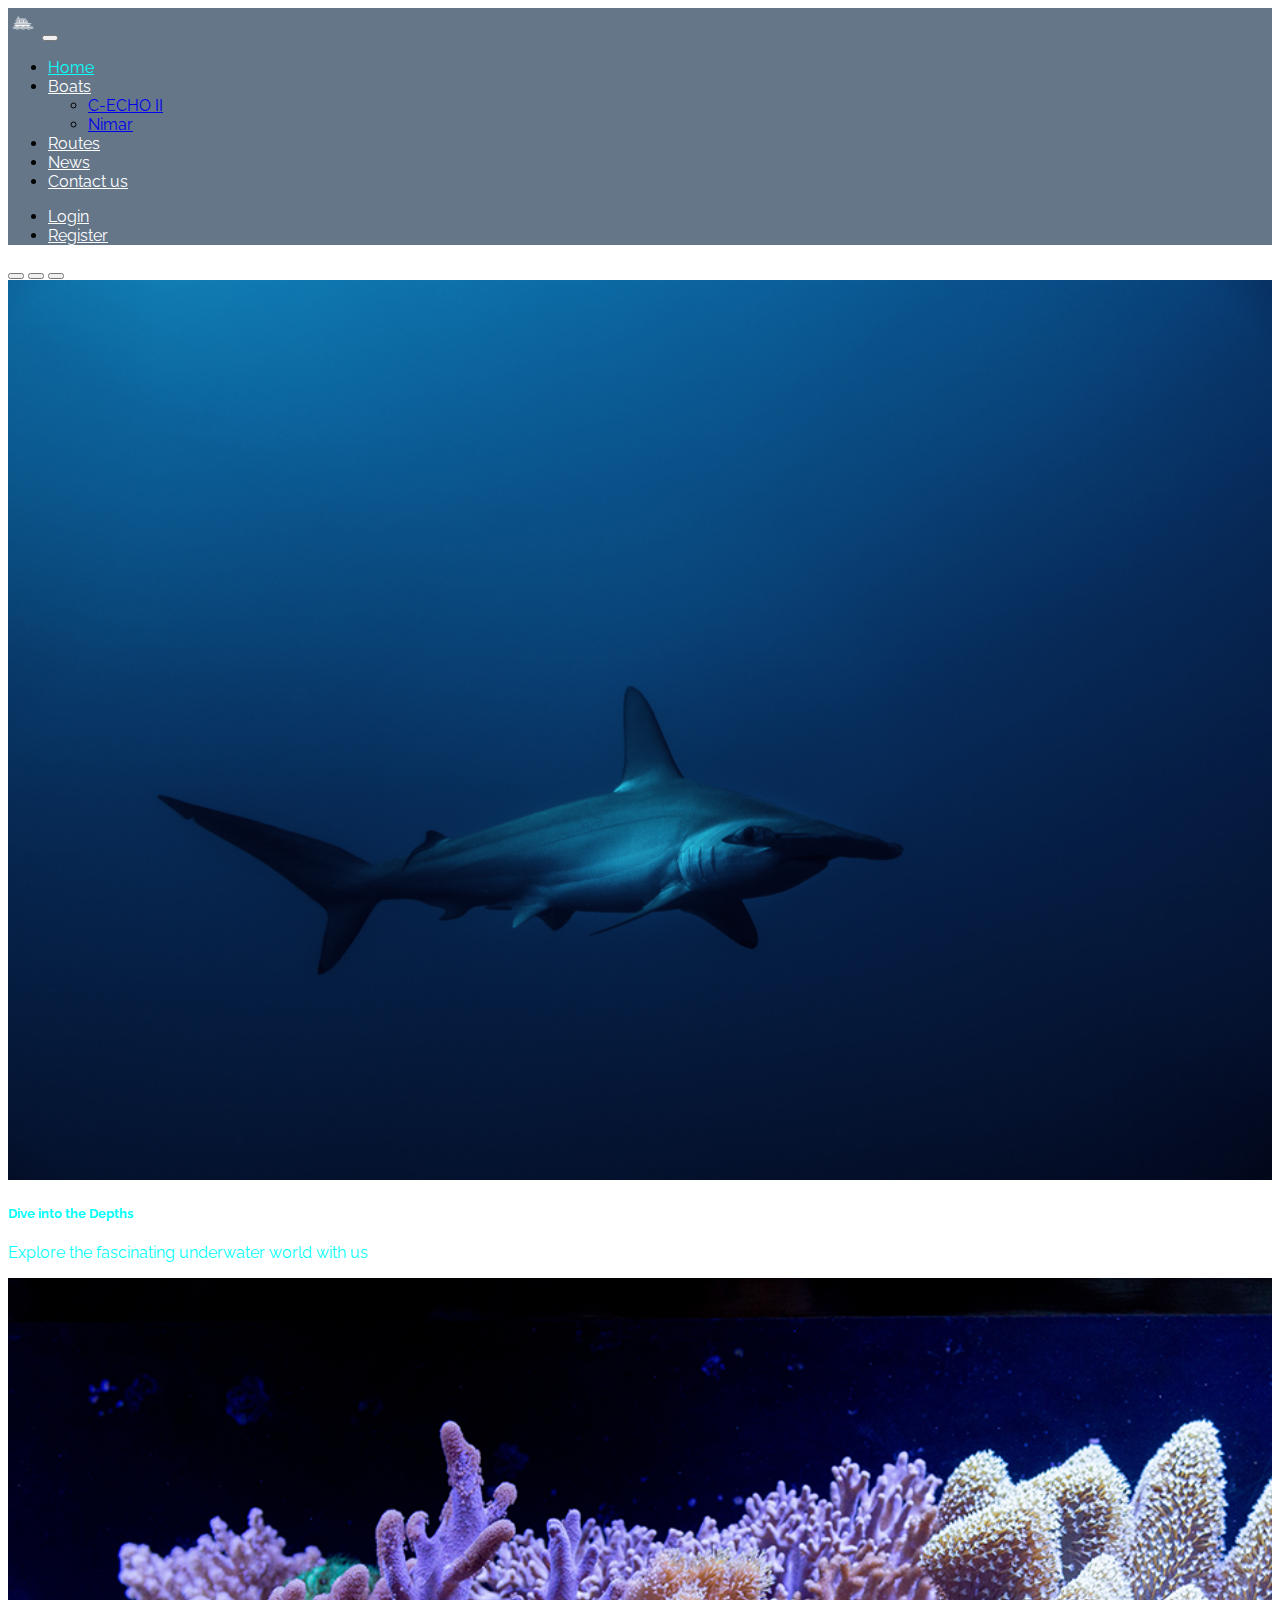
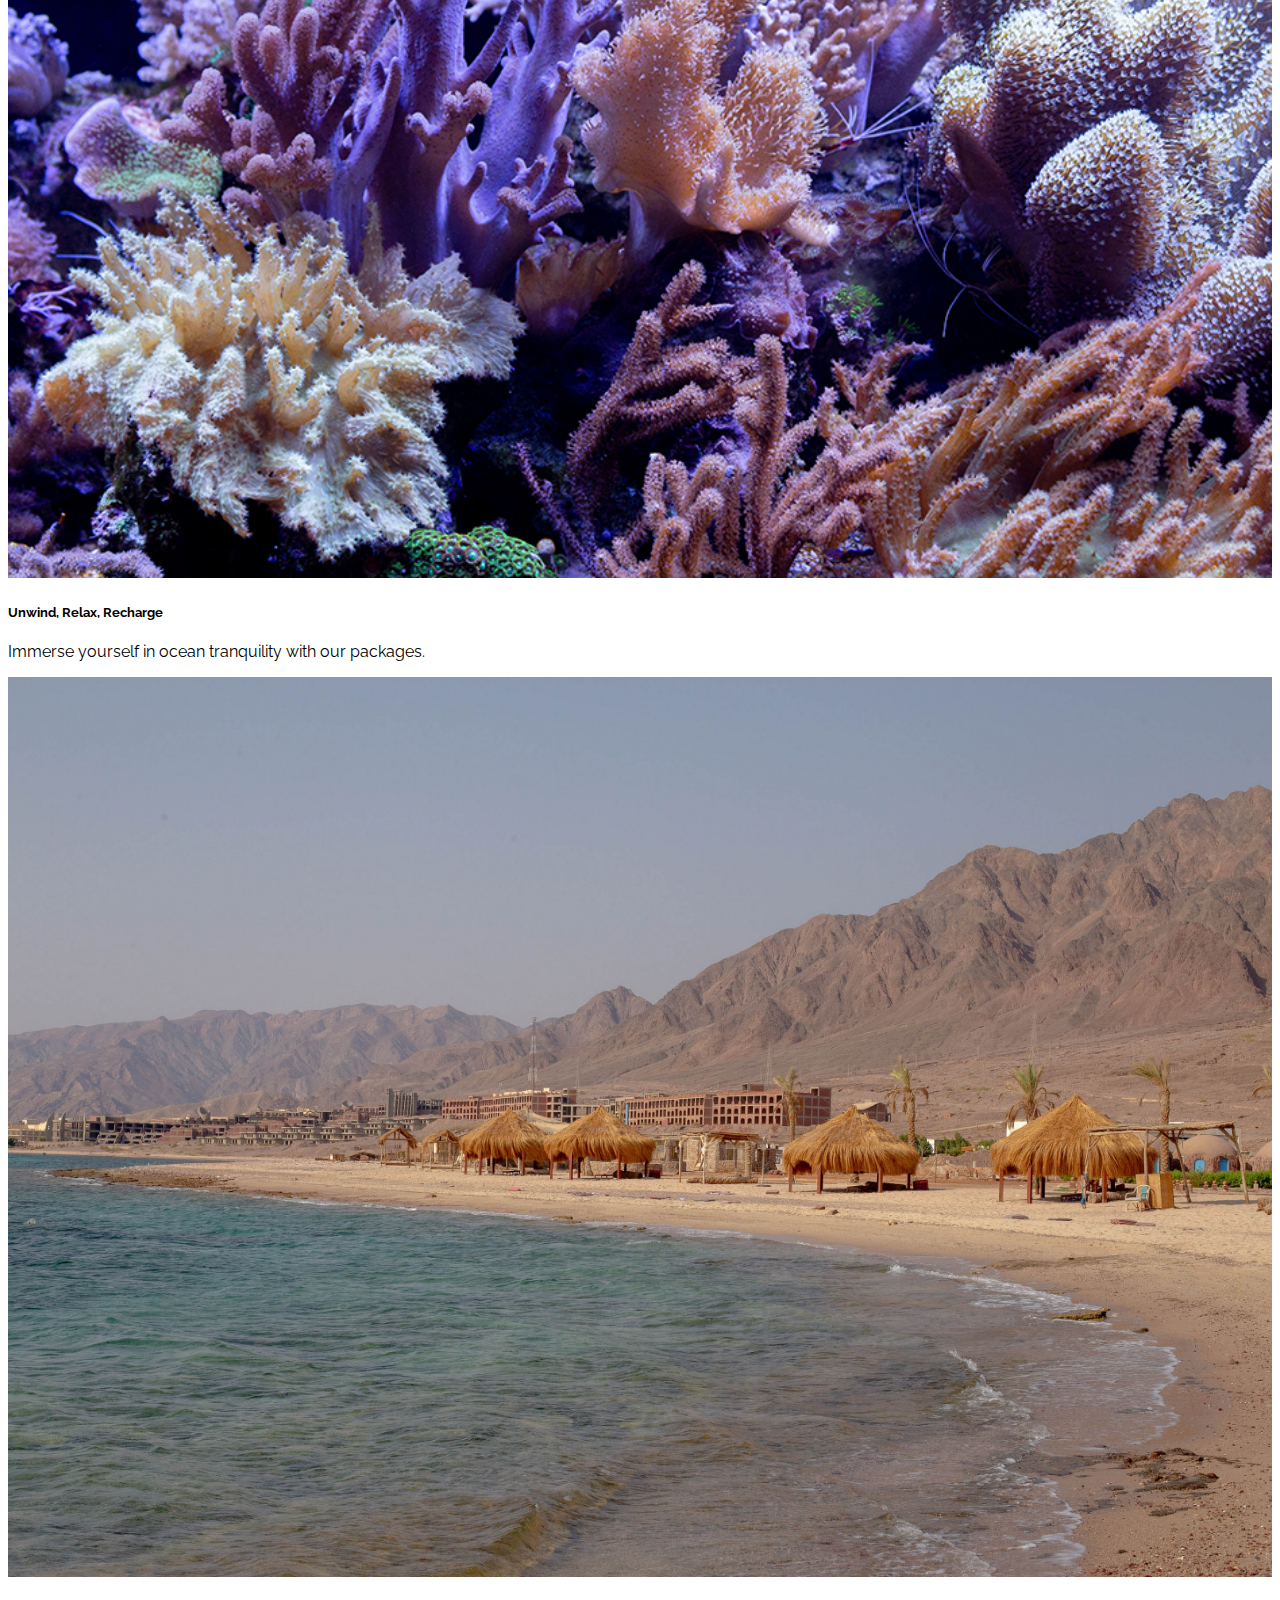
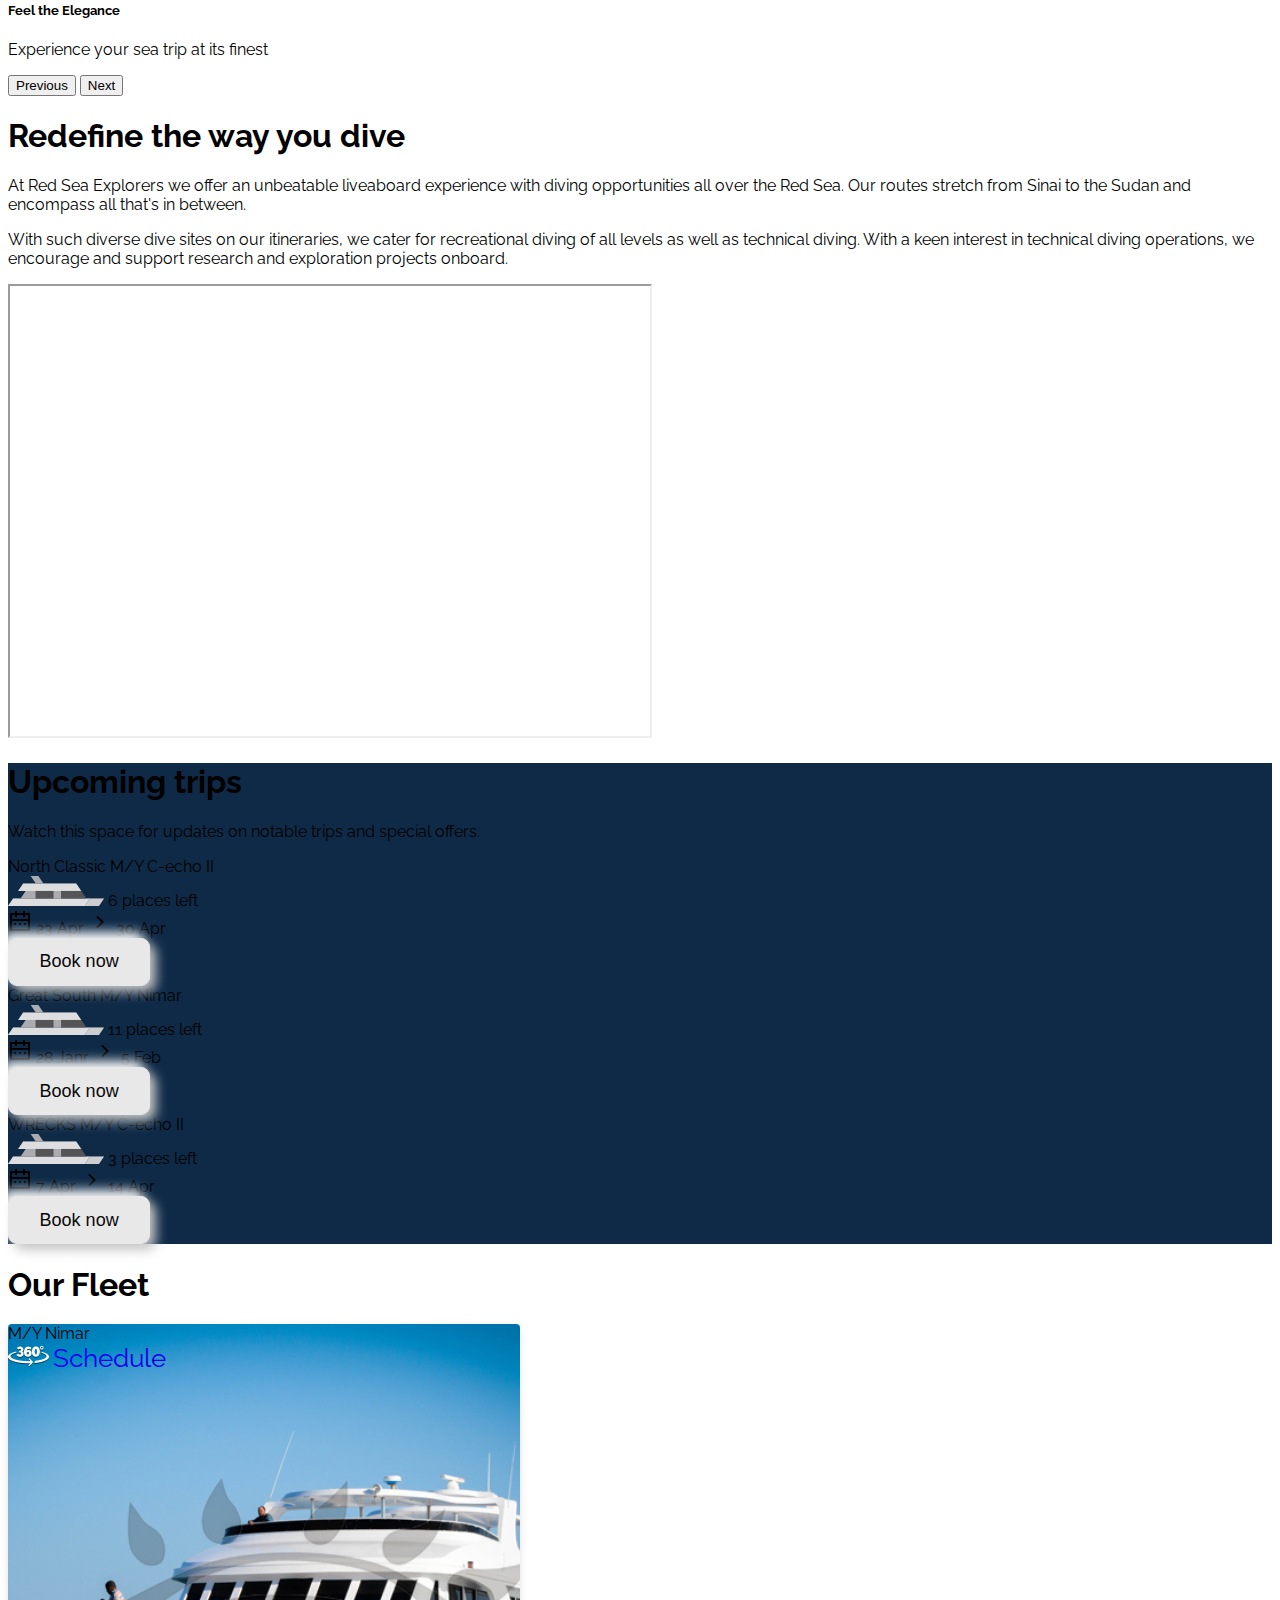
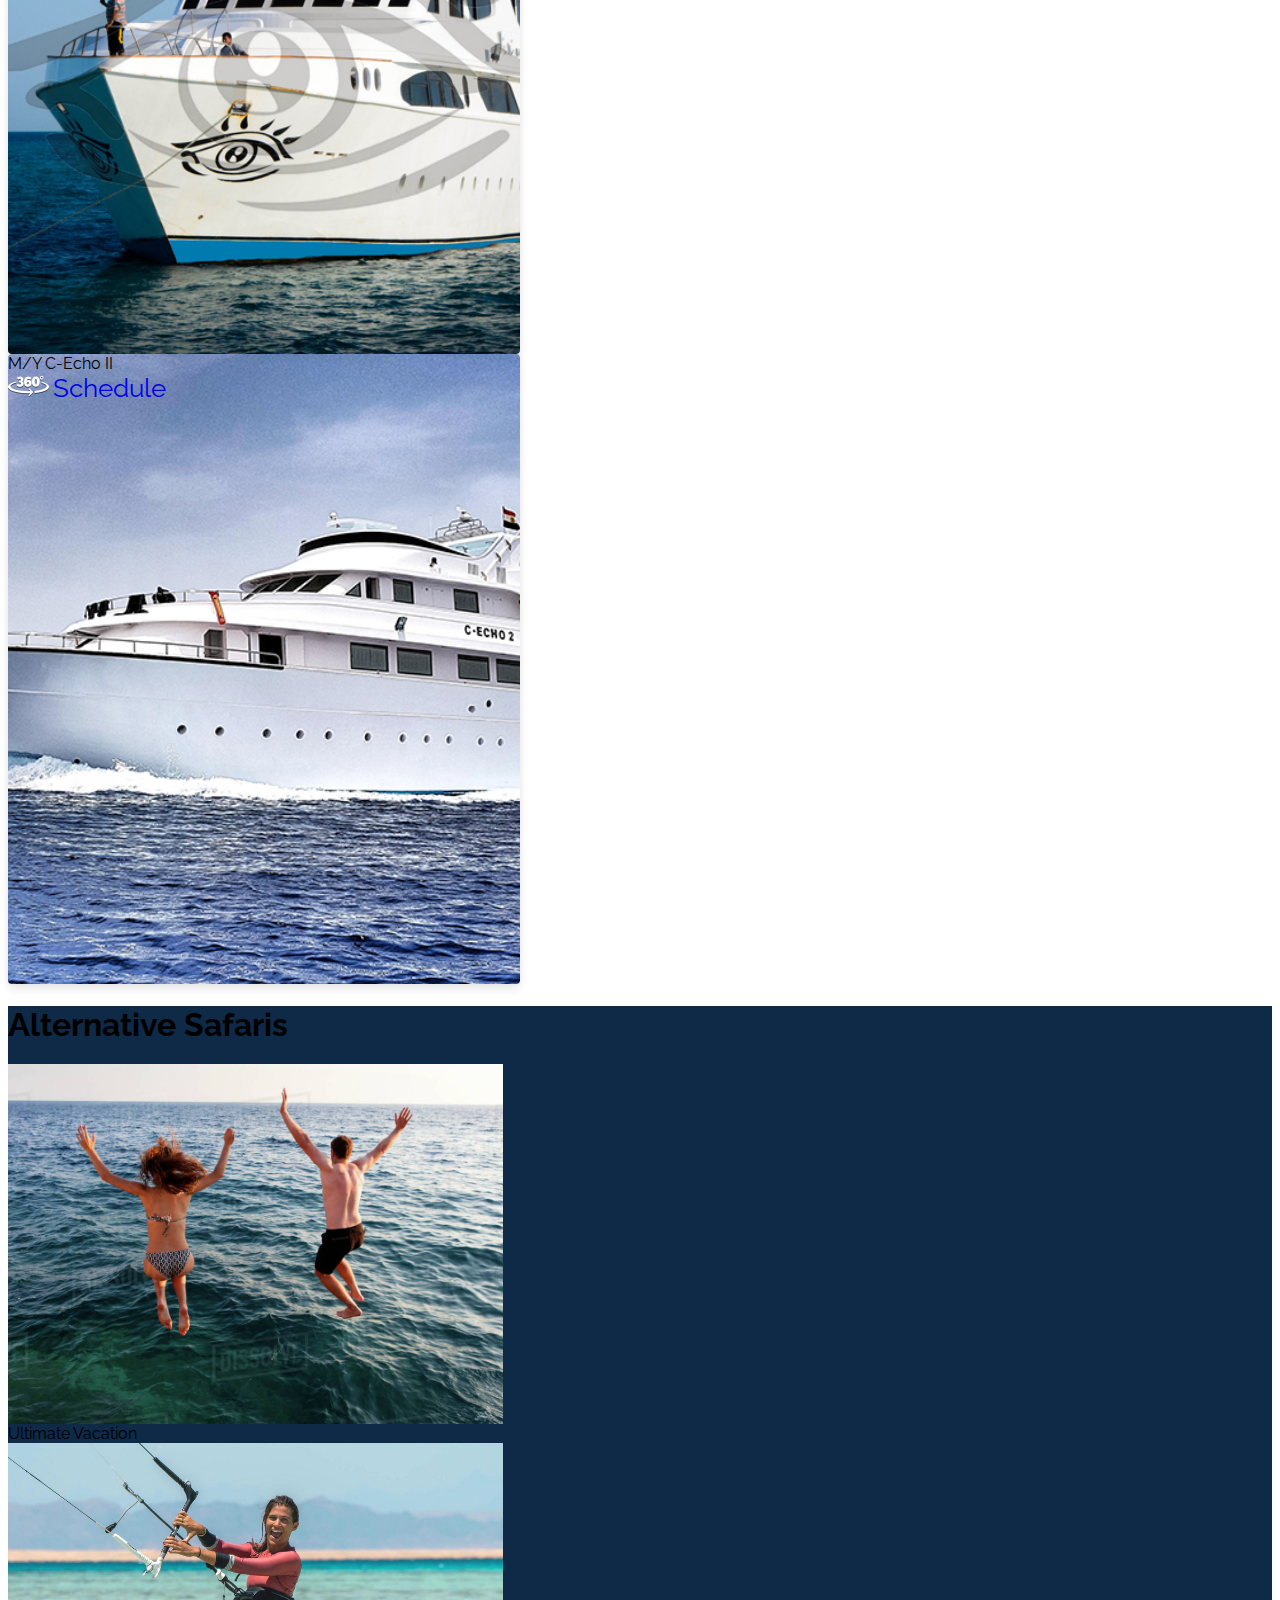
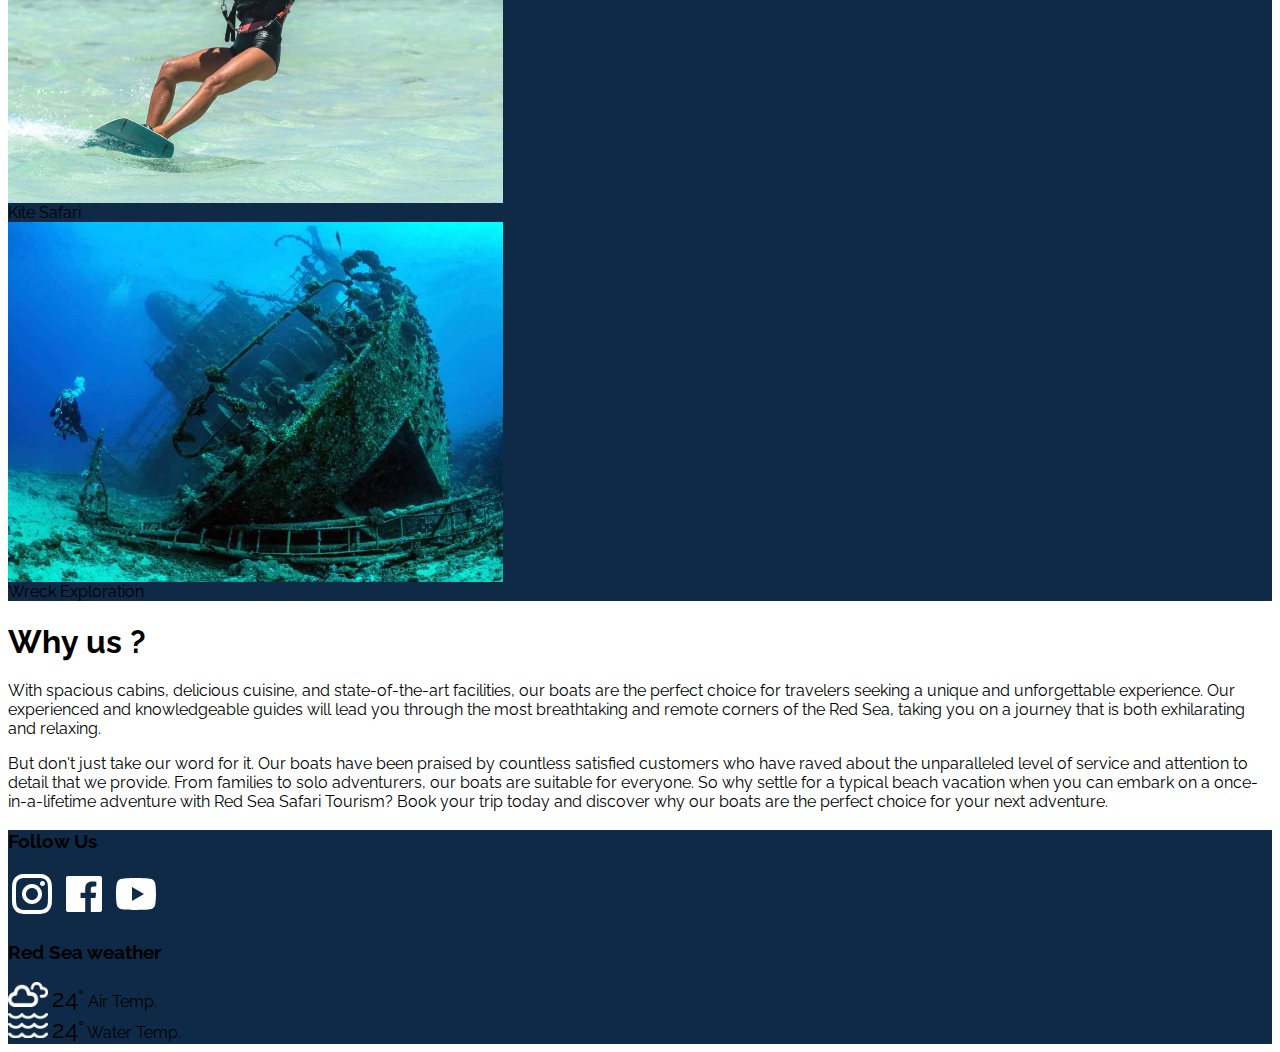
<file: index.html>
<!DOCTYPE html>
<html lang="en">

<head>
    <meta charset="UTF-8">
    <meta http-equiv="X-UA-Compatible" content="IE=edge">
    <meta name="viewport" content="width=device-width, initial-scale=1.0">
    <link href="https://cdn.jsdelivr.net/npm/bootstrap@5.2.3/dist/css/bootstrap.min.css" rel="stylesheet"
        integrity="sha384-rbsA2VBKQhggwzxH7pPCaAqO46MgnOM80zW1RWuH61DGLwZJEdK2Kadq2F9CUG65" crossorigin="anonymous">
    <link rel="stylesheet" href="css/styles.css">
    <title>Boat Reservation Service</title>
    <style type="text/css">
        a.nostyle:link {
            text-decoration: none;
            color: inherit;
            cursor: auto;
        }

        a.nostyle:visited {
            text-decoration: none;
            color: inherit;
            cursor: auto;
        }
    </style>
</head>

<body>
    <section>
        <nav class="navbar navbar-expand-lg navbar-dark nav-bg fixed-top">
            <div class="container-fluid">
                <a class="navbar-brand" href="#"><img src="img/boat.png" alt="Logo" width="30" height="30"></a>
                <button class="navbar-toggler" type="button" data-bs-toggle="collapse"
                    data-bs-target="#navbarSupportedContent" aria-controls="navbarSupportedContent"
                    aria-expanded="false" aria-label="Toggle navigation">
                    <span class="navbar-toggler-icon"></span>
                </button>
                <div class="collapse navbar-collapse" id="navbarSupportedContent">
                    <ul class="navbar-nav me-auto mb-2 mb-lg-0 navbar-nav-scroll">
                        <li class="nav-item">
                            <a class="nav-link active" aria-current="page" href="index.html">Home</a>
                        </li>
                        <li class="nav-item dropdown">
                            <a class="nav-link dropdown-toggle" href="#" role="button" data-bs-toggle="dropdown" aria-expanded="false">
                              Boats
                            </a>
                            <ul class="dropdown-menu">
                              <li><a class="dropdown-item" href="CechoII.html">C-ECHO II</a></li>
                              <li><a class="dropdown-item" href="nimar.html">Nimar</a></li>
                            </ul>
                          </li>
                  
                        <li class="nav-item">
                            <a class="nav-link" href="routes.html">Routes</a>
                        </li>
                        <li class="nav-item">
                            <a class="nav-link" href="news.html">News</a>
                        </li>
                        <li class="nav-item">
                            <a class="nav-link" href="contact.html">Contact us</a>
                        </li>
                    </ul>
                    <ul class="navbar-nav navbar-nav-scroll">
                        <li class="nav-item">
                            <a class="nav-link" href="login.html">Login</a>
                        </li>
                        <li class="nav-item">
                            <a class="nav-link" href="signup.html">Register</a>
                        </li>
                    </ul>
                </div>
            </div>
        </nav>
        <div id="carouselExampleCaptions" class="carousel slide" data-bs-ride="false">
            <div class="carousel-indicators">
                <button type="button" data-bs-target="#carouselExampleCaptions" data-bs-slide-to="0" class="active"
                    aria-current="true" aria-label="Slide 1"></button>
                <button type="button" data-bs-target="#carouselExampleCaptions" data-bs-slide-to="1"
                    aria-label="Slide 2"></button>
                <button type="button" data-bs-target="#carouselExampleCaptions" data-bs-slide-to="2"
                    aria-label="Slide 3"></button>
            </div>
            <div class="carousel-inner">
                <div class="carousel-item active">
                    <img src="Images/1.jpg" class="header" alt="shark" style="object-fit: cover; object-position: center;">
                    <div class="carousel-caption d-none d-md-block">
                        <h5>Dive into the Depths</h5>
                        <p>Explore the fascinating underwater world with us</p>
                    </div>
                </div>
                <div class="carousel-item">
                    <img src="Images/4.jpg" class="header" alt="reef" style="object-fit: cover; object-position: center;">
                    <div class="carousel-caption d-none d-md-block">
                        <h5>Unwind, Relax, Recharge</h5>
                        <p>Immerse yourself in ocean tranquility with our packages.</p>
                    </div>
                </div>
                <div class="carousel-item">
                    <img src="Images/3.jpg" class="header" alt="coast" style="object-fit: cover; object-position: center;">
                    <div class="carousel-caption d-none d-md-block">
                        <h5>Feel the Elegance</h5>
                        <p>Experience your sea trip at its finest</p>
                    </div>
                </div>
            </div>
            <button class="carousel-control-prev" type="button" data-bs-target="#carouselExampleCaptions"
                data-bs-slide="prev">
                <span class="carousel-control-prev-icon" aria-hidden="true"></span>
                <span class="visually-hidden">Previous</span>
            </button>
            <button class="carousel-control-next" type="button" data-bs-target="#carouselExampleCaptions"
                data-bs-slide="next">
                <span class="carousel-control-next-icon" aria-hidden="true"></span>
                <span class="visually-hidden">Next</span>
            </button>
        </div>
    </section>

    <section class="d-flex flex-column justify-content-lg-around py-5 flex-lg-row align-items-center">
        <div class="px-5">
            <h1>Redefine the way you dive</h1>
            <p>
                At Red Sea Explorers we offer an unbeatable liveaboard experience with diving opportunities all over the
                Red Sea. Our routes stretch from Sinai to the Sudan and encompass all that's in between.
            </p>
            <p>
                With such diverse dive sites on our itineraries, we cater for recreational diving of all levels as well
                as technical diving. With a keen interest in technical diving operations, we encourage and support
                research and exploration projects onboard.
            </p>
        </div>
        <div class="px-5">
            <iframe src="https://www.youtube.com/embed/hasdCkzXrhE?autoplay=1&mute=1" title="YouTube video player"
                allow="accelerometer; autoplay; clipboard-write; encrypted-media; gyroscope; picture-in-picture; web-share"
                allowfullscreen></iframe>
        </div>
    </section>

    <section class="d-flex flex-column flex-lg-row justify-content-around py-5 text-white" style="background-color:  #0e2a47;">
        <div class="px-5">
            <h1>Upcoming trips</h1>
            <p>
                Watch this space for updates on notable trips and special offers.
            </p>
        </div>
        <div class="px-5">
            <article class="bg-white text-black d-flex flex-column flex-lg-row justify-content-lg-between justify-content-center align-items-center upcoming p-3 my-3 rounded-2">
                <div class="d-flex flex-column trip">
                    <span class="fw-bold">North Classic</span>
                    <span>M/Y C-echo II</span>
                </div>
                <div class="d-flex flex-column trip">
                    <img src="img/ship.png" class="ship" alt="ship">
                    <span>6 places left</span>
                </div>
                <div class="d-flex align-items-center trip">
                    <svg xmlns="http://www.w3.org/2000/svg" viewBox="0 0 24 24" width="24" height="24">
                        <path
                            d="M9 1V3H15V1H17V3H21C21.5523 3 22 3.44772 22 4V20C22 20.5523 21.5523 21 21 21H3C2.44772 21 2 20.5523 2 20V4C2 3.44772 2.44772 3 3 3H7V1H9ZM20 11H4V19H20V11ZM8 13V15H6V13H8ZM13 13V15H11V13H13ZM18 13V15H16V13H18ZM7 5H4V9H20V5H17V7H15V5H9V7H7V5Z"
                            fill="#000"></path>
                    </svg>
                    <span class="px-3">23 Apr</span>
                    <svg xmlns="http://www.w3.org/2000/svg" viewBox="0 0 24 24" width="24" height="24">
                        <path
                            d="M13.1714 12.0007L8.22168 7.05093L9.63589 5.63672L15.9999 12.0007L9.63589 18.3646L8.22168 16.9504L13.1714 12.0007Z"
                            fill="#000"></path>
                    </svg>
                    <span class="px-3">30 Apr</span>
                </div>
                <div class="trip">
                    <a href="contact.html"><button class="button2">
                        Book now
                    </button></a>
                </div>
            </article>
            <article class="bg-white text-black d-flex flex-column flex-lg-row justify-content-lg-between justify-content-center align-items-center upcoming p-3 my-3 rounded-2 ">
                <div class="d-flex flex-column trip">
                    <span class="fw-bold">Great South</span>
                    <span>M/Y Nimar</span>
                </div>
                <div class="d-flex flex-column trip">
                    <img src="img/ship.png" alt="ship">
                    <span>11 places left</span>
                </div>
                <div class="d-flex align-items-center trip">
                    <svg xmlns="http://www.w3.org/2000/svg" viewBox="0 0 24 24" width="24" height="24">
                        <path
                            d="M9 1V3H15V1H17V3H21C21.5523 3 22 3.44772 22 4V20C22 20.5523 21.5523 21 21 21H3C2.44772 21 2 20.5523 2 20V4C2 3.44772 2.44772 3 3 3H7V1H9ZM20 11H4V19H20V11ZM8 13V15H6V13H8ZM13 13V15H11V13H13ZM18 13V15H16V13H18ZM7 5H4V9H20V5H17V7H15V5H9V7H7V5Z"
                            fill="#000"></path>
                    </svg>
                    <span class="px-3">28 Janr</span>
                    <svg xmlns="http://www.w3.org/2000/svg" viewBox="0 0 24 24" width="24" height="24">
                        <path
                            d="M13.1714 12.0007L8.22168 7.05093L9.63589 5.63672L15.9999 12.0007L9.63589 18.3646L8.22168 16.9504L13.1714 12.0007Z"
                            fill="#000"></path>
                    </svg>
                    <span class="px-3">5 Feb</span>
                </div>
                <div class="trip">
                    <a href="contact.html"><button class="button2">
                        Book now
                    </button></a>
                </div>
            </article>
            <article class="bg-white text-black d-flex flex-column flex-lg-row justify-content-lg-between justify-content-center align-items-center upcoming p-3 my-3 rounded-2">
                <div class="d-flex flex-column trip">
                    <span class="fw-bold">WRECKS</span>
                    <span>M/Y C-echo II</span>
                </div> 
                <div class="d-flex flex-column trip">
                    <img src="img/ship.png" alt="ship">
                    <span>3 places left</span>
                </div>
                <div class="d-flex align-items-center trip">
                    <svg xmlns="http://www.w3.org/2000/svg" viewBox="0 0 24 24" width="24" height="24">
                        <path
                            d="M9 1V3H15V1H17V3H21C21.5523 3 22 3.44772 22 4V20C22 20.5523 21.5523 21 21 21H3C2.44772 21 2 20.5523 2 20V4C2 3.44772 2.44772 3 3 3H7V1H9ZM20 11H4V19H20V11ZM8 13V15H6V13H8ZM13 13V15H11V13H13ZM18 13V15H16V13H18ZM7 5H4V9H20V5H17V7H15V5H9V7H7V5Z"
                            fill="#000"></path>
                    </svg>
                    <span class="px-3">7 Apr</span>
                    <svg xmlns="http://www.w3.org/2000/svg" viewBox="0 0 24 24" width="24" height="24">
                        <path
                            d="M13.1714 12.0007L8.22168 7.05093L9.63589 5.63672L15.9999 12.0007L9.63589 18.3646L8.22168 16.9504L13.1714 12.0007Z"
                            fill="#000"></path>
                    </svg>
                    <span class="px-3">14 Apr</span>
                </div>
                <div class="trip">
                    <a href="contact.html"><button class="button2">
                        Book now
                    </button></a>
                </div>
            </article>
        </div>
    </section>

    <section>
        <h1 class="text-center py-5">Our Fleet</h1>
        <article class="d-flex flex-column flex-lg-row justify-content-lg-around justify-content-center align-items-center pb-5">
            <div style="background-image: url(./Images2/nimar/35.jpg);" 
                class="card-index fleet p-3 d-flex flex-column flex-lg-row align-items-end justify-content-between text-white"
                onclick="window.open('nimar.html','_self')"> 
                <span class="display-4">M/Y Nimar</span>
                <div class="d-flex align-items-center">
                    <img class="px-4" src="img/360-icon-sm.png" alt="360">
                    <a href="contact.html" style="text-decoration: none;"><span style="font-size: 26px;" class="text-white">Schedule</span></a>
                    
                </div>
            </div>
            <div style="background-image: url(./Yacht/cecho.jpg);"
                class="card-index fleet p-3 d-flex align-items-end flex-column flex-lg-row justify-content-between text-white"
                onclick="window.open('cechoii.html','_self')">
                <span class="display-4">M/Y C-Echo II</span>
                <div class="d-flex align-items-center">
                    <img class="px-4" src="img/360-icon-sm.png" alt="360">
                    <a href="contact.html" style="text-decoration: none;"><span style="font-size: 26px;" class="text-white">Schedule</span></a>
                </div>
            </div>
        </article>
    </section>

    <section class="text-white" style="background-color: #0e2a47;">
        <h1 class="text-center py-5">Alternative Safaris</h1>
        <article class="d-flex flex-column flex-lg-row justify-content-center align-items-center     pb-5 px-5">
            <div class="d-flex flex-column">
                <div style="background-image: url(./Images2/D943_212_048_1200.jpg);"
                    class="safari p-3 d-flex align-items-center justify-content-center text-white">
                </div>
                <span class="display-6 text-center">Ultimate Vacation</span>
            </div>
            <div class="d-flex flex-column">
                <div style="background-image: url(./Images2/kite.jpg);"
                    class="safari p-3 mx-3 d-flex align-items-center justify-content-center text-white">
                </div>
                <span class="display-6 text-center">Kite Safari</span>
            </div>
            <div class="d-flex flex-column">
                <div style="background-image: url(./Images2/wreck.jpg);"
                    class="safari p-3 mx-3 d-flex align-items-center justify-content-center text-white">
                </div>
                <span class="display-6 text-center">Wreck Exploration</span>
            </div>
        </article>
    </section>

    <section class="d-flex flex-column flex-lg-row align-items-center pb-5 px-5 py-5 text-center">
        <div class="px-5">
            <h1>Why us ?</h1>
            <p>
                With spacious cabins, delicious cuisine, and state-of-the-art facilities, our boats are the perfect 
                choice for travelers seeking a unique and unforgettable experience. Our experienced and knowledgeable 
                guides will lead you through the most breathtaking and remote corners of the Red Sea, taking you on a 
                journey that is both exhilarating and relaxing.
            </p>
            <p>
                But don't just take our word for it. Our boats have been praised by countless satisfied customers 
                who have raved about the unparalleled level of service and attention to detail that we provide. 
                From families to solo adventurers, our boats are suitable for everyone. So why settle for a 
                typical beach vacation when you can embark on a once-in-a-lifetime adventure with Red Sea Safari 
                Tourism? Book your trip today and discover why our boats are the perfect choice for your next adventure.
            </p>
        </div>
    </section>

    <footer class="d-flex justify-content-between text-white p-5">
        <div class="d-flex flex-column">
            <h3 class="pb-5">Follow Us</h3>
            <div class="d-flex">
                <svg xmlns="http://www.w3.org/2000/svg" viewBox="0 0 24 24" width="48" height="48">
                    <path
                        d="M12.001 9C10.3436 9 9.00098 10.3431 9.00098 12C9.00098 13.6573 10.3441 15 12.001 15C13.6583 15 15.001 13.6569 15.001 12C15.001 10.3427 13.6579 9 12.001 9ZM12.001 7C14.7614 7 17.001 9.2371 17.001 12C17.001 14.7605 14.7639 17 12.001 17C9.24051 17 7.00098 14.7629 7.00098 12C7.00098 9.23953 9.23808 7 12.001 7ZM18.501 6.74915C18.501 7.43926 17.9402 7.99917 17.251 7.99917C16.5609 7.99917 16.001 7.4384 16.001 6.74915C16.001 6.0599 16.5617 5.5 17.251 5.5C17.9393 5.49913 18.501 6.0599 18.501 6.74915ZM12.001 4C9.5265 4 9.12318 4.00655 7.97227 4.0578C7.18815 4.09461 6.66253 4.20007 6.17416 4.38967C5.74016 4.55799 5.42709 4.75898 5.09352 5.09255C4.75867 5.4274 4.55804 5.73963 4.3904 6.17383C4.20036 6.66332 4.09493 7.18811 4.05878 7.97115C4.00703 9.0752 4.00098 9.46105 4.00098 12C4.00098 14.4745 4.00753 14.8778 4.05877 16.0286C4.0956 16.8124 4.2012 17.3388 4.39034 17.826C4.5591 18.2606 4.7605 18.5744 5.09246 18.9064C5.42863 19.2421 5.74179 19.4434 6.17187 19.6094C6.66619 19.8005 7.19148 19.9061 7.97212 19.9422C9.07618 19.9939 9.46203 20 12.001 20C14.4755 20 14.8788 19.9934 16.0296 19.9422C16.8117 19.9055 17.3385 19.7996 17.827 19.6106C18.2604 19.4423 18.5752 19.2402 18.9074 18.9085C19.2436 18.5718 19.4445 18.2594 19.6107 17.8283C19.8013 17.3358 19.9071 16.8098 19.9432 16.0289C19.9949 14.9248 20.001 14.5389 20.001 12C20.001 9.52552 19.9944 9.12221 19.9432 7.97137C19.9064 7.18906 19.8005 6.66149 19.6113 6.17318C19.4434 5.74038 19.2417 5.42635 18.9084 5.09255C18.573 4.75715 18.2616 4.55693 17.8271 4.38942C17.338 4.19954 16.8124 4.09396 16.0298 4.05781C14.9258 4.00605 14.5399 4 12.001 4ZM12.001 2C14.7176 2 15.0568 2.01 16.1235 2.06C17.1876 2.10917 17.9135 2.2775 18.551 2.525C19.2101 2.77917 19.7668 3.1225 20.3226 3.67833C20.8776 4.23417 21.221 4.7925 21.476 5.45C21.7226 6.08667 21.891 6.81333 21.941 7.8775C21.9885 8.94417 22.001 9.28333 22.001 12C22.001 14.7167 21.991 15.0558 21.941 16.1225C21.8918 17.1867 21.7226 17.9125 21.476 18.55C21.2218 19.2092 20.8776 19.7658 20.3226 20.3217C19.7668 20.8767 19.2076 21.22 18.551 21.475C17.9135 21.7217 17.1876 21.89 16.1235 21.94C15.0568 21.9875 14.7176 22 12.001 22C9.28431 22 8.94514 21.99 7.87848 21.94C6.81431 21.8908 6.08931 21.7217 5.45098 21.475C4.79264 21.2208 4.23514 20.8767 3.67931 20.3217C3.12348 19.7658 2.78098 19.2067 2.52598 18.55C2.27848 17.9125 2.11098 17.1867 2.06098 16.1225C2.01348 15.0558 2.00098 14.7167 2.00098 12C2.00098 9.28333 2.01098 8.94417 2.06098 7.8775C2.11014 6.8125 2.27848 6.0875 2.52598 5.45C2.78014 4.79167 3.12348 4.23417 3.67931 3.67833C4.23514 3.1225 4.79348 2.78 5.45098 2.525C6.08848 2.2775 6.81348 2.11 7.87848 2.06C8.94514 2.0125 9.28431 2 12.001 2Z"
                        fill="#fff"></path>
                </svg>
                <svg xmlns="http://www.w3.org/2000/svg" viewBox="0 0 24 24" width="48" height="48">
                    <path
                        d="M15.4024 21V14.0344H17.7347L18.0838 11.3265H15.4024V9.59765C15.4024 8.81364 15.62 8.27934 16.7443 8.27934L18.1783 8.27867V5.85676C17.9302 5.82382 17.0791 5.75006 16.0888 5.75006C14.0213 5.75006 12.606 7.01198 12.606 9.32952V11.3265H10.2677V14.0344H12.606V21H4C3.44772 21 3 20.5523 3 20V4C3 3.44772 3.44772 3 4 3H20C20.5523 3 21 3.44772 21 4V20C21 20.5523 20.5523 21 20 21H15.4024Z"
                        fill="#fff"></path>
                </svg>
                <svg xmlns="http://www.w3.org/2000/svg" viewBox="0 0 24 24" width="48" height="48">
                    <path
                        d="M12.2439 4C12.778 4.00294 14.1143 4.01586 15.5341 4.07273L16.0375 4.09468C17.467 4.16236 18.8953 4.27798 19.6037 4.4755C20.5486 4.74095 21.2913 5.5155 21.5423 6.49732C21.942 8.05641 21.992 11.0994 21.9982 11.8358L21.9991 11.9884L21.9991 11.9991C21.9991 11.9991 21.9991 12.0028 21.9991 12.0099L21.9982 12.1625C21.992 12.8989 21.942 15.9419 21.5423 17.501C21.2878 18.4864 20.5451 19.261 19.6037 19.5228C18.8953 19.7203 17.467 19.8359 16.0375 19.9036L15.5341 19.9255C14.1143 19.9824 12.778 19.9953 12.2439 19.9983L12.0095 19.9991L11.9991 19.9991C11.9991 19.9991 11.9956 19.9991 11.9887 19.9991L11.7545 19.9983C10.6241 19.9921 5.89772 19.941 4.39451 19.5228C3.4496 19.2573 2.70692 18.4828 2.45587 17.501C2.0562 15.9419 2.00624 12.8989 2 12.1625V11.8358C2.00624 11.0994 2.0562 8.05641 2.45587 6.49732C2.7104 5.51186 3.45308 4.73732 4.39451 4.4755C5.89772 4.05723 10.6241 4.00622 11.7545 4H12.2439ZM9.99911 8.49914V15.4991L15.9991 11.9991L9.99911 8.49914Z"
                        fill="#fff"></path>
                </svg>
            </div>
        </div>
        <div class="d-flex flex-column">
            <h3 class="pb-5">Red Sea weather</h3>
            <div class="d-flex align-items-center">
                <img src="img/04n.png" width="40" height="25" alt="air temp icon">
                <span class="sub-footer px-5">24°</span>
                <span >Air Temp.</span>
            </div>
            <div class="d-flex align-items-center py-3">
                <img src="img/water-temp-icon.png" width="40" height="25" alt="water temp icon">
                <span class="sub-footer px-5">24°</span>
                <span>Water Temp.</span>
            </div>
        </div>
    </footer>

    <script src="https://cdn.jsdelivr.net/npm/bootstrap@5.2.3/dist/js/bootstrap.bundle.min.js"
        integrity="sha384-kenU1KFdBIe4zVF0s0G1M5b4hcpxyD9F7jL+jjXkk+Q2h455rYXK/7HAuoJl+0I4"
        crossorigin="anonymous"></script>
</body>

</html>
</file>
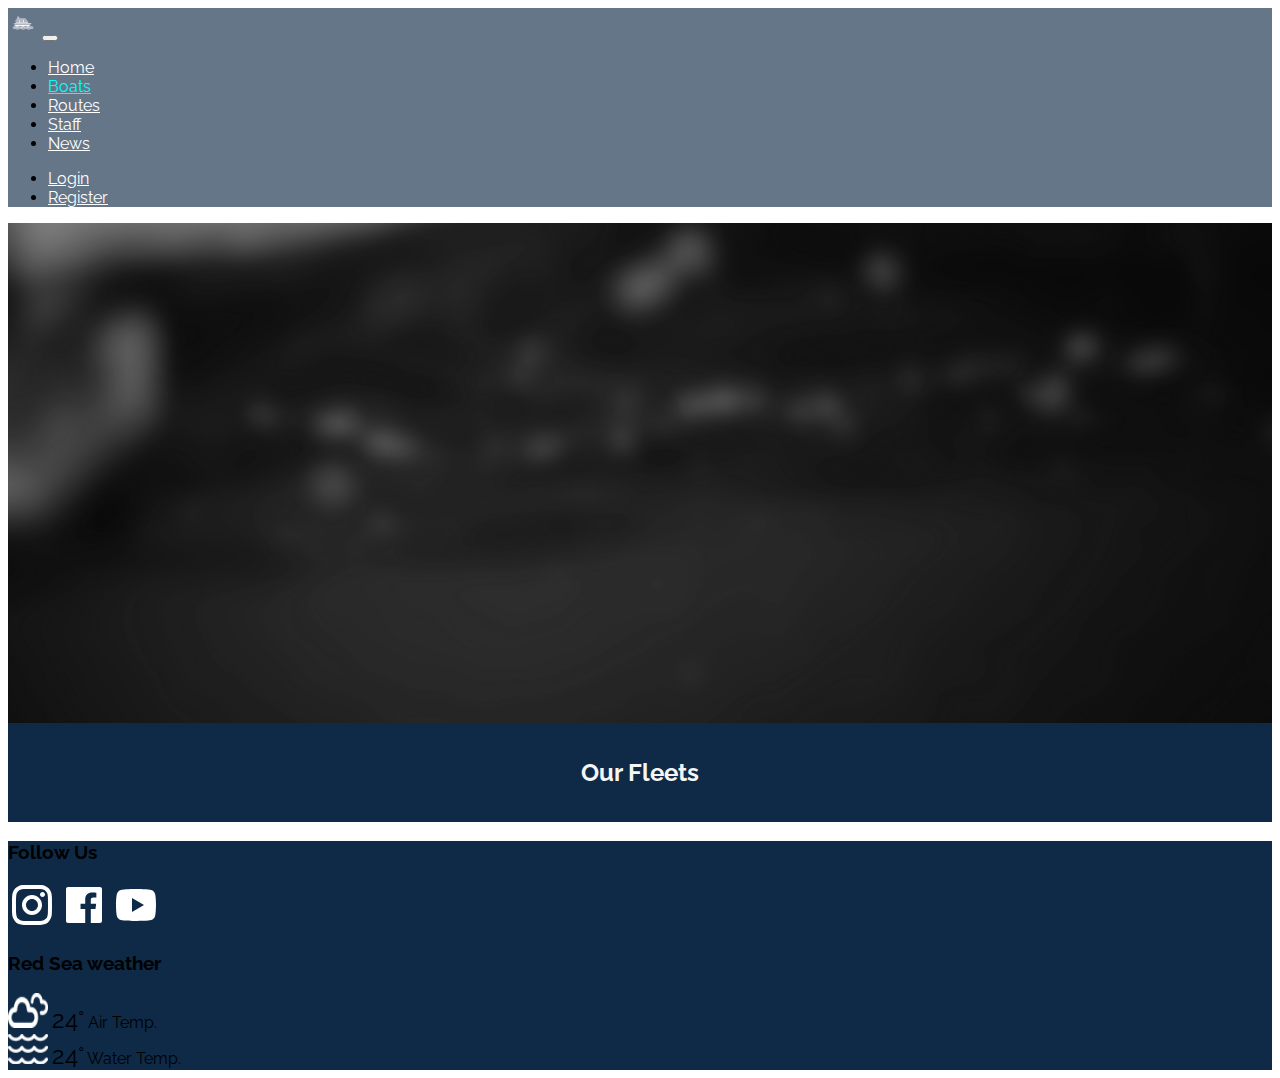
<file: boats.html>
<!DOCTYPE html>
<html lang="en">
<head>
    <meta charset="UTF-8">
    <meta http-equiv="X-UA-Compatible" content="IE=edge">
    <meta name="viewport" content="width=device-width, initial-scale=1.0">
    <link href="https://cdn.jsdelivr.net/npm/bootstrap@5.2.3/dist/css/bootstrap.min.css" rel="stylesheet"
        integrity="sha384-rbsA2VBKQhggwzxH7pPCaAqO46MgnOM80zW1RWuH61DGLwZJEdK2Kadq2F9CUG65" crossorigin="anonymous">
    <link rel="stylesheet" href="css/styles.css">
    <style>
        .coverBig{
            background-image: url(./Images/7.jpg); 
            height: 500px; 
            width: 100%; 
            background-repeat: no-repeat; 
            background-size: cover;
            background-position: center;
            filter: grayscale(100%);
        }
        .titleFleet{
            background-color: #0e2a47;
            color: whitesmoke;
            padding: 15px;
            text-align: center;
        }
    </style>
    <title>Boats</title>
</head>
<body>
    <section>
        <nav class="navbar navbar-expand-lg navbar-dark nav-bg fixed-top">
            <div class="container-fluid">
                <a class="navbar-brand" href="#"><img src="/img/boat.png" alt="Logo" width="30" height="30"></a>
                <button class="navbar-toggler" type="button" data-bs-toggle="collapse"
                    data-bs-target="#navbarSupportedContent" aria-controls="navbarSupportedContent"
                    aria-expanded="false" aria-label="Toggle navigation">
                    <span class="navbar-toggler-icon"></span>
                </button>
                <div class="collapse navbar-collapse" id="navbarSupportedContent">
                    <ul class="navbar-nav me-auto mb-2 mb-lg-0 navbar-nav-scroll">
                        <li class="nav-item">
                            <a class="nav-link" aria-current="page" href="#">Home</a>
                        </li>
                        <li class="nav-item">
                            <a class="nav-link active" href="#">Boats</a>
                        </li>
                        <li class="nav-item">
                            <a class="nav-link" href="#">Routes</a>
                        </li>
                        <li class="nav-item">
                            <a class="nav-link" href="#">Staff</a>
                        </li>
                        <li class="nav-item">
                            <a class="nav-link" href="#">News</a>
                        </li>
                    </ul>
                    <ul class="navbar-nav navbar-nav-scroll">
                        <li class="nav-item">
                            <a class="nav-link" href="#">Login</a>
                        </li>
                        <li class="nav-item">
                            <a class="nav-link" href="#">Register</a>
                        </li>
                    </ul>
                </div>
            </div>
        </nav>
        <div class="coverBig">

        </div>
        <div class="titleFleet">
            <h2>Our Fleets</h2>
        </div>
    </section>


    <footer class="d-flex justify-content-between text-white p-5">
        <div class="d-flex flex-column">
            <h3 class="pb-5">Follow Us</h3>
            <div class="d-flex">
                <svg xmlns="http://www.w3.org/2000/svg" viewBox="0 0 24 24" width="48" height="48">
                    <path
                        d="M12.001 9C10.3436 9 9.00098 10.3431 9.00098 12C9.00098 13.6573 10.3441 15 12.001 15C13.6583 15 15.001 13.6569 15.001 12C15.001 10.3427 13.6579 9 12.001 9ZM12.001 7C14.7614 7 17.001 9.2371 17.001 12C17.001 14.7605 14.7639 17 12.001 17C9.24051 17 7.00098 14.7629 7.00098 12C7.00098 9.23953 9.23808 7 12.001 7ZM18.501 6.74915C18.501 7.43926 17.9402 7.99917 17.251 7.99917C16.5609 7.99917 16.001 7.4384 16.001 6.74915C16.001 6.0599 16.5617 5.5 17.251 5.5C17.9393 5.49913 18.501 6.0599 18.501 6.74915ZM12.001 4C9.5265 4 9.12318 4.00655 7.97227 4.0578C7.18815 4.09461 6.66253 4.20007 6.17416 4.38967C5.74016 4.55799 5.42709 4.75898 5.09352 5.09255C4.75867 5.4274 4.55804 5.73963 4.3904 6.17383C4.20036 6.66332 4.09493 7.18811 4.05878 7.97115C4.00703 9.0752 4.00098 9.46105 4.00098 12C4.00098 14.4745 4.00753 14.8778 4.05877 16.0286C4.0956 16.8124 4.2012 17.3388 4.39034 17.826C4.5591 18.2606 4.7605 18.5744 5.09246 18.9064C5.42863 19.2421 5.74179 19.4434 6.17187 19.6094C6.66619 19.8005 7.19148 19.9061 7.97212 19.9422C9.07618 19.9939 9.46203 20 12.001 20C14.4755 20 14.8788 19.9934 16.0296 19.9422C16.8117 19.9055 17.3385 19.7996 17.827 19.6106C18.2604 19.4423 18.5752 19.2402 18.9074 18.9085C19.2436 18.5718 19.4445 18.2594 19.6107 17.8283C19.8013 17.3358 19.9071 16.8098 19.9432 16.0289C19.9949 14.9248 20.001 14.5389 20.001 12C20.001 9.52552 19.9944 9.12221 19.9432 7.97137C19.9064 7.18906 19.8005 6.66149 19.6113 6.17318C19.4434 5.74038 19.2417 5.42635 18.9084 5.09255C18.573 4.75715 18.2616 4.55693 17.8271 4.38942C17.338 4.19954 16.8124 4.09396 16.0298 4.05781C14.9258 4.00605 14.5399 4 12.001 4ZM12.001 2C14.7176 2 15.0568 2.01 16.1235 2.06C17.1876 2.10917 17.9135 2.2775 18.551 2.525C19.2101 2.77917 19.7668 3.1225 20.3226 3.67833C20.8776 4.23417 21.221 4.7925 21.476 5.45C21.7226 6.08667 21.891 6.81333 21.941 7.8775C21.9885 8.94417 22.001 9.28333 22.001 12C22.001 14.7167 21.991 15.0558 21.941 16.1225C21.8918 17.1867 21.7226 17.9125 21.476 18.55C21.2218 19.2092 20.8776 19.7658 20.3226 20.3217C19.7668 20.8767 19.2076 21.22 18.551 21.475C17.9135 21.7217 17.1876 21.89 16.1235 21.94C15.0568 21.9875 14.7176 22 12.001 22C9.28431 22 8.94514 21.99 7.87848 21.94C6.81431 21.8908 6.08931 21.7217 5.45098 21.475C4.79264 21.2208 4.23514 20.8767 3.67931 20.3217C3.12348 19.7658 2.78098 19.2067 2.52598 18.55C2.27848 17.9125 2.11098 17.1867 2.06098 16.1225C2.01348 15.0558 2.00098 14.7167 2.00098 12C2.00098 9.28333 2.01098 8.94417 2.06098 7.8775C2.11014 6.8125 2.27848 6.0875 2.52598 5.45C2.78014 4.79167 3.12348 4.23417 3.67931 3.67833C4.23514 3.1225 4.79348 2.78 5.45098 2.525C6.08848 2.2775 6.81348 2.11 7.87848 2.06C8.94514 2.0125 9.28431 2 12.001 2Z"
                        fill="#fff"></path>
                </svg>
                <svg xmlns="http://www.w3.org/2000/svg" viewBox="0 0 24 24" width="48" height="48">
                    <path
                        d="M15.4024 21V14.0344H17.7347L18.0838 11.3265H15.4024V9.59765C15.4024 8.81364 15.62 8.27934 16.7443 8.27934L18.1783 8.27867V5.85676C17.9302 5.82382 17.0791 5.75006 16.0888 5.75006C14.0213 5.75006 12.606 7.01198 12.606 9.32952V11.3265H10.2677V14.0344H12.606V21H4C3.44772 21 3 20.5523 3 20V4C3 3.44772 3.44772 3 4 3H20C20.5523 3 21 3.44772 21 4V20C21 20.5523 20.5523 21 20 21H15.4024Z"
                        fill="#fff"></path>
                </svg>
                <svg xmlns="http://www.w3.org/2000/svg" viewBox="0 0 24 24" width="48" height="48">
                    <path
                        d="M12.2439 4C12.778 4.00294 14.1143 4.01586 15.5341 4.07273L16.0375 4.09468C17.467 4.16236 18.8953 4.27798 19.6037 4.4755C20.5486 4.74095 21.2913 5.5155 21.5423 6.49732C21.942 8.05641 21.992 11.0994 21.9982 11.8358L21.9991 11.9884L21.9991 11.9991C21.9991 11.9991 21.9991 12.0028 21.9991 12.0099L21.9982 12.1625C21.992 12.8989 21.942 15.9419 21.5423 17.501C21.2878 18.4864 20.5451 19.261 19.6037 19.5228C18.8953 19.7203 17.467 19.8359 16.0375 19.9036L15.5341 19.9255C14.1143 19.9824 12.778 19.9953 12.2439 19.9983L12.0095 19.9991L11.9991 19.9991C11.9991 19.9991 11.9956 19.9991 11.9887 19.9991L11.7545 19.9983C10.6241 19.9921 5.89772 19.941 4.39451 19.5228C3.4496 19.2573 2.70692 18.4828 2.45587 17.501C2.0562 15.9419 2.00624 12.8989 2 12.1625V11.8358C2.00624 11.0994 2.0562 8.05641 2.45587 6.49732C2.7104 5.51186 3.45308 4.73732 4.39451 4.4755C5.89772 4.05723 10.6241 4.00622 11.7545 4H12.2439ZM9.99911 8.49914V15.4991L15.9991 11.9991L9.99911 8.49914Z"
                        fill="#fff"></path>
                </svg>
            </div>
        </div>
        <div class="d-flex flex-column">
            <h3 class="pb-5">Red Sea weather</h3>
            <div class="d-flex align-items-center">
                <img src="img/04n.png" width="40" height="35">
                <span class="sub-footer px-5">24°</span>
                <span >Air Temp.</span>
            </div>
            <div class="d-flex align-items-center py-3">
                <img src="img/water-temp-icon.png" width="40" height="30">
                <span class="sub-footer px-5">24°</span>
                <span>Water Temp.</span>
            </div>
        </div>
    </footer>
</body>
</html>
</file>
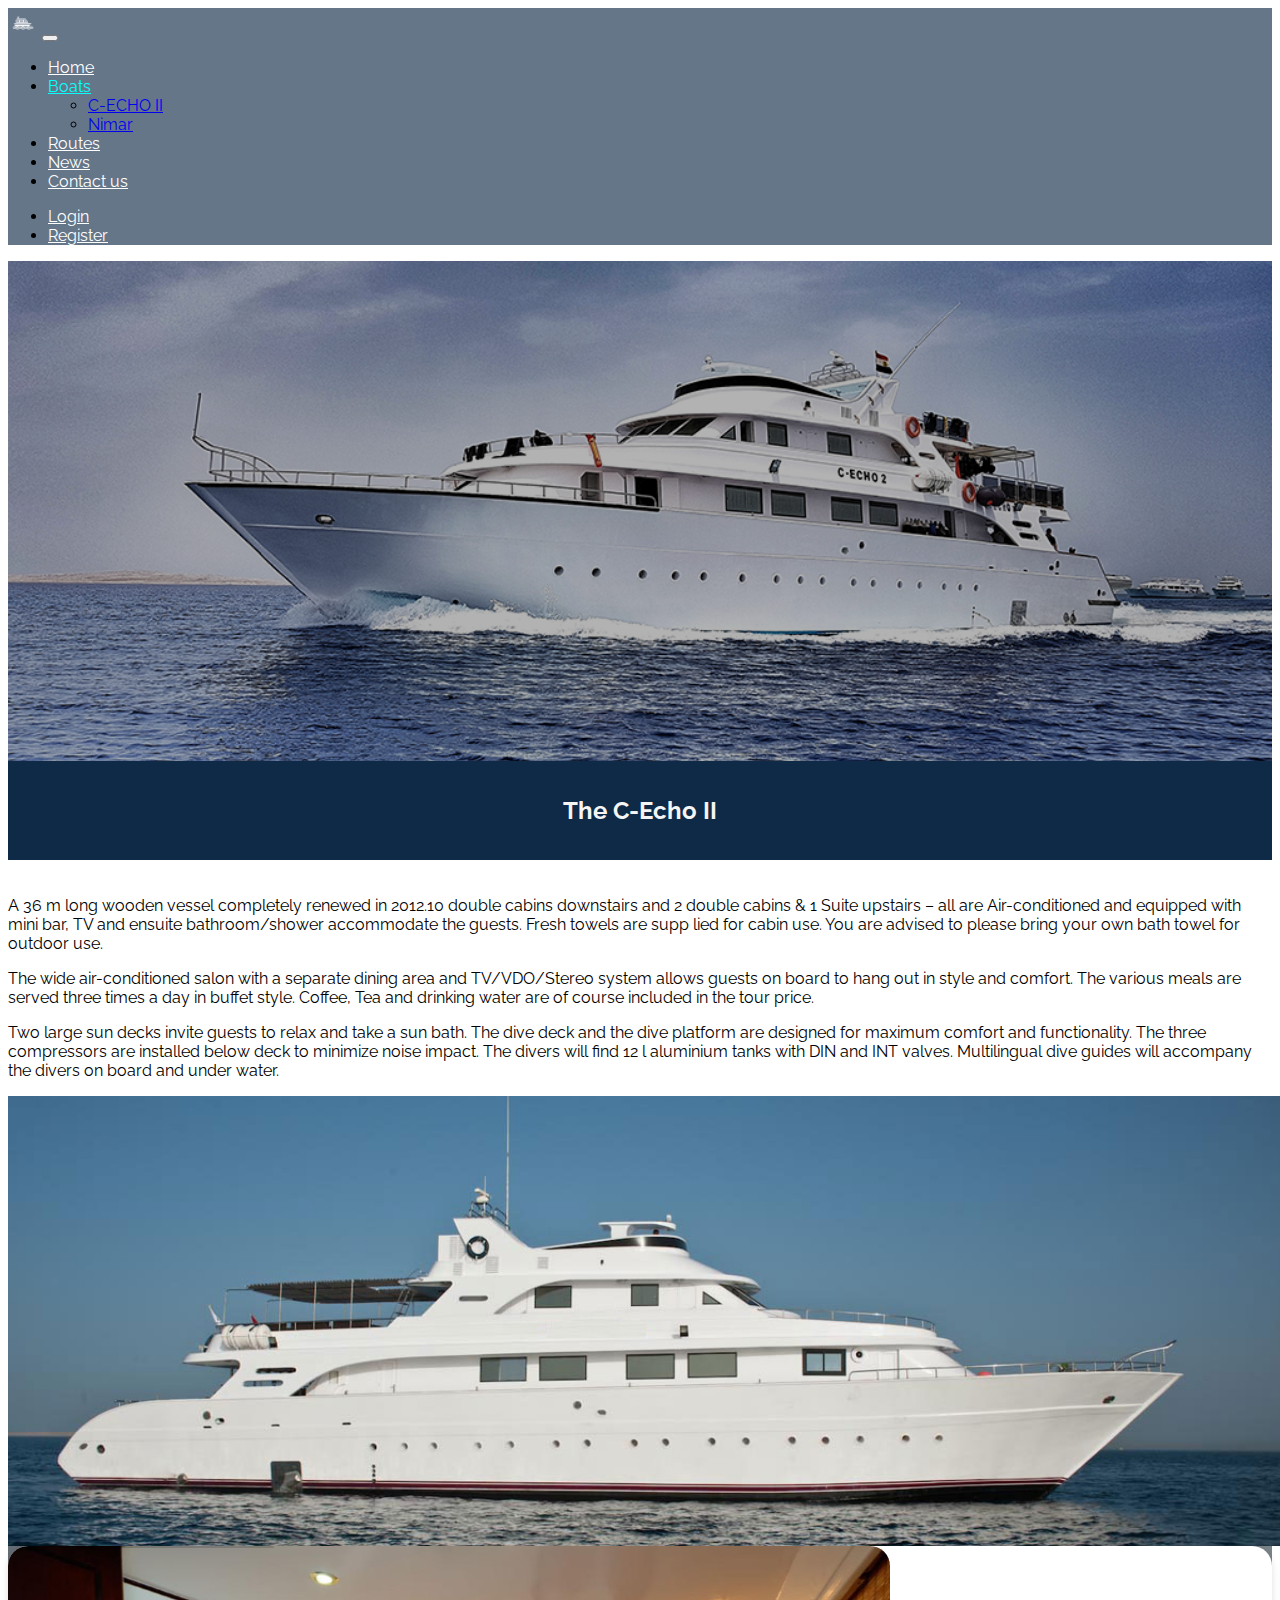
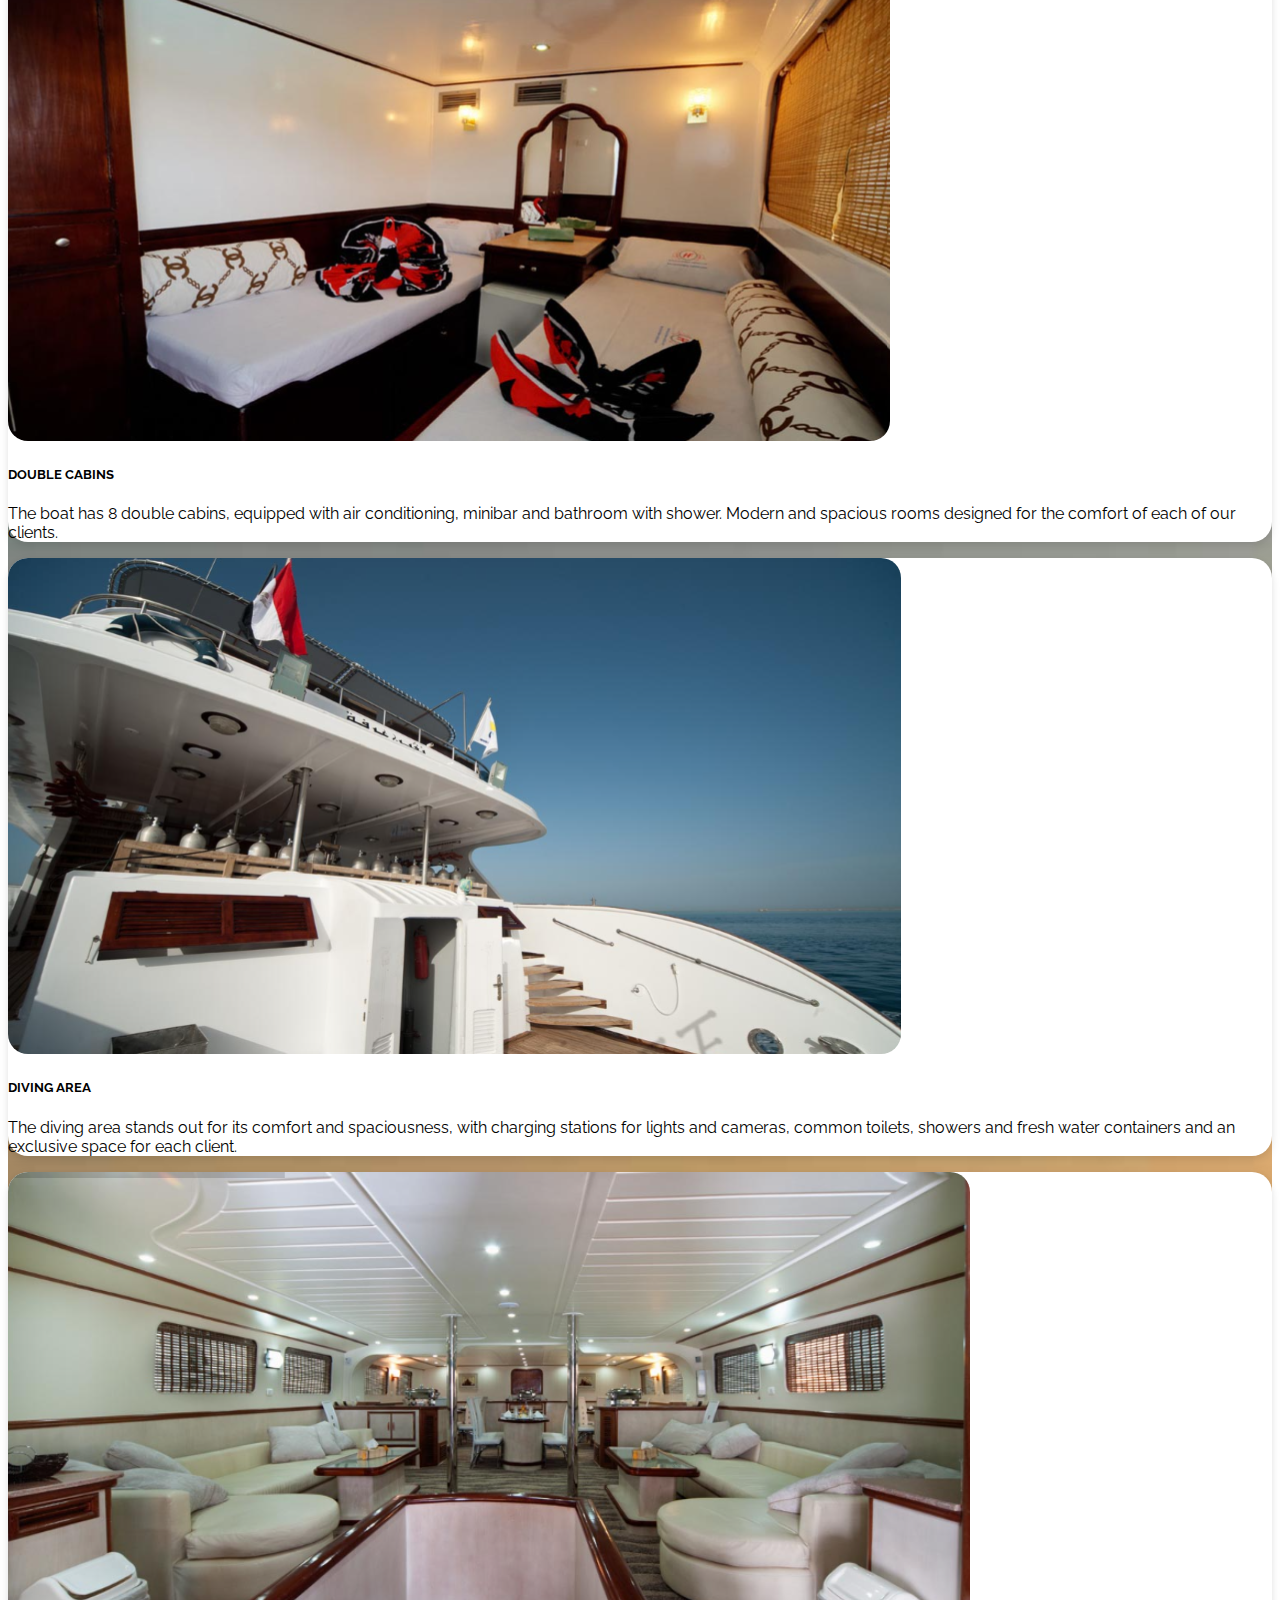
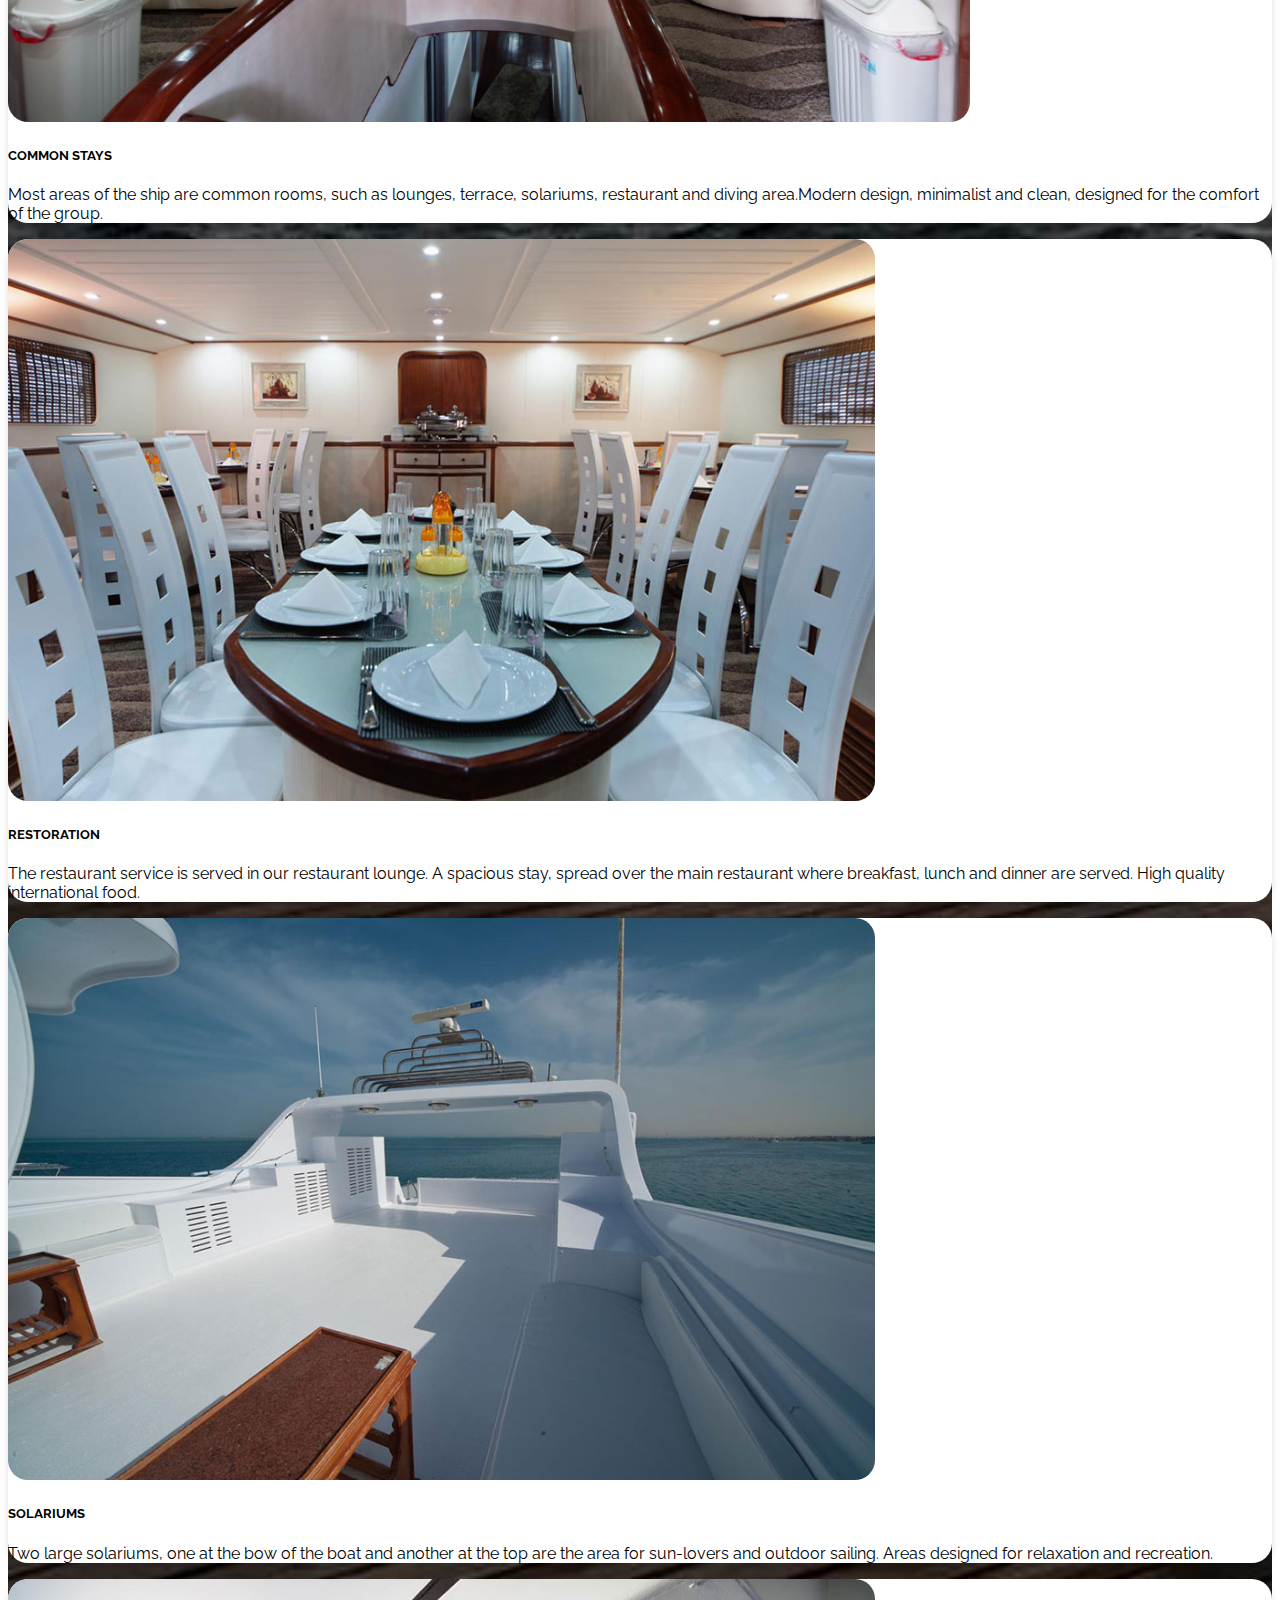
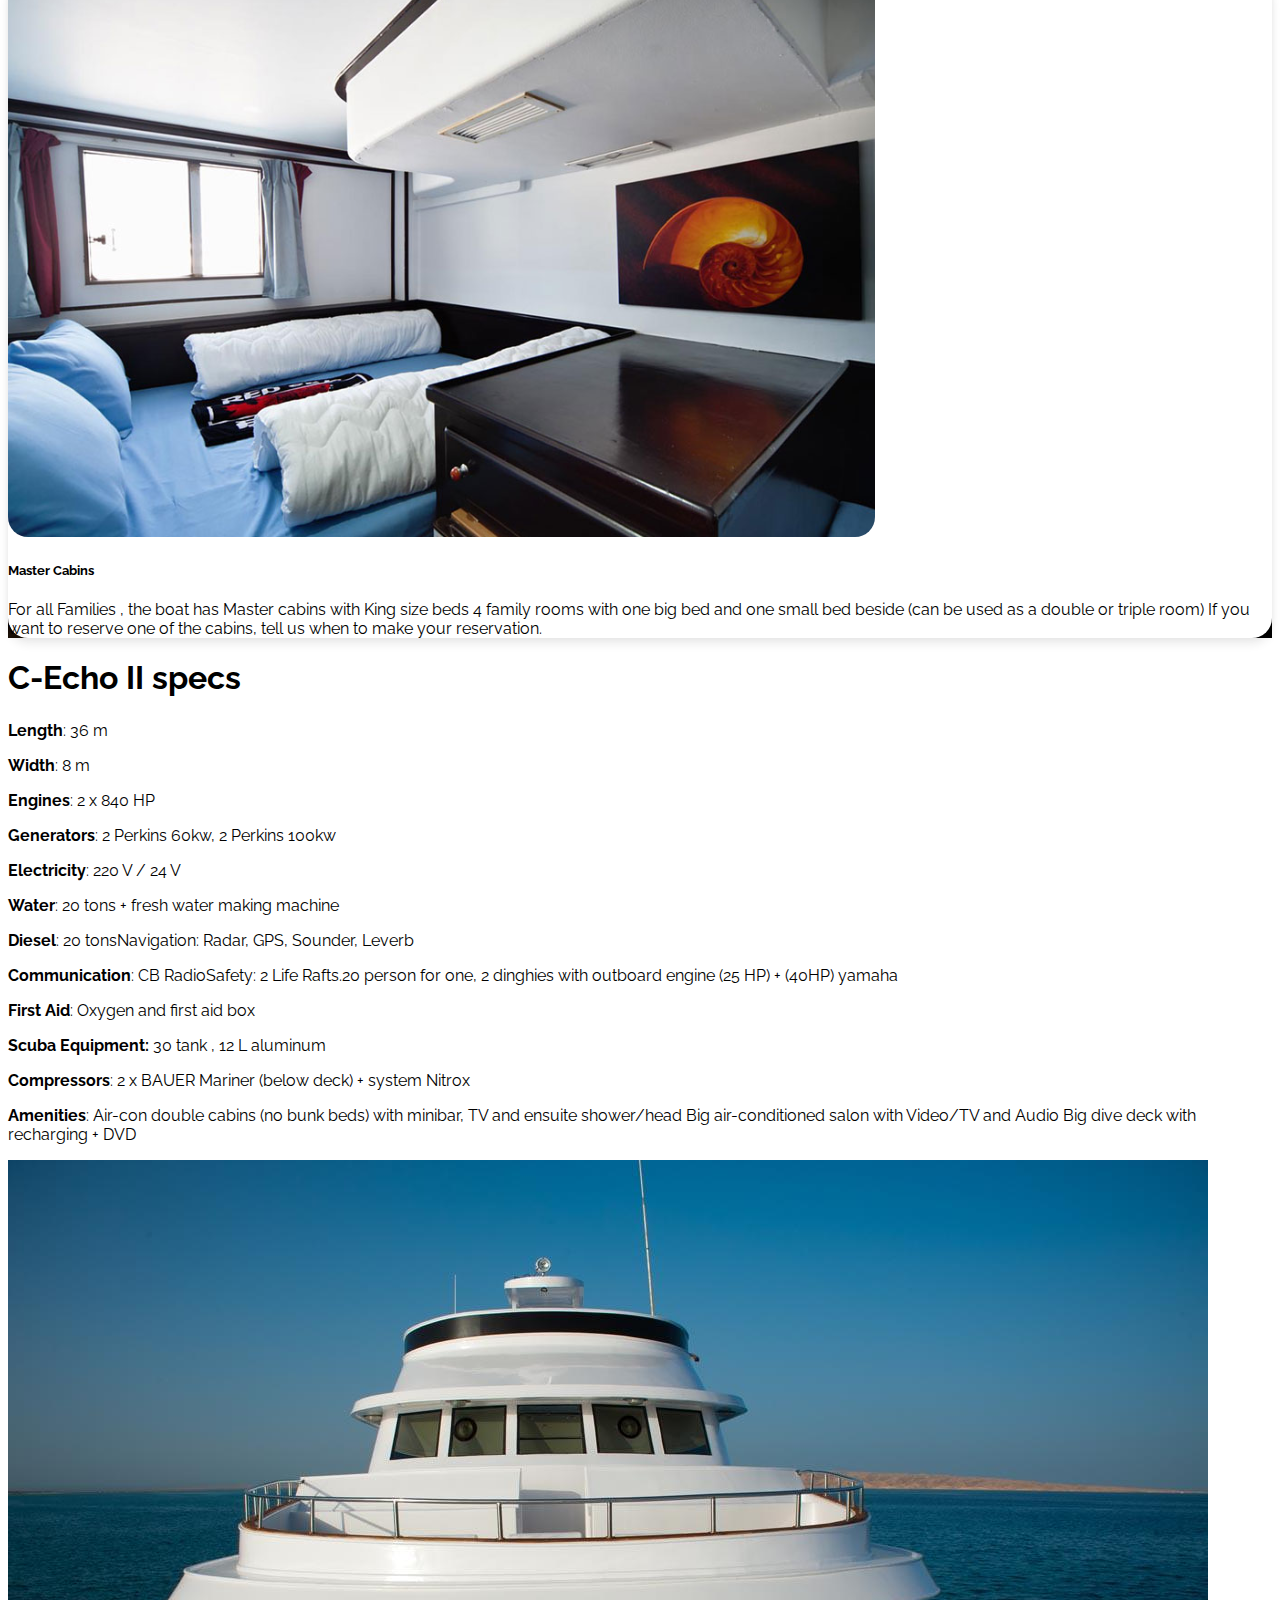
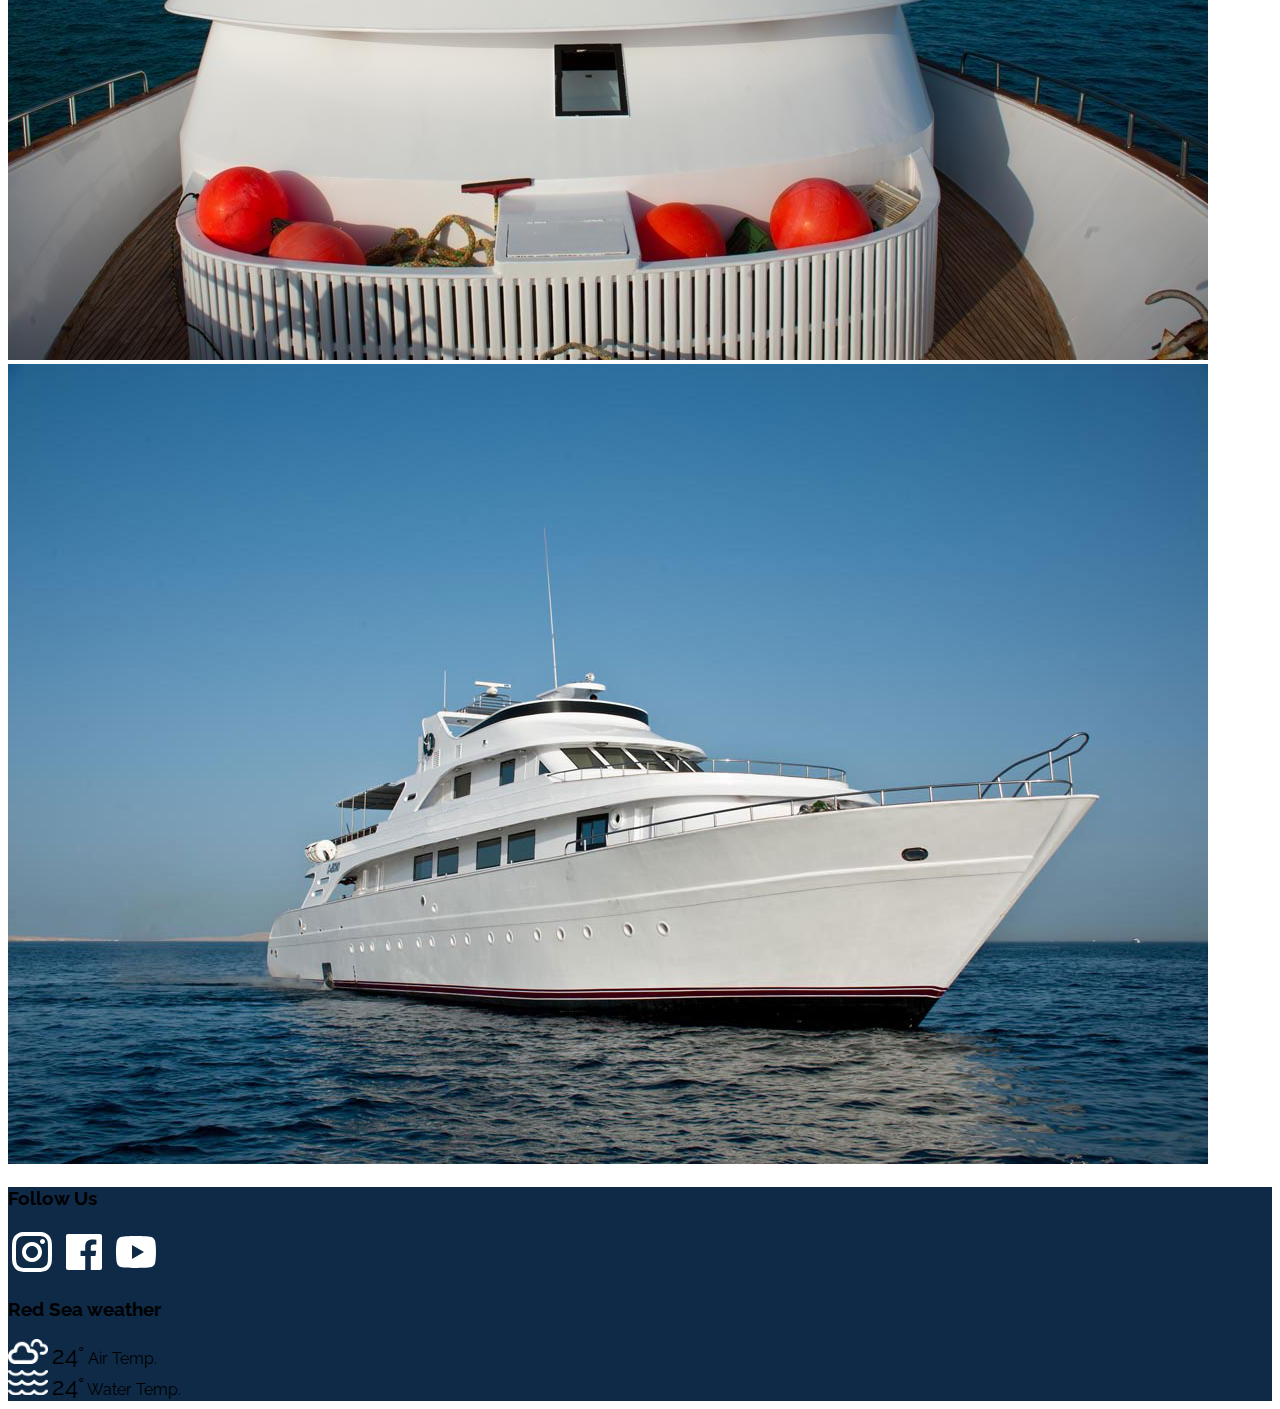
<file: CechoII.html>
<!DOCTYPE html>
<html lang="en">
<head>
    <meta charset="UTF-8">
    <meta http-equiv="X-UA-Compatible" content="IE=edge">
    <meta name="viewport" content="width=device-width, initial-scale=1.0">
    <link href="https://cdn.jsdelivr.net/npm/bootstrap@5.2.3/dist/css/bootstrap.min.css" rel="stylesheet"
        integrity="sha384-rbsA2VBKQhggwzxH7pPCaAqO46MgnOM80zW1RWuH61DGLwZJEdK2Kadq2F9CUG65" crossorigin="anonymous">
    <link rel="stylesheet" href="css/styles.css">
    <style>
        .coverBig{
            background-image: url(./Yacht/cecho.jpg); 
            height: 500px; 
            width: 100%; 
            background-repeat: no-repeat; 
            background-size: cover;
            background-position: center;
            filter: brightness(0.7);
        }
        .titleFleet{
            background-color: #0e2a47;
            color: whitesmoke;
            padding: 15px;
            text-align: center;
        }
    </style>
    <title>C-ECHO II</title>
</head>
<body>
    <section>
        <nav class="navbar navbar-expand-lg navbar-dark nav-bg fixed-top">
            <div class="container-fluid">
                <a class="navbar-brand" href="index.html"><img src="img/boat.png" alt="Logo" width="30" height="30"></a>
                <button class="navbar-toggler" type="button" data-bs-toggle="collapse"
                    data-bs-target="#navbarSupportedContent" aria-controls="navbarSupportedContent"
                    aria-expanded="false" aria-label="Toggle navigation">
                    <span class="navbar-toggler-icon"></span>
                </button>
                <div class="collapse navbar-collapse" id="navbarSupportedContent">
                    <ul class="navbar-nav me-auto mb-2 mb-lg-0 navbar-nav-scroll">
                        <li class="nav-item">
                            <a class="nav-link" aria-current="page" href="index.html">Home</a>
                        </li>
                        <li class="nav-item dropdown">
                            <a class="nav-link active dropdown-toggle" href="#" role="button" data-bs-toggle="dropdown" aria-expanded="false">
                              Boats
                            </a>
                            <ul class="dropdown-menu">
                              <li><a class="dropdown-item" href="CechoII.html">C-ECHO II</a></li>
                              <li><a class="dropdown-item" href="nimar.html">Nimar</a></li>
                            </ul>
                          </li>
                  
                        <li class="nav-item">
                            <a class="nav-link" href="routes.html">Routes</a>
                        </li>
                        <li class="nav-item">
                            <a class="nav-link" href="#">News</a>
                        </li>
                        <li class="nav-item">
                          <a class="nav-link" href="contact.html">Contact us</a>
                      </li>
                    </ul>
                    <ul class="navbar-nav navbar-nav-scroll">
                        <li class="nav-item">
                            <a class="nav-link" href="login.html">Login</a>
                        </li>
                        <li class="nav-item">
                            <a class="nav-link" href="signup.html">Register</a>
                        </li>
                    </ul>
                </div>
            </div>
        </nav>
        <div class="coverBig">

        </div>
        <div class="titleFleet">
            <h2> The C-Echo II</h2>
        </div>
    </section>

    <section style="padding-top: 20px;">
        <article class="d-flex flex-column flex-lg-row justify-content-lg-around justify-content-center align-items-center pb-5">
            <div class="p-3 text-black text-center">
                <p class="p-2">
                    A 36 m long wooden vessel completely renewed in 2012.10 double cabins downstairs and 2 double cabins & 1 Suite upstairs – all are Air-conditioned and equipped with mini bar, TV and ensuite bathroom/shower accommodate the guests.
                    Fresh towels are supp   lied for cabin use. You are advised to please bring your own bath towel for outdoor use.
                </p>
                <p class="p-2">
                    The wide air-conditioned salon with a separate dining area and TV/VDO/Stereo system allows guests on board to hang out in style and comfort. The various meals are served three times a day in buffet style.
                    Coffee, Tea and drinking water are of course included in the tour price.
                </p>
                <p class="p-2">
                    Two large sun decks invite guests to relax and take a sun bath. The dive deck and the dive platform are designed for maximum comfort and functionality. The three compressors are installed below deck to minimize noise impact. The divers will find 12 l aluminium tanks with DIN and INT valves. Multilingual dive guides will accompany the divers on board and under water.
                </p>
                </div>
            </div>
            <div style="background-image: url(./Yacht/1.1.jpg);"
                class="echo m-3">
            </div>
        </article>
    </section>

    <section class="text-white" style="background-image: url(Images2/nimar/IMG-20171214-WA0141.jpg); background-size: cover;">
        <article class="d-flex flex-column flex-lg-row align-items-center pb-5 px-5 py-5">
        <div class="row row-cols-1 row-cols-md-3 g-4" style="color: black;">
            <div class="col">
                <div class="card h-100 "style="border-radius: 20px;">
                  <img src="Images2/echii/1.png" class="card-img-top" alt="DOUBLE CABINS" style="border-radius: 20px;">
                  <div class="card-body">
                    <h5 class="card-title">DOUBLE CABINS</h5>
                    <p class="card-text">The boat has 8 double cabins, equipped with air conditioning, minibar and bathroom with shower. Modern and spacious rooms designed for the comfort of each of our clients.</p>
                  </div>
                </div>
              </div>
              <div class="col">
                <div class="card h-100 " style="border-radius: 20px;">
                  <img src="Images2/echii/2.png" class="card-img-top" alt="DIVING AREA" style="border-radius: 20px;">
                  <div class="card-body">
                    <h5 class="card-title">DIVING AREA</h5>
                    <p class="card-text">The diving area stands out for its comfort and spaciousness, with charging stations for lights and cameras, common toilets, showers and fresh water containers and an exclusive space for each client.</p>
                  </div>
                </div>
              </div>
            <div class="col">
                <div class="card h-100" style="border-radius: 20px;">
                  <img src="Images2/echii/6.png" class="card-img-top" alt="COMMON STAYS area" style="border-radius: 20px;">
                  <div class="card-body">
                    <h5 class="card-title">COMMON STAYS</h5>
                    <p class="card-text">Most areas of the ship are common rooms, such as lounges, terrace, solariums, restaurant and diving area.Modern design, minimalist and clean, designed for the comfort of the group.</p>
                  </div>
                </div>
              </div>
            <div class="col">
              <div class="card h-100" style="border-radius: 20px;">
                <img src="Images2/echii/3.png" class="card-img-top" alt="RESTORATION area" style="border-radius: 20px;">
                <div class="card-body">
                  <h5 class="card-title">RESTORATION</h5>
                  <p class="card-text">The restaurant service is served in our restaurant lounge. A spacious stay, spread over the main restaurant where breakfast, lunch and dinner are served. High quality international food.</p>
                </div>
              </div>
            </div>
            <div class="col">
              <div class="card h-100" style="border-radius: 20px;">
                <img src="Images2/echii/4.png" class="card-img-top" alt="SOLARIUMS" style="border-radius: 20px;">
                <div class="card-body">
                  <h5 class="card-title">SOLARIUMS</h5>
                  <p class="card-text">Two large solariums, one at the bow of the boat and another at the top are the area for sun-lovers and outdoor sailing. Areas designed for relaxation and recreation.</p>
                </div>
              </div>
            </div>
            <div class="col">
              <div class="card h-100" style="border-radius: 20px;">
                <img src="Images2/echii/5.png" class="card-img-top" alt="Master Cabins" style="border-radius: 20px;">
                <div class="card-body">
                  <h5 class="card-title">Master Cabins</h5>
                  <p class="card-text">For all Families , the boat has Master cabins with King size beds 4 family rooms with one big bed and one small bed beside (can be used as a double or triple room) If you want to reserve one of the cabins, tell us when to make your reservation.</p>
                </div>
              </div>
            </div>
          </div>
          </article>
    </section>

    <section>
        <div class="container px-5 py-5">
            <div class="row">
              <div class="col-md-8">
                <h1 style="margin-bottom: 25px;">C-Echo II specs</h1>
                <p><strong>Length</strong>: 36 m</p>
                <p><strong>Width</strong>: 8 m</p>
                <p><strong>Engines</strong>: 2 x 840 HP</p>
                <p><strong>Generators</strong>: 2 Perkins 60kw, 2 Perkins 100kw</p>
                <p><strong>Electricity</strong>: 220 V / 24 V</p>
                <p><strong>Water</strong>: 20 tons + fresh water making machine</p>
                <p><strong>Diesel</strong>: 20 tonsNavigation: Radar, GPS, Sounder, Leverb</p>
                <p><strong>Communication</strong>: CB RadioSafety: 2 Life Rafts.20 person for one, 2 dinghies with outboard engine (25 HP) + (40HP) yamaha</p>
                <p><strong>First Aid</strong>: Oxygen and first aid box</p>
                <p><strong>Scuba Equipment:</strong> 30 tank , 12 L aluminum</p>
                <p><strong>Compressors</strong>: 2 x BAUER Mariner (below deck) + system Nitrox</p>
                <p><strong>Amenities</strong>: Air-con double cabins (no bunk beds) with minibar, TV and ensuite shower/head Big air-conditioned salon with Video/TV and Audio Big dive deck with recharging + DVD</p>
                <p> </p>
              </div>
              <div class="col-md-4">
                <div class="row">
                  <div class="col-md-12">
                    <img src="Images2/echii/147453560511296db548abeb55972074d3eb5115a3.jpg" alt="c-echo ii deck" class="img-fluid mb-3">
                  </div>
                  <div class="col-md-12">
                    <img src="Images2/echii/RSI_7252-1.jpg" alt="C-ECHO II" class="img-fluid">
                  </div>
                </div>
              </div>
            </div>
          </div> 
    </section>



    <footer class="d-flex justify-content-between text-white p-5">
        <div class="d-flex flex-column">
            <h3 class="pb-5">Follow Us</h3>
            <div class="d-flex">
                <svg xmlns="http://www.w3.org/2000/svg" viewBox="0 0 24 24" width="48" height="48">
                    <path
                        d="M12.001 9C10.3436 9 9.00098 10.3431 9.00098 12C9.00098 13.6573 10.3441 15 12.001 15C13.6583 15 15.001 13.6569 15.001 12C15.001 10.3427 13.6579 9 12.001 9ZM12.001 7C14.7614 7 17.001 9.2371 17.001 12C17.001 14.7605 14.7639 17 12.001 17C9.24051 17 7.00098 14.7629 7.00098 12C7.00098 9.23953 9.23808 7 12.001 7ZM18.501 6.74915C18.501 7.43926 17.9402 7.99917 17.251 7.99917C16.5609 7.99917 16.001 7.4384 16.001 6.74915C16.001 6.0599 16.5617 5.5 17.251 5.5C17.9393 5.49913 18.501 6.0599 18.501 6.74915ZM12.001 4C9.5265 4 9.12318 4.00655 7.97227 4.0578C7.18815 4.09461 6.66253 4.20007 6.17416 4.38967C5.74016 4.55799 5.42709 4.75898 5.09352 5.09255C4.75867 5.4274 4.55804 5.73963 4.3904 6.17383C4.20036 6.66332 4.09493 7.18811 4.05878 7.97115C4.00703 9.0752 4.00098 9.46105 4.00098 12C4.00098 14.4745 4.00753 14.8778 4.05877 16.0286C4.0956 16.8124 4.2012 17.3388 4.39034 17.826C4.5591 18.2606 4.7605 18.5744 5.09246 18.9064C5.42863 19.2421 5.74179 19.4434 6.17187 19.6094C6.66619 19.8005 7.19148 19.9061 7.97212 19.9422C9.07618 19.9939 9.46203 20 12.001 20C14.4755 20 14.8788 19.9934 16.0296 19.9422C16.8117 19.9055 17.3385 19.7996 17.827 19.6106C18.2604 19.4423 18.5752 19.2402 18.9074 18.9085C19.2436 18.5718 19.4445 18.2594 19.6107 17.8283C19.8013 17.3358 19.9071 16.8098 19.9432 16.0289C19.9949 14.9248 20.001 14.5389 20.001 12C20.001 9.52552 19.9944 9.12221 19.9432 7.97137C19.9064 7.18906 19.8005 6.66149 19.6113 6.17318C19.4434 5.74038 19.2417 5.42635 18.9084 5.09255C18.573 4.75715 18.2616 4.55693 17.8271 4.38942C17.338 4.19954 16.8124 4.09396 16.0298 4.05781C14.9258 4.00605 14.5399 4 12.001 4ZM12.001 2C14.7176 2 15.0568 2.01 16.1235 2.06C17.1876 2.10917 17.9135 2.2775 18.551 2.525C19.2101 2.77917 19.7668 3.1225 20.3226 3.67833C20.8776 4.23417 21.221 4.7925 21.476 5.45C21.7226 6.08667 21.891 6.81333 21.941 7.8775C21.9885 8.94417 22.001 9.28333 22.001 12C22.001 14.7167 21.991 15.0558 21.941 16.1225C21.8918 17.1867 21.7226 17.9125 21.476 18.55C21.2218 19.2092 20.8776 19.7658 20.3226 20.3217C19.7668 20.8767 19.2076 21.22 18.551 21.475C17.9135 21.7217 17.1876 21.89 16.1235 21.94C15.0568 21.9875 14.7176 22 12.001 22C9.28431 22 8.94514 21.99 7.87848 21.94C6.81431 21.8908 6.08931 21.7217 5.45098 21.475C4.79264 21.2208 4.23514 20.8767 3.67931 20.3217C3.12348 19.7658 2.78098 19.2067 2.52598 18.55C2.27848 17.9125 2.11098 17.1867 2.06098 16.1225C2.01348 15.0558 2.00098 14.7167 2.00098 12C2.00098 9.28333 2.01098 8.94417 2.06098 7.8775C2.11014 6.8125 2.27848 6.0875 2.52598 5.45C2.78014 4.79167 3.12348 4.23417 3.67931 3.67833C4.23514 3.1225 4.79348 2.78 5.45098 2.525C6.08848 2.2775 6.81348 2.11 7.87848 2.06C8.94514 2.0125 9.28431 2 12.001 2Z"
                        fill="#fff"></path>
                </svg>
                <svg xmlns="http://www.w3.org/2000/svg" viewBox="0 0 24 24" width="48" height="48">
                    <path
                        d="M15.4024 21V14.0344H17.7347L18.0838 11.3265H15.4024V9.59765C15.4024 8.81364 15.62 8.27934 16.7443 8.27934L18.1783 8.27867V5.85676C17.9302 5.82382 17.0791 5.75006 16.0888 5.75006C14.0213 5.75006 12.606 7.01198 12.606 9.32952V11.3265H10.2677V14.0344H12.606V21H4C3.44772 21 3 20.5523 3 20V4C3 3.44772 3.44772 3 4 3H20C20.5523 3 21 3.44772 21 4V20C21 20.5523 20.5523 21 20 21H15.4024Z"
                        fill="#fff"></path>
                </svg>
                <svg xmlns="http://www.w3.org/2000/svg" viewBox="0 0 24 24" width="48" height="48">
                    <path
                        d="M12.2439 4C12.778 4.00294 14.1143 4.01586 15.5341 4.07273L16.0375 4.09468C17.467 4.16236 18.8953 4.27798 19.6037 4.4755C20.5486 4.74095 21.2913 5.5155 21.5423 6.49732C21.942 8.05641 21.992 11.0994 21.9982 11.8358L21.9991 11.9884L21.9991 11.9991C21.9991 11.9991 21.9991 12.0028 21.9991 12.0099L21.9982 12.1625C21.992 12.8989 21.942 15.9419 21.5423 17.501C21.2878 18.4864 20.5451 19.261 19.6037 19.5228C18.8953 19.7203 17.467 19.8359 16.0375 19.9036L15.5341 19.9255C14.1143 19.9824 12.778 19.9953 12.2439 19.9983L12.0095 19.9991L11.9991 19.9991C11.9991 19.9991 11.9956 19.9991 11.9887 19.9991L11.7545 19.9983C10.6241 19.9921 5.89772 19.941 4.39451 19.5228C3.4496 19.2573 2.70692 18.4828 2.45587 17.501C2.0562 15.9419 2.00624 12.8989 2 12.1625V11.8358C2.00624 11.0994 2.0562 8.05641 2.45587 6.49732C2.7104 5.51186 3.45308 4.73732 4.39451 4.4755C5.89772 4.05723 10.6241 4.00622 11.7545 4H12.2439ZM9.99911 8.49914V15.4991L15.9991 11.9991L9.99911 8.49914Z"
                        fill="#fff"></path>
                </svg>
            </div>
        </div>
        <div class="d-flex flex-column">
            <h3 class="pb-5">Red Sea weather</h3>
            <div class="d-flex align-items-center">
                <img src="img/04n.png" width="40" height="25" alt="clouds">
                <span class="sub-footer px-5">24°</span>
                <span >Air Temp.</span>
            </div>
            <div class="d-flex align-items-center py-3">
                <img src="img/water-temp-icon.png" width="40" height="25" alt="waves">
                <span class="sub-footer px-5">24°</span>
                <span>Water Temp.</span>
            </div>
        </div>
    </footer>

    <script src="https://cdn.jsdelivr.net/npm/bootstrap@5.2.3/dist/js/bootstrap.bundle.min.js"
    integrity="sha384-kenU1KFdBIe4zVF0s0G1M5b4hcpxyD9F7jL+jjXkk+Q2h455rYXK/7HAuoJl+0I4"
    crossorigin="anonymous"></script>
</body>
</html>
</file>
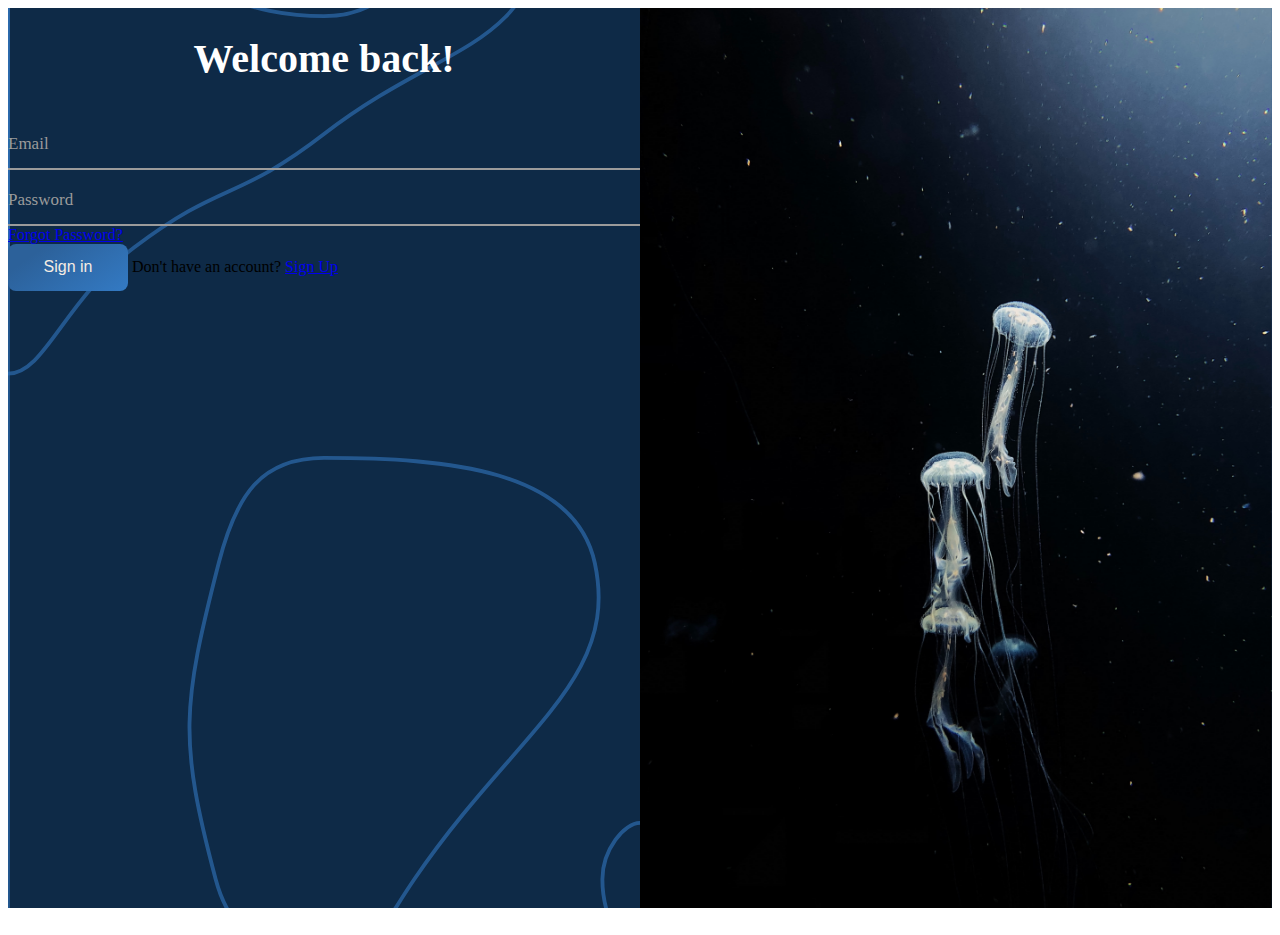
<file: login.html>
<!DOCTYPE html>
<html lang="en">

<head>
    <meta charset="UTF-8">
    <meta http-equiv="X-UA-Compatible" content="IE=edge">
    <meta name="viewport" content="width=device-width, initial-scale=1.0">
    <link href="https://cdn.jsdelivr.net/npm/bootstrap@5.2.3/dist/css/bootstrap.min.css" rel="stylesheet"
        integrity="sha384-rbsA2VBKQhggwzxH7pPCaAqO46MgnOM80zW1RWuH61DGLwZJEdK2Kadq2F9CUG65" crossorigin="anonymous">
    <link rel="stylesheet" href="css/login.css">
    <title>Login</title>
</head>

<body>

<section class="bsign" style="background-image: url(./img/bk.svg);">
    <div class="d-flex flex-column">
        <div class="d-flex flex-column justify-content-center align-items-center full">
            <div class="focus-in-expand">
                <h1>Welcome back!</h1>
                <form class="d-flex flex-column justify-content-center">
                    <div class="form__group field">
                        <input required="" placeholder="Email" class="form__field" type="Email" name="Email"></input>
                        <label class="form__label" htmlFor="Email">Email</label>
                    </div>
                    <div class="form__group field">
                        <input required="" placeholder="Password" class="form__field" type="Password" name="Password"></input>
                        <label class="form__label" htmlFor="Password">Password</label>
                        <span class="d-flex justify-content-end py-3"><a href="/forgotpassword" class="text-white">Forgot Password?
                        </a>
                    </div>
                    <button class="btn">
                        Sign in
                    </button>
                    <span class="text-lg text-center text-white py-2">
                        <span class="opacity-70">Don't have an account?</span>
                        <a href="signup.html" class='text-white font-bold opacity-100 bg-transparent'>Sign Up</a>
                    </span>
                </form>
            </div>
        </div>
    </div>
    <a href="index.html"><div class="bheader">

    </div></a>
</section>

    <script src="https://cdn.jsdelivr.net/npm/bootstrap@5.2.3/dist/js/bootstrap.bundle.min.js"
        integrity="sha384-kenU1KFdBIe4zVF0s0G1M5b4hcpxyD9F7jL+jjXkk+Q2h455rYXK/7HAuoJl+0I4"
        crossorigin="anonymous"></script>
</body>
</html>
</file>
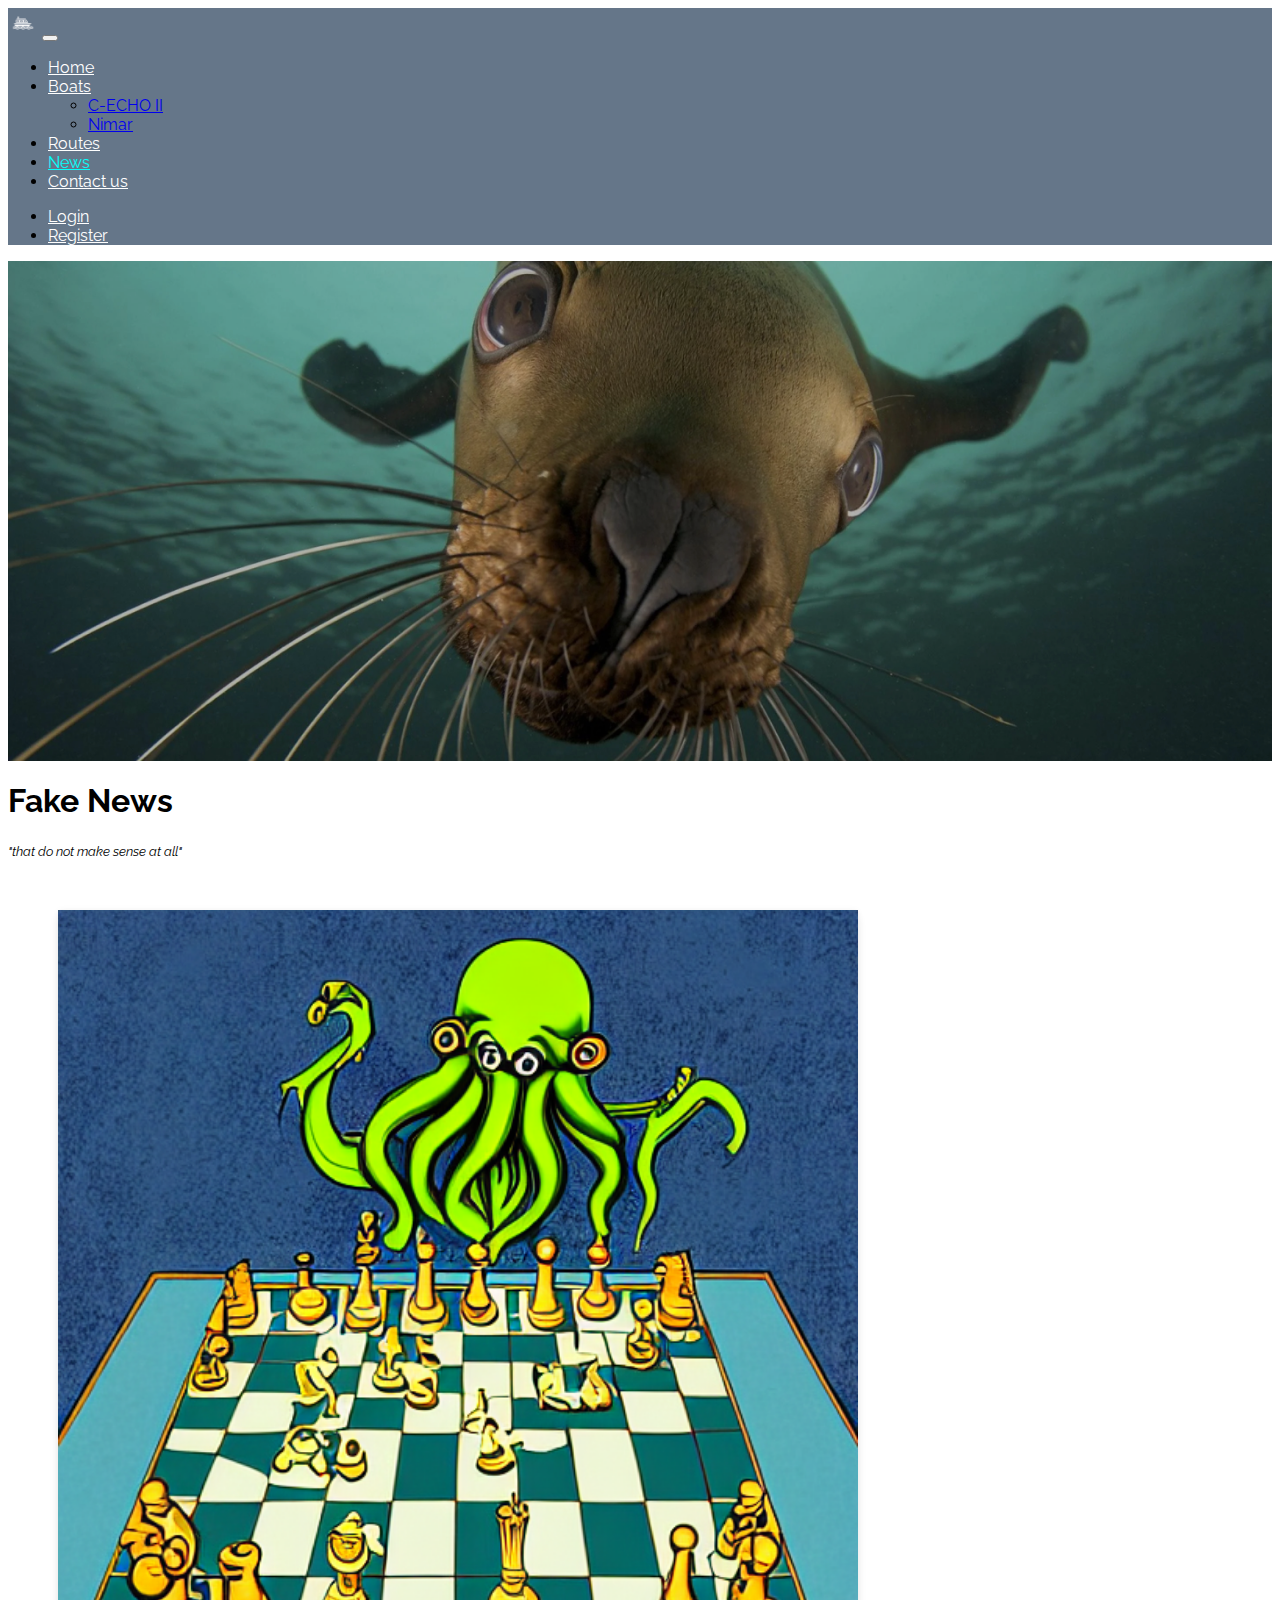
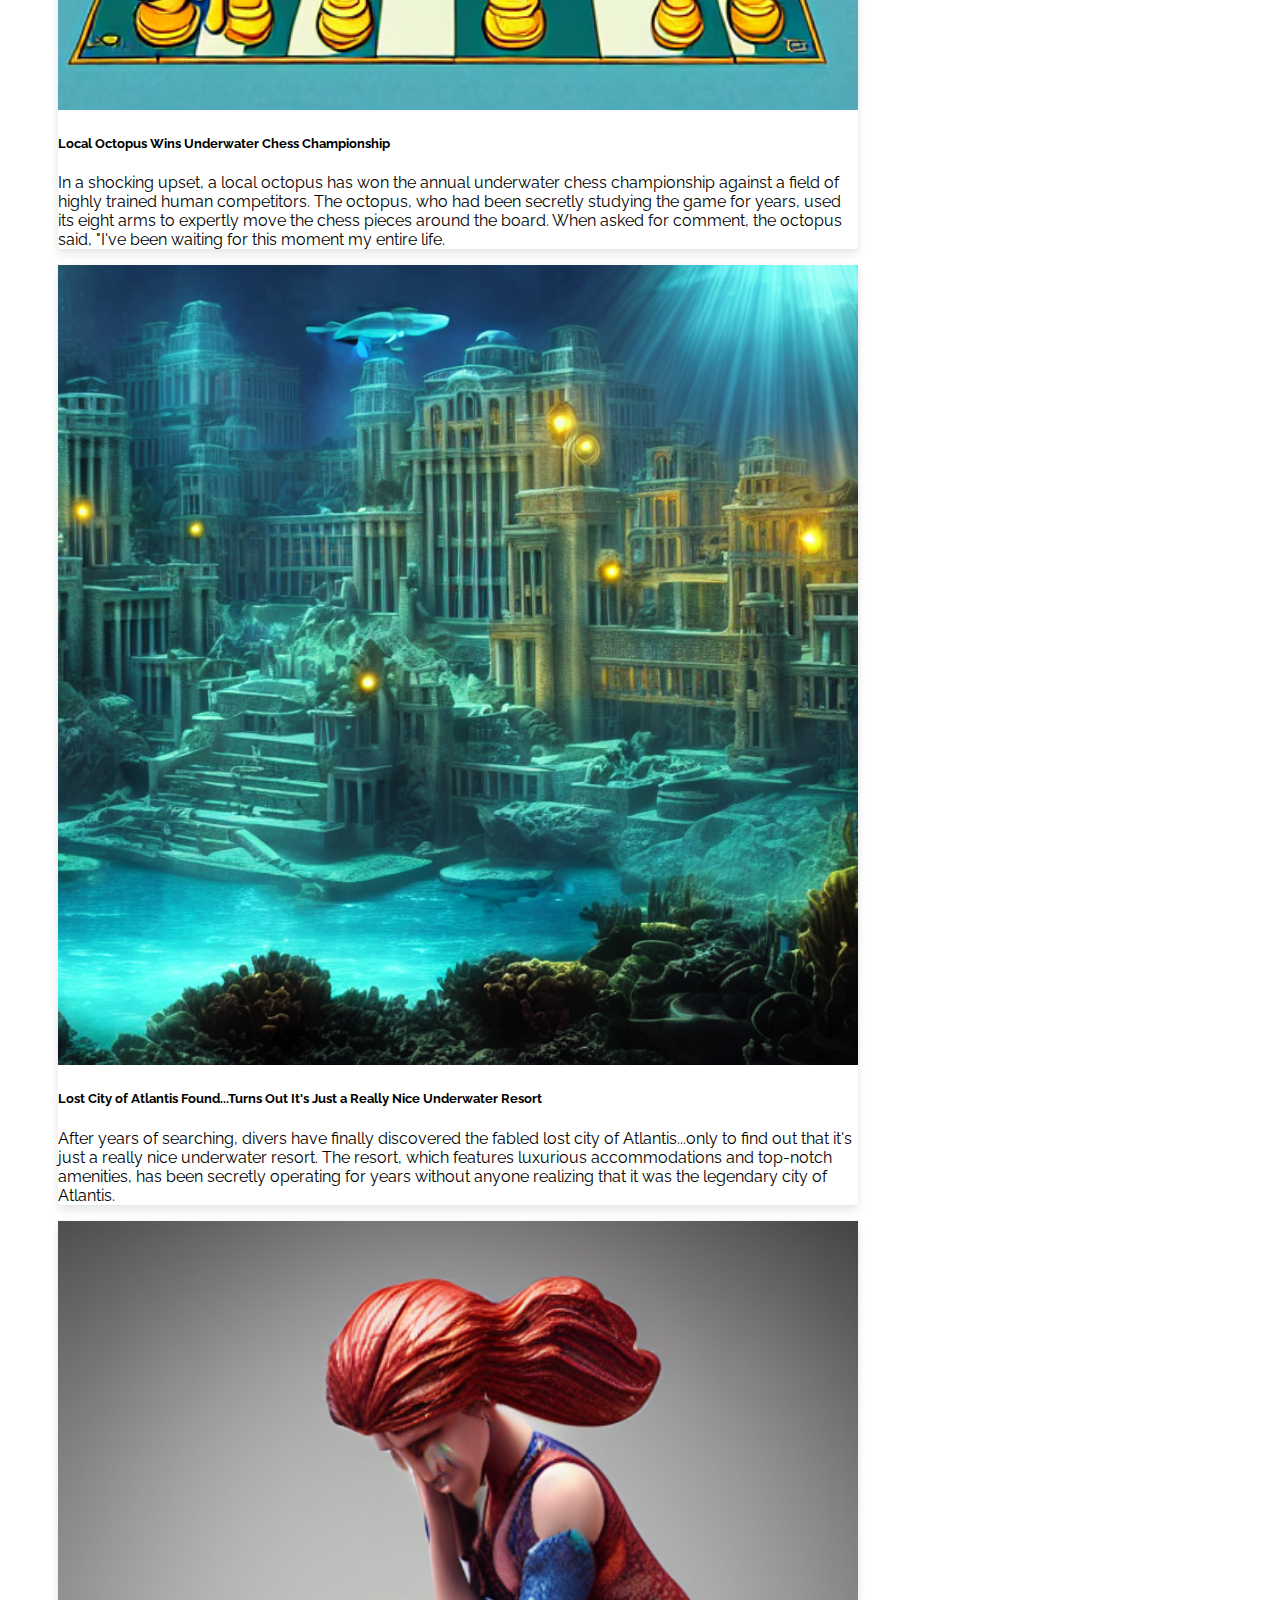
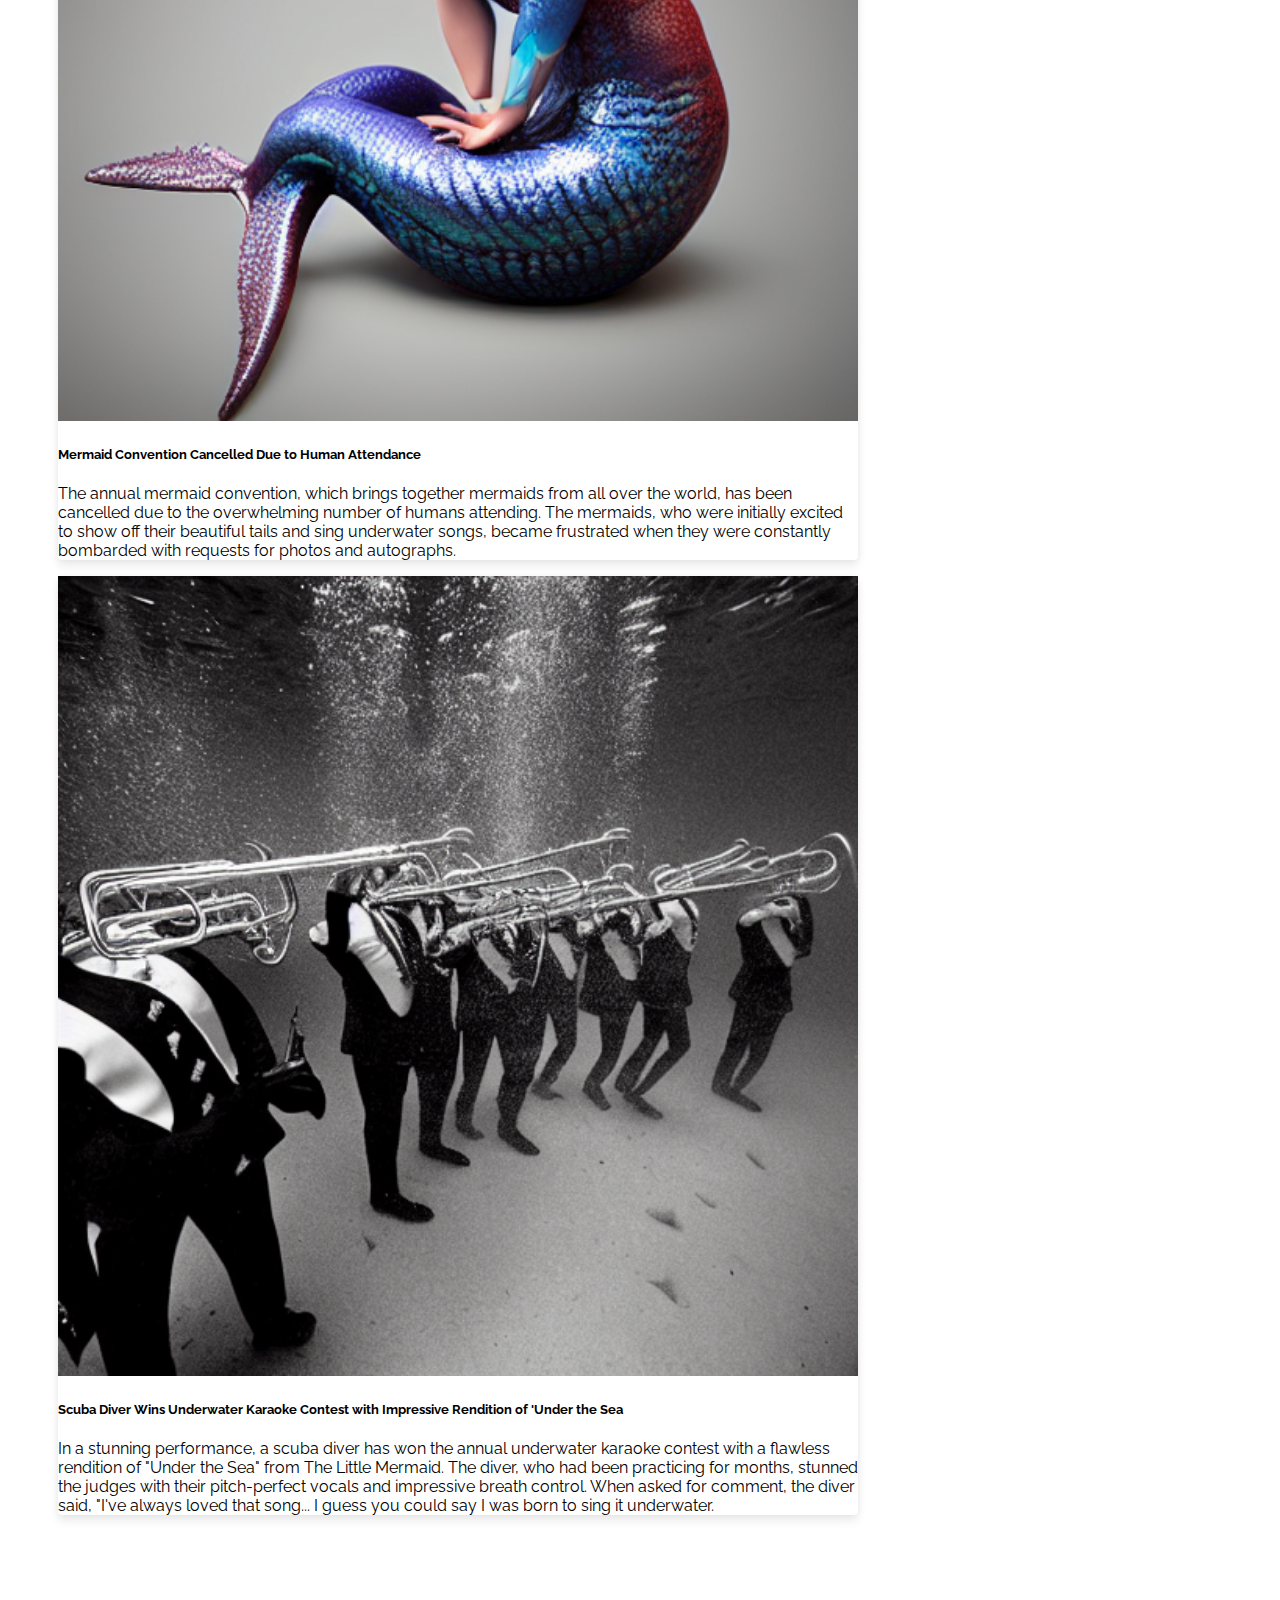
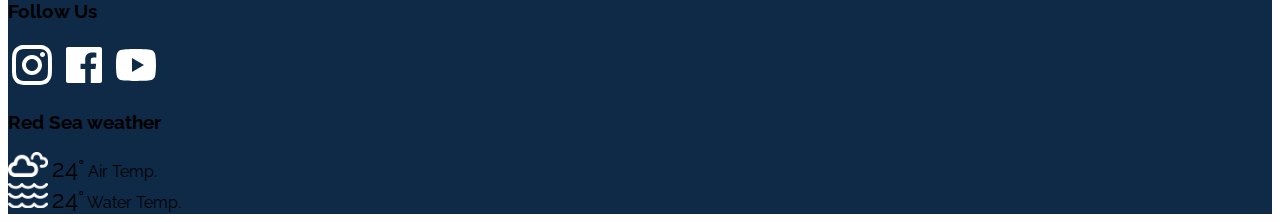
<file: news.html>
<!DOCTYPE html>
<html lang="en">

<head>
    <meta charset="UTF-8">
    <meta http-equiv="X-UA-Compatible" content="IE=edge">
    <meta name="viewport" content="width=device-width, initial-scale=1.0">
    <link href="https://cdn.jsdelivr.net/npm/bootstrap@5.2.3/dist/css/bootstrap.min.css" rel="stylesheet"
        integrity="sha384-rbsA2VBKQhggwzxH7pPCaAqO46MgnOM80zW1RWuH61DGLwZJEdK2Kadq2F9CUG65" crossorigin="anonymous">
    <link rel="stylesheet" href="css/styles.css">
    <title>News</title>
    <style>
        .coverBig{
            background-image: url(./Images2/143921.jpg); 
            height: 500px; 
            width: 100%; 
            background-repeat: no-repeat; 
            background-size: cover;
            background-position: center;
            filter: brightness(0.7);
        }
    </style>
</head>

<body>
    <section>
        <nav class="navbar navbar-expand-lg navbar-dark nav-bg fixed-top">
            <div class="container-fluid">
                <a class="navbar-brand" href="index.html"><img src="img/boat.png" alt="Logo" width="30" height="30"></a>
                <button class="navbar-toggler" type="button" data-bs-toggle="collapse"
                    data-bs-target="#navbarSupportedContent" aria-controls="navbarSupportedContent"
                    aria-expanded="false" aria-label="Toggle navigation">
                    <span class="navbar-toggler-icon"></span>
                </button>
                <div class="collapse navbar-collapse" id="navbarSupportedContent">
                    <ul class="navbar-nav me-auto mb-2 mb-lg-0 navbar-nav-scroll">
                        <li class="nav-item">
                            <a class="nav-link" aria-current="page" href="index.html">Home</a>
                        </li>
                        <li class="nav-item dropdown">
                            <a class="nav-link dropdown-toggle" href="#" role="button" data-bs-toggle="dropdown" aria-expanded="false">
                              Boats
                            </a>
                            <ul class="dropdown-menu">
                              <li><a class="dropdown-item" href="CechoII.html">C-ECHO II</a></li>
                              <li><a class="dropdown-item" href="nimar.html">Nimar</a></li>
                            </ul>
                          </li>
                  
                        <li class="nav-item">
                            <a class="nav-link" href="routes.html">Routes</a>
                        </li>
                        <li class="nav-item">
                            <a class="nav-link active" href="news.html">News</a>
                        </li>
                        <li class="nav-item">
                            <a class="nav-link" href="contact.html">Contact us</a>
                        </li>
                    </ul>
                    <ul class="navbar-nav navbar-nav-scroll">
                        <li class="nav-item">
                            <a class="nav-link" href="login.html">Login</a>
                        </li>
                        <li class="nav-item">
                            <a class="nav-link" href="signup.html">Register</a>
                        </li>
                    </ul>
                </div>
            </div>
        </nav>
        <div class="coverBig"></div>
    </section>
    <section>
        <div class="container pt-4">
            <div class="row">
                <div class="col-lg-12 text-center">
                    <h1 class="fw-bolder fs-1z">Fake News</h1>
                    <small><i>"that do not make sense at all"</i></small>
                </div>
            </div>
        </div>
    </section>
    <section style="padding: 50px" class="d-flex flex-column align-items-center">
            <div class="card mb-3" style="max-width: 800px;">
                <div class="row g-0">
                    <div class="col-md-4">
                    <img src="funny/octo.png" class="img-fluid rounded-start" alt="Octopus playing chess" style="object-fit: cover; height: 100%; width: 100%;">
                    </div>
                    <div class="col-md-8">
                    <div class="card-body">
                        <h5 class="card-title">Local Octopus Wins Underwater Chess Championship</h5>
                        <p class="card-text"> In a shocking upset, a local octopus has won the annual underwater chess 
                        championship against a field of highly trained human competitors. The octopus, who had been 
                        secretly studying the game for years, used its eight arms to expertly move the chess pieces 
                        around the board. When asked for comment, the octopus said, "I've been waiting for this moment 
                        my entire life.</p>
                    </div>
                    </div>
                </div>
            </div>
            <div class="card mb-3" style="max-width: 800px;">
                <div class="row g-0">
                    <div class="col-md-4">
                    <img src="funny/atlan.png" class="img-fluid rounded-start" alt="Octopus playing chess" style="object-fit: cover; height: 100%; width: 100%;">
                    </div>
                    <div class="col-md-8">
                    <div class="card-body">
                        <h5 class="card-title">Lost City of Atlantis Found...Turns Out It's Just a Really Nice Underwater Resort</h5>
                        <p class="card-text"> After years of searching, divers have finally discovered the fabled lost city of 
                            Atlantis...only to find out that it's just a really nice underwater resort. The resort, which features 
                            luxurious accommodations and top-notch amenities, has been secretly operating for years without anyone realizing that it was the legendary city of Atlantis.</p>
                    </div>
                    </div>
                </div>
            </div>
            <div class="card mb-3" style="max-width: 800px;">
                <div class="row g-0">
                    <div class="col-md-4">
                    <img src="funny/merm.png" class="img-fluid rounded-start" alt="Octopus playing chess" style="object-fit: cover; height: 100%; width: 100%;">
                    </div>
                    <div class="col-md-8">
                    <div class="card-body">
                        <h5 class="card-title">Mermaid Convention Cancelled Due to Human Attendance</h5>
                        <p class="card-text"> The annual mermaid convention, which brings together mermaids from all over the
                             world, has been cancelled due to the overwhelming number of humans attending. The mermaids, who were
                              initially excited to show off their beautiful tails and sing underwater songs, became frustrated 
                              when they were constantly bombarded with requests for photos and autographs.</p>
                    </div>
                    </div>
                </div>
            </div>
            <div class="card mb-3" style="max-width: 800px;">
                <div class="row g-0">
                    <div class="col-md-4">
                    <img src="funny/underwater.png" class="img-fluid rounded-start" alt="Octopus playing chess" style="object-fit: cover; height: 100%; width: 100%;">
                    </div>
                    <div class="col-md-8">
                    <div class="card-body">
                        <h5 class="card-title">Scuba Diver Wins Underwater Karaoke Contest with Impressive Rendition of 'Under the Sea</h5>
                        <p class="card-text"> In a stunning performance, a scuba diver has won the annual underwater karaoke 
                            contest with a flawless rendition of "Under the Sea" from The Little Mermaid. The diver, who had 
                            been practicing for months, stunned the judges with their pitch-perfect vocals and impressive 
                            breath control. When asked for comment, the diver said, "I've always loved that song...
                            I guess you could say I was born to sing it underwater.</p>
                    </div>
                    </div>
                </div>
            </div>
    </section>

    <footer class="d-flex justify-content-between text-white p-5">
        <div class="d-flex flex-column">
            <h3 class="pb-5">Follow Us</h3>
            <div class="d-flex">
                <svg xmlns="http://www.w3.org/2000/svg" viewBox="0 0 24 24" width="48" height="48">
                    <path
                        d="M12.001 9C10.3436 9 9.00098 10.3431 9.00098 12C9.00098 13.6573 10.3441 15 12.001 15C13.6583 15 15.001 13.6569 15.001 12C15.001 10.3427 13.6579 9 12.001 9ZM12.001 7C14.7614 7 17.001 9.2371 17.001 12C17.001 14.7605 14.7639 17 12.001 17C9.24051 17 7.00098 14.7629 7.00098 12C7.00098 9.23953 9.23808 7 12.001 7ZM18.501 6.74915C18.501 7.43926 17.9402 7.99917 17.251 7.99917C16.5609 7.99917 16.001 7.4384 16.001 6.74915C16.001 6.0599 16.5617 5.5 17.251 5.5C17.9393 5.49913 18.501 6.0599 18.501 6.74915ZM12.001 4C9.5265 4 9.12318 4.00655 7.97227 4.0578C7.18815 4.09461 6.66253 4.20007 6.17416 4.38967C5.74016 4.55799 5.42709 4.75898 5.09352 5.09255C4.75867 5.4274 4.55804 5.73963 4.3904 6.17383C4.20036 6.66332 4.09493 7.18811 4.05878 7.97115C4.00703 9.0752 4.00098 9.46105 4.00098 12C4.00098 14.4745 4.00753 14.8778 4.05877 16.0286C4.0956 16.8124 4.2012 17.3388 4.39034 17.826C4.5591 18.2606 4.7605 18.5744 5.09246 18.9064C5.42863 19.2421 5.74179 19.4434 6.17187 19.6094C6.66619 19.8005 7.19148 19.9061 7.97212 19.9422C9.07618 19.9939 9.46203 20 12.001 20C14.4755 20 14.8788 19.9934 16.0296 19.9422C16.8117 19.9055 17.3385 19.7996 17.827 19.6106C18.2604 19.4423 18.5752 19.2402 18.9074 18.9085C19.2436 18.5718 19.4445 18.2594 19.6107 17.8283C19.8013 17.3358 19.9071 16.8098 19.9432 16.0289C19.9949 14.9248 20.001 14.5389 20.001 12C20.001 9.52552 19.9944 9.12221 19.9432 7.97137C19.9064 7.18906 19.8005 6.66149 19.6113 6.17318C19.4434 5.74038 19.2417 5.42635 18.9084 5.09255C18.573 4.75715 18.2616 4.55693 17.8271 4.38942C17.338 4.19954 16.8124 4.09396 16.0298 4.05781C14.9258 4.00605 14.5399 4 12.001 4ZM12.001 2C14.7176 2 15.0568 2.01 16.1235 2.06C17.1876 2.10917 17.9135 2.2775 18.551 2.525C19.2101 2.77917 19.7668 3.1225 20.3226 3.67833C20.8776 4.23417 21.221 4.7925 21.476 5.45C21.7226 6.08667 21.891 6.81333 21.941 7.8775C21.9885 8.94417 22.001 9.28333 22.001 12C22.001 14.7167 21.991 15.0558 21.941 16.1225C21.8918 17.1867 21.7226 17.9125 21.476 18.55C21.2218 19.2092 20.8776 19.7658 20.3226 20.3217C19.7668 20.8767 19.2076 21.22 18.551 21.475C17.9135 21.7217 17.1876 21.89 16.1235 21.94C15.0568 21.9875 14.7176 22 12.001 22C9.28431 22 8.94514 21.99 7.87848 21.94C6.81431 21.8908 6.08931 21.7217 5.45098 21.475C4.79264 21.2208 4.23514 20.8767 3.67931 20.3217C3.12348 19.7658 2.78098 19.2067 2.52598 18.55C2.27848 17.9125 2.11098 17.1867 2.06098 16.1225C2.01348 15.0558 2.00098 14.7167 2.00098 12C2.00098 9.28333 2.01098 8.94417 2.06098 7.8775C2.11014 6.8125 2.27848 6.0875 2.52598 5.45C2.78014 4.79167 3.12348 4.23417 3.67931 3.67833C4.23514 3.1225 4.79348 2.78 5.45098 2.525C6.08848 2.2775 6.81348 2.11 7.87848 2.06C8.94514 2.0125 9.28431 2 12.001 2Z"
                        fill="#fff"></path>
                </svg>
                <svg xmlns="http://www.w3.org/2000/svg" viewBox="0 0 24 24" width="48" height="48">
                    <path
                        d="M15.4024 21V14.0344H17.7347L18.0838 11.3265H15.4024V9.59765C15.4024 8.81364 15.62 8.27934 16.7443 8.27934L18.1783 8.27867V5.85676C17.9302 5.82382 17.0791 5.75006 16.0888 5.75006C14.0213 5.75006 12.606 7.01198 12.606 9.32952V11.3265H10.2677V14.0344H12.606V21H4C3.44772 21 3 20.5523 3 20V4C3 3.44772 3.44772 3 4 3H20C20.5523 3 21 3.44772 21 4V20C21 20.5523 20.5523 21 20 21H15.4024Z"
                        fill="#fff"></path>
                </svg>
                <svg xmlns="http://www.w3.org/2000/svg" viewBox="0 0 24 24" width="48" height="48">
                    <path
                        d="M12.2439 4C12.778 4.00294 14.1143 4.01586 15.5341 4.07273L16.0375 4.09468C17.467 4.16236 18.8953 4.27798 19.6037 4.4755C20.5486 4.74095 21.2913 5.5155 21.5423 6.49732C21.942 8.05641 21.992 11.0994 21.9982 11.8358L21.9991 11.9884L21.9991 11.9991C21.9991 11.9991 21.9991 12.0028 21.9991 12.0099L21.9982 12.1625C21.992 12.8989 21.942 15.9419 21.5423 17.501C21.2878 18.4864 20.5451 19.261 19.6037 19.5228C18.8953 19.7203 17.467 19.8359 16.0375 19.9036L15.5341 19.9255C14.1143 19.9824 12.778 19.9953 12.2439 19.9983L12.0095 19.9991L11.9991 19.9991C11.9991 19.9991 11.9956 19.9991 11.9887 19.9991L11.7545 19.9983C10.6241 19.9921 5.89772 19.941 4.39451 19.5228C3.4496 19.2573 2.70692 18.4828 2.45587 17.501C2.0562 15.9419 2.00624 12.8989 2 12.1625V11.8358C2.00624 11.0994 2.0562 8.05641 2.45587 6.49732C2.7104 5.51186 3.45308 4.73732 4.39451 4.4755C5.89772 4.05723 10.6241 4.00622 11.7545 4H12.2439ZM9.99911 8.49914V15.4991L15.9991 11.9991L9.99911 8.49914Z"
                        fill="#fff"></path>
                </svg>
            </div>
        </div>
        <div class="d-flex flex-column">
            <h3 class="pb-5">Red Sea weather</h3>
            <div class="d-flex align-items-center">
                <img src="img/04n.png" width="40" height="25">
                <span class="sub-footer px-5">24°</span>
                <span >Air Temp.</span>
            </div>
            <div class="d-flex align-items-center py-3">
                <img src="img/water-temp-icon.png" width="40" height="25">
                <span class="sub-footer px-5">24°</span>
                <span>Water Temp.</span>
            </div>
        </div>
    </footer>

    <script src="https://cdn.jsdelivr.net/npm/bootstrap@5.2.3/dist/js/bootstrap.bundle.min.js"
        integrity="sha384-kenU1KFdBIe4zVF0s0G1M5b4hcpxyD9F7jL+jjXkk+Q2h455rYXK/7HAuoJl+0I4"
        crossorigin="anonymous"></script>
</body>

</html>
</file>
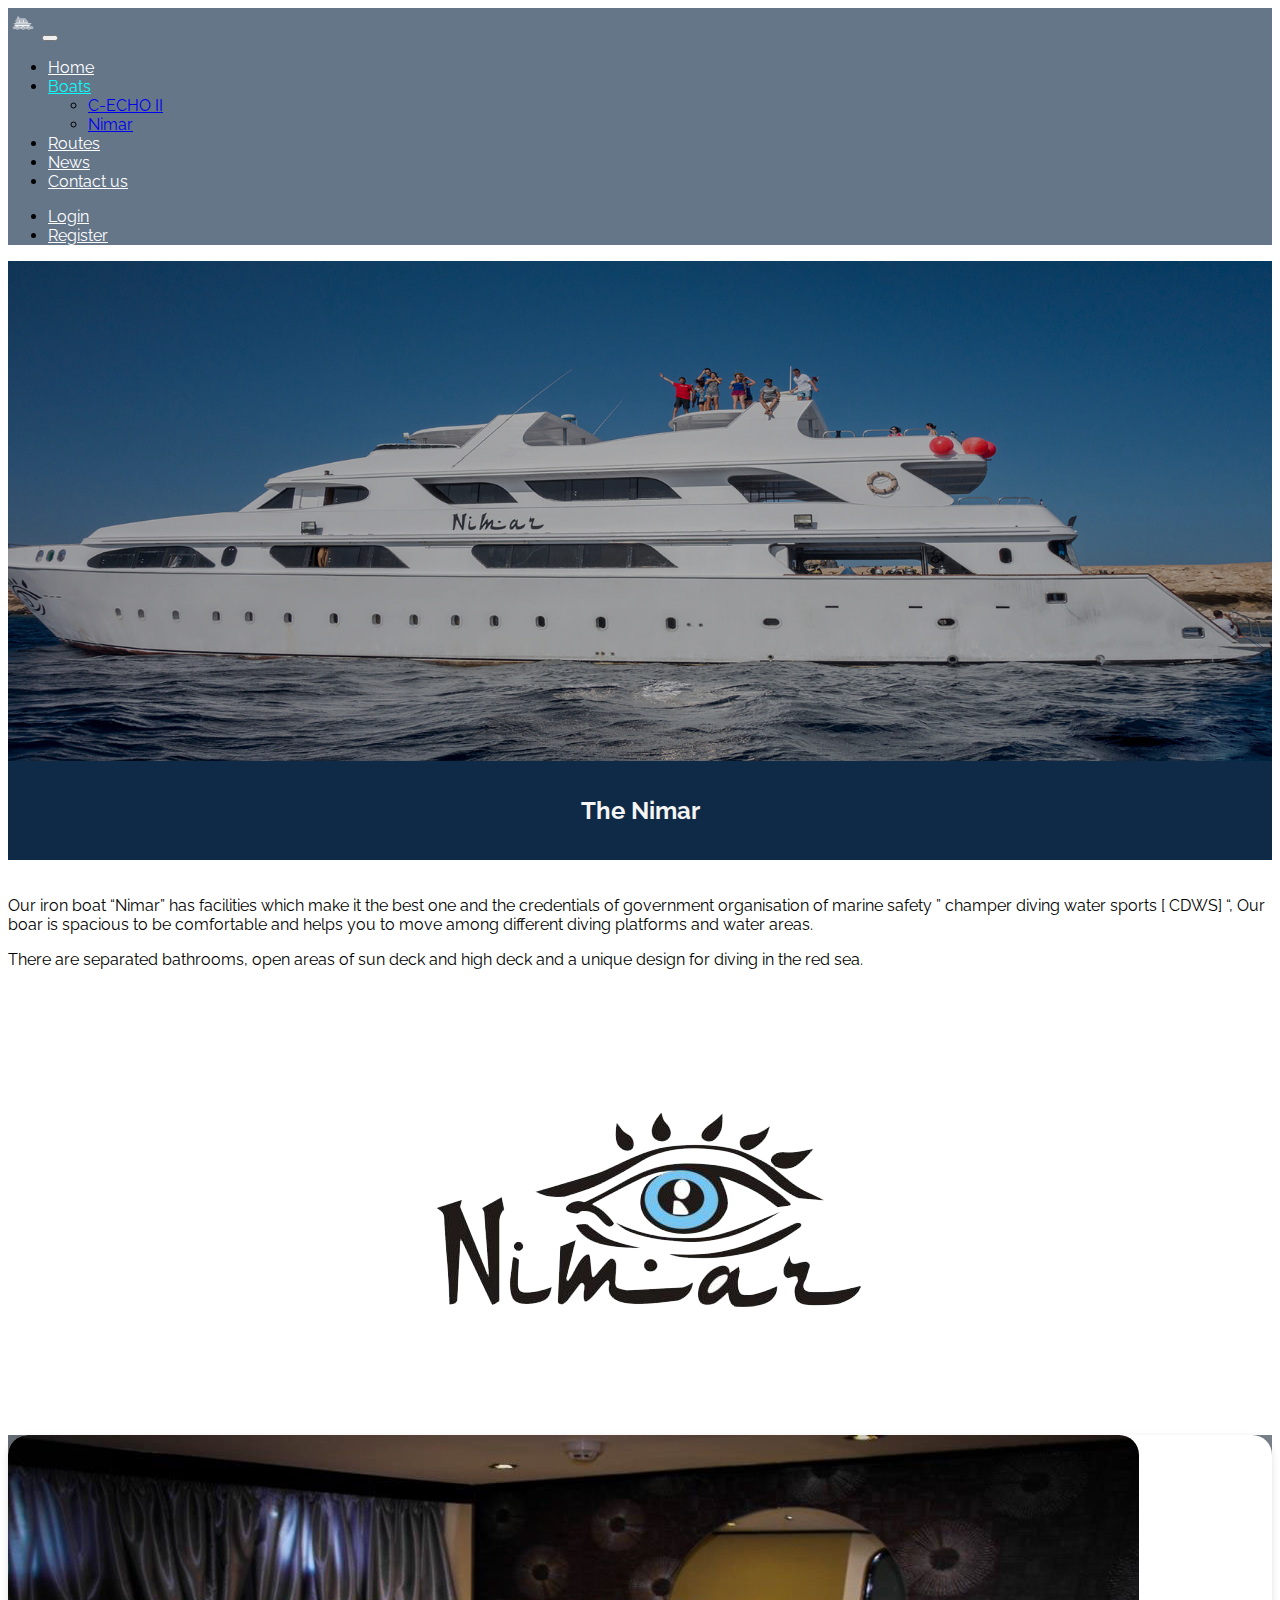
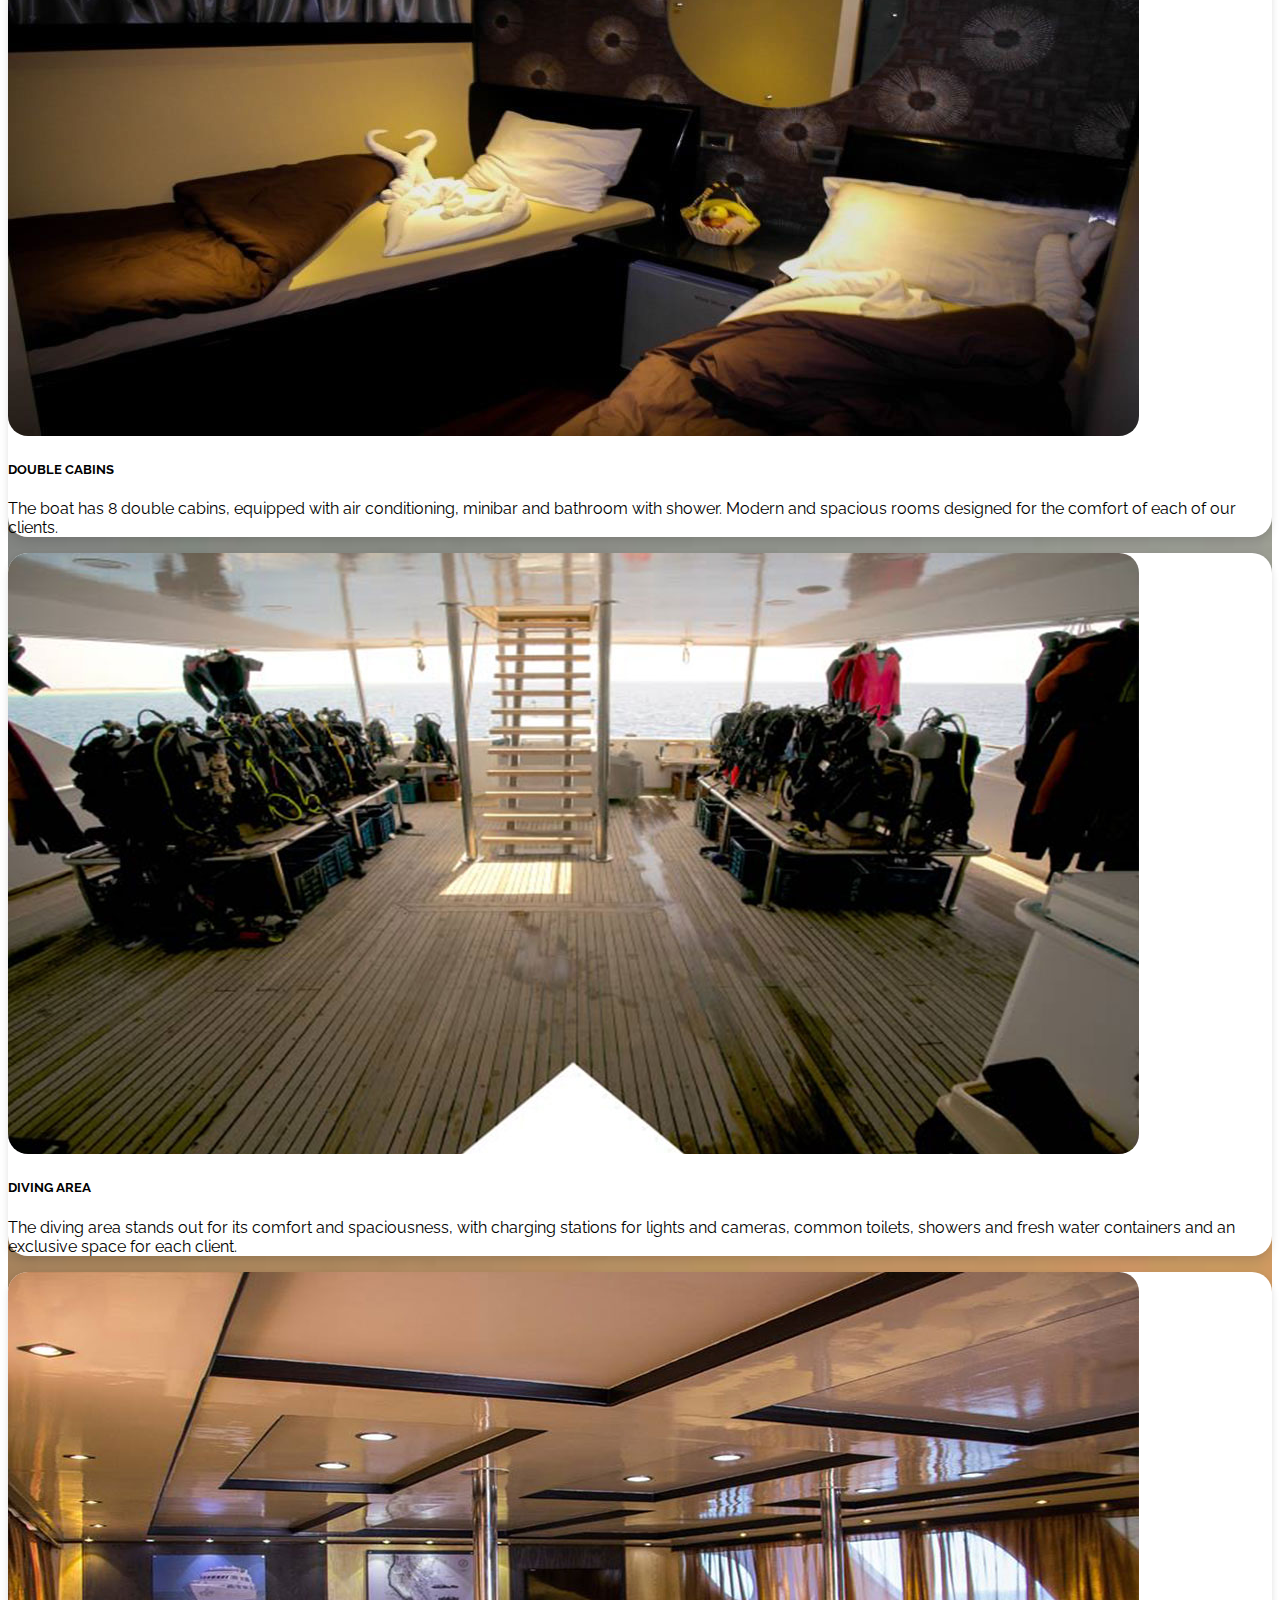
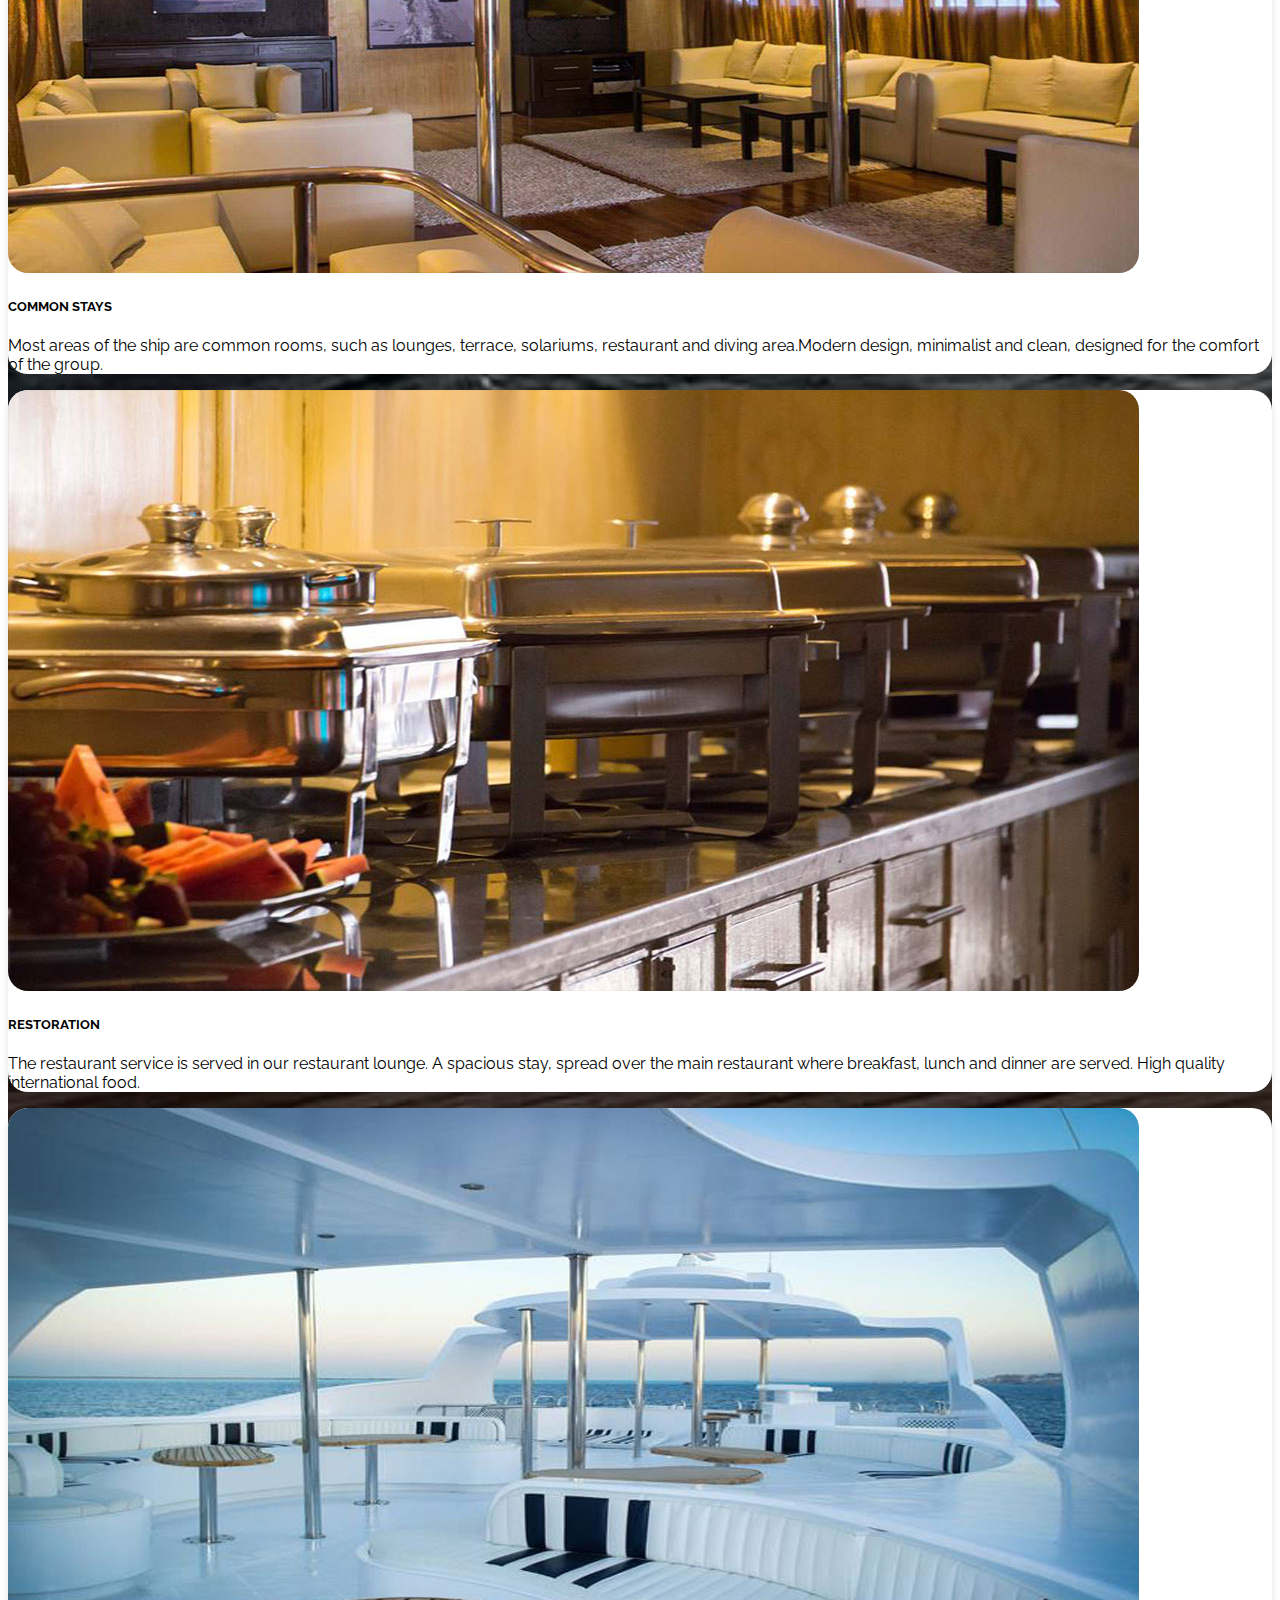
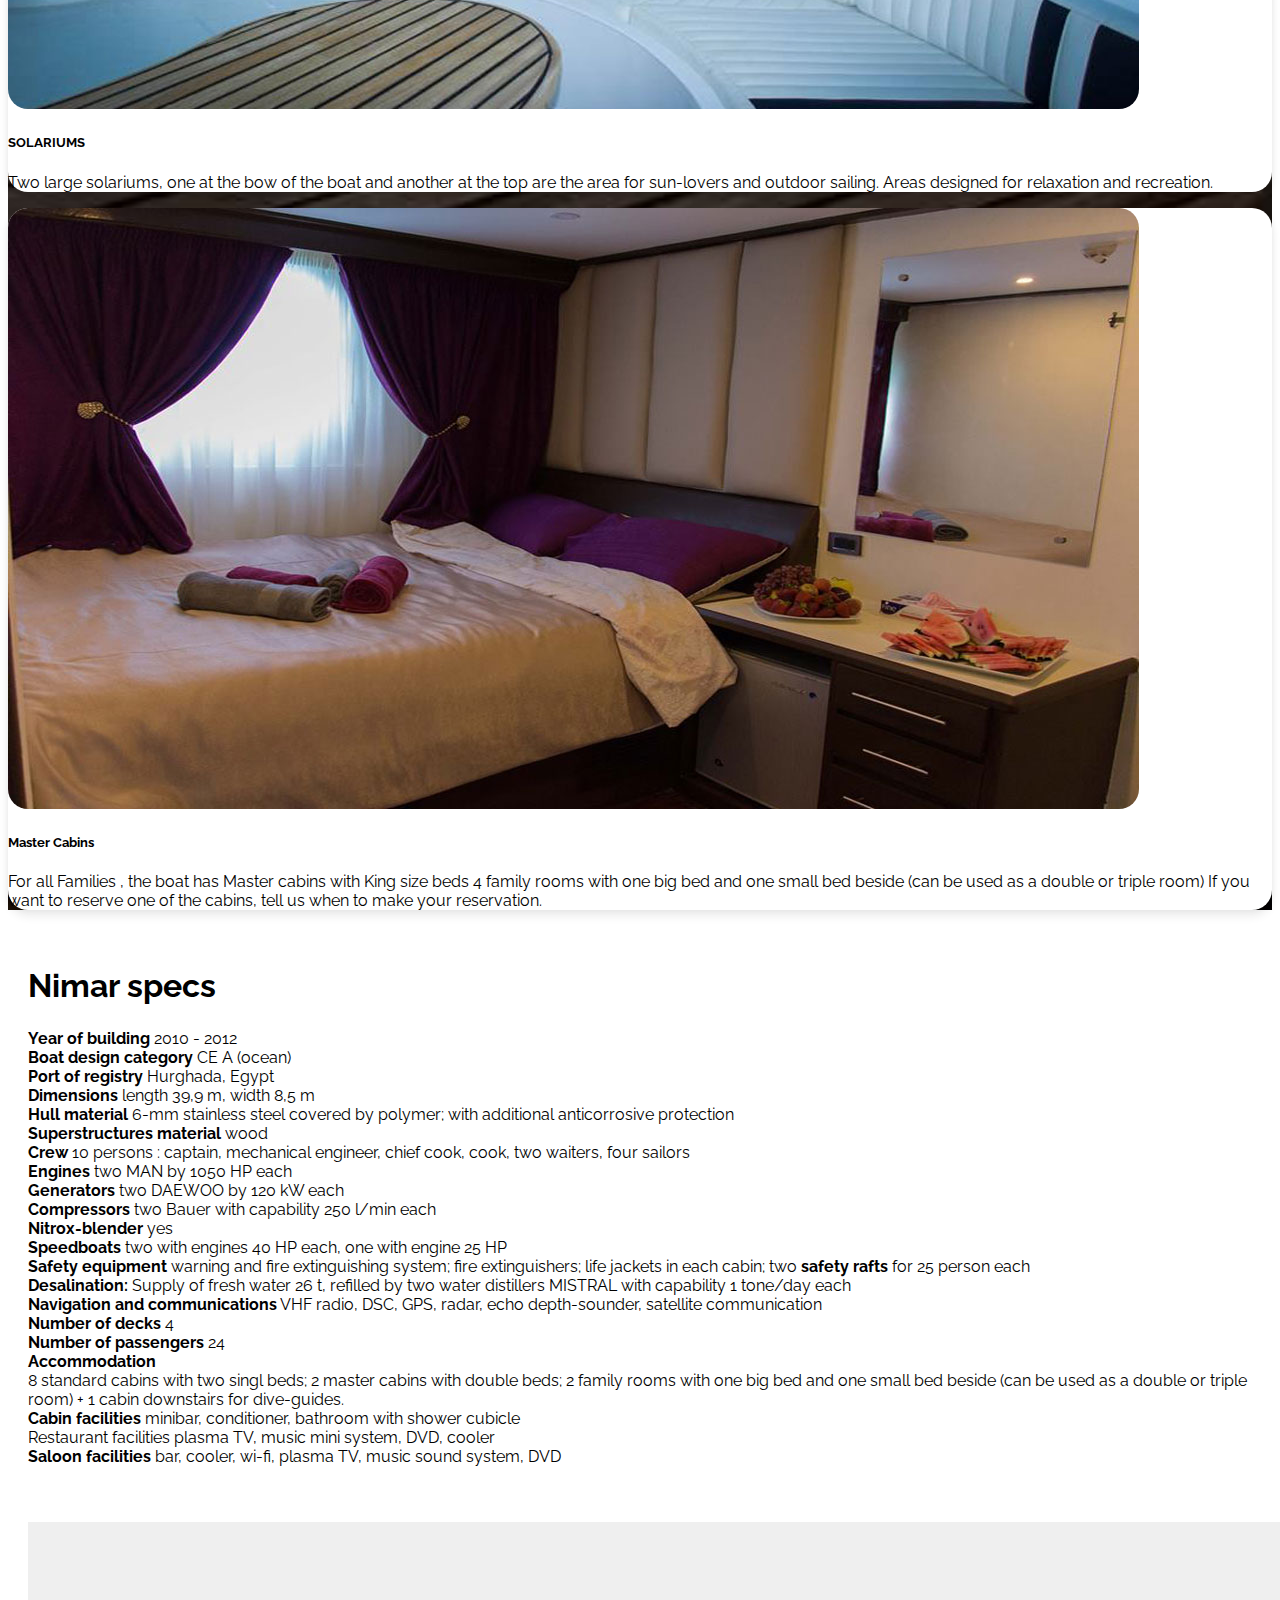
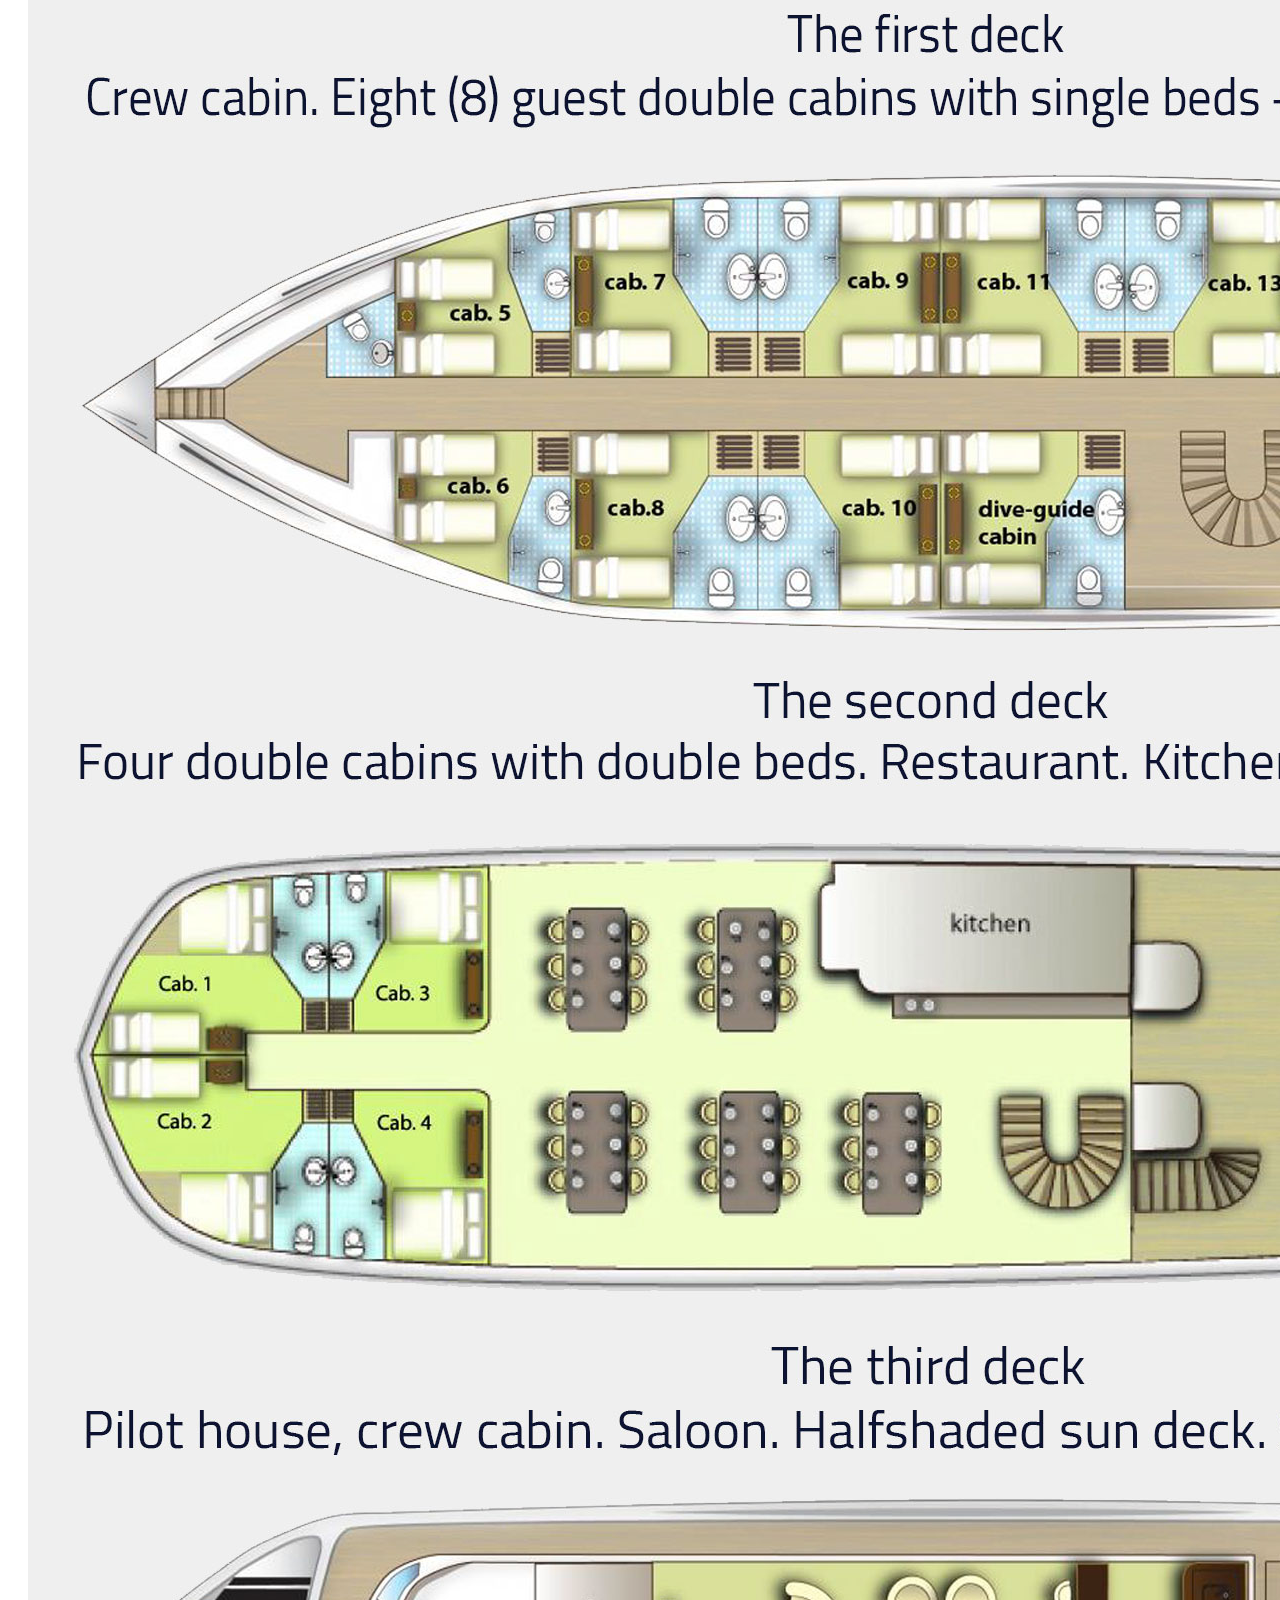
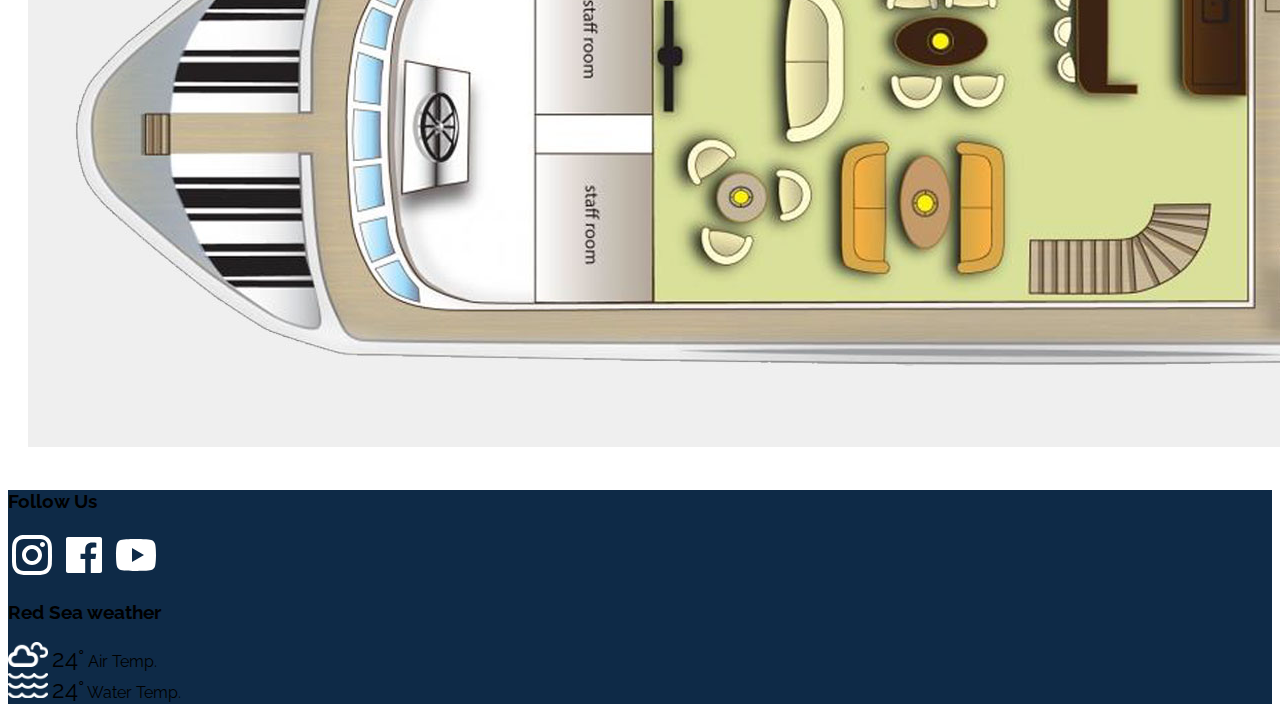
<file: nimar.html>
<!DOCTYPE html>
<html lang="en">
<head>
    <meta charset="UTF-8">
    <meta http-equiv="X-UA-Compatible" content="IE=edge">
    <meta name="viewport" content="width=device-width, initial-scale=1.0">
    <link href="https://cdn.jsdelivr.net/npm/bootstrap@5.2.3/dist/css/bootstrap.min.css" rel="stylesheet"
        integrity="sha384-rbsA2VBKQhggwzxH7pPCaAqO46MgnOM80zW1RWuH61DGLwZJEdK2Kadq2F9CUG65" crossorigin="anonymous">
    <link rel="stylesheet" href="css/styles.css">
    <style>
        .coverBig{
            background-image: url(./Images2/nimar/shopzzz-1.jpg); 
            height: 500px; 
            width: 100%; 
            background-repeat: no-repeat; 
            background-size: cover;
            background-position: bottom center; 
            filter: brightness(0.7);
        }
        .titleFleet{
            background-color: #0e2a47;
            color: whitesmoke;
            padding: 15px;
            text-align: center;
        }
    </style>
    <title>Nimar</title>
</head>
<body>
    <section>
        <nav class="navbar navbar-expand-lg navbar-dark nav-bg fixed-top">
            <div class="container-fluid">
                <a class="navbar-brand" href="index.html"><img src="img/boat.png" alt="Logo" width="30" height="30"></a>
                <button class="navbar-toggler" type="button" data-bs-toggle="collapse"
                    data-bs-target="#navbarSupportedContent" aria-controls="navbarSupportedContent"
                    aria-expanded="false" aria-label="Toggle navigation">
                    <span class="navbar-toggler-icon"></span>
                </button>
                <div class="collapse navbar-collapse" id="navbarSupportedContent">
                    <ul class="navbar-nav me-auto mb-2 mb-lg-0 navbar-nav-scroll">
                        <li class="nav-item">
                            <a class="nav-link" aria-current="page" href="index.html">Home</a>
                        </li>
                        <li class="nav-item dropdown">
                            <a class="nav-link active dropdown-toggle" href="#" role="button" data-bs-toggle="dropdown" aria-expanded="false">
                              Boats
                            </a>
                            <ul class="dropdown-menu">
                              <li><a class="dropdown-item" href="CechoII.html">C-ECHO II</a></li>
                              <li><a class="dropdown-item" href="nimar.html">Nimar</a></li>
                            </ul>
                          </li>
                  
                        <li class="nav-item">
                            <a class="nav-link" href="routes.html">Routes</a>
                        </li>
                        <li class="nav-item">
                            <a class="nav-link" href="news.html">News</a>
                        </li>
                        <li class="nav-item">
                          <a class="nav-link" href="contact.html">Contact us</a>
                      </li>
                    </ul>
                    <ul class="navbar-nav navbar-nav-scroll">
                        <li class="nav-item">
                            <a class="nav-link" href="login.html">Login</a>
                        </li>
                        <li class="nav-item">
                            <a class="nav-link" href="signup.html">Register</a>
                        </li>
                    </ul>
                </div>
            </div>
        </nav>
        <div class="coverBig">

        </div>
        <div class="titleFleet">
            <h2> The Nimar</h2>
        </div>
    </section>

    <section style="padding-top: 20px;">
        <article class="d-flex flex-column flex-lg-row justify-content-lg-around justify-content-center align-items-center pb-5">
            <div class="p-3 text-black text-center">
                <p class="p-2">
                    Our iron boat “Nimar” has facilities which make it the best one and the credentials of government organisation of marine safety ” champer diving water sports [ CDWS] “, Our boar is spacious to be comfortable and helps  you to move among different diving platforms and water areas.
                </p>
                <p class="p-2">
                    There are separated bathrooms, open areas of sun deck and high deck and a unique design for diving in the red sea. 
                </p>
                </div>
            </div>
            <div style="background-image: url(./Images2/nimar/nimar.png); background-size: auto;"
                class="echo m-3">
            </div>
        </article>
    </section>

    <section class="text-white" style="background-image: url(Images2/nimar/IMG-20171214-WA0141.jpg); background-size: cover;">
        <article class="d-flex flex-column flex-lg-row align-items-center pb-5 px-5 py-5">
        <div class="row row-cols-1 row-cols-md-3 g-4" style="color: black;">
            <div class="col">
                <div class="card h-100 "style="border-radius: 20px;">
                  <img src="Images2/nimar/capin.jpg" class="card-img-top" alt="DOUBLE CABINS" style="border-radius: 20px;">
                  <div class="card-body">
                    <h5 class="card-title">DOUBLE CABINS</h5>
                    <p class="card-text">The boat has 8 double cabins, equipped with air conditioning, minibar and bathroom with shower. Modern and spacious rooms designed for the comfort of each of our clients.</p>
                  </div>
                </div>
              </div>
              <div class="col">
                <div class="card h-100 " style="border-radius: 20px;">
                  <img src="Images2/nimar/17.jpg" class="card-img-top" alt="DIVING AREA" style="border-radius: 20px;">
                  <div class="card-body">
                    <h5 class="card-title">DIVING AREA</h5>
                    <p class="card-text">The diving area stands out for its comfort and spaciousness, with charging stations for lights and cameras, common toilets, showers and fresh water containers and an exclusive space for each client.</p>
                  </div>
                </div>
              </div>
            <div class="col">
                <div class="card h-100" style="border-radius: 20px;">
                  <img src="Images2/nimar/15.jpg" class="card-img-top" alt="COMMON STAYS area" style="border-radius: 20px;">
                  <div class="card-body">
                    <h5 class="card-title">COMMON STAYS</h5>
                    <p class="card-text">Most areas of the ship are common rooms, such as lounges, terrace, solariums, restaurant and diving area.Modern design, minimalist and clean, designed for the comfort of the group.</p>
                  </div>
                </div>
              </div>
            <div class="col">
              <div class="card h-100" style="border-radius: 20px;">
                <img src="Images2/nimar/dinnder.jpg" class="card-img-top" alt="RESTORATION area" style="border-radius: 20px;">
                <div class="card-body">
                  <h5 class="card-title">RESTORATION</h5>
                  <p class="card-text">The restaurant service is served in our restaurant lounge. A spacious stay, spread over the main restaurant where breakfast, lunch and dinner are served. High quality international food.</p>
                </div>
              </div>
            </div>
            <div class="col">
              <div class="card h-100" style="border-radius: 20px;">
                <img src="Images2/nimar/18.jpg" class="card-img-top" alt="SOLARIUMS" style="border-radius: 20px;">
                <div class="card-body">
                  <h5 class="card-title">SOLARIUMS</h5>
                  <p class="card-text">Two large solariums, one at the bow of the boat and another at the top are the area for sun-lovers and outdoor sailing. Areas designed for relaxation and recreation.</p>
                </div>
              </div>
            </div>
            <div class="col">
              <div class="card h-100" style="border-radius: 20px;">
                <img src="Images2/nimar/11.jpg" class="card-img-top" alt="Master Cabins" style="border-radius: 20px;">
                <div class="card-body">
                  <h5 class="card-title">Master Cabins</h5>
                  <p class="card-text">For all Families , the boat has Master cabins with King size beds 4 family rooms with one big bed and one small bed beside (can be used as a double or triple room) If you want to reserve one of the cabins, tell us when to make your reservation.</p>
                </div>
              </div>
            </div>
          </div>
          </article>
    </section>

    <section>
        <div class="d-flex container px-5 py-5">
            <div class="row">
              <div class="col-md-6" style=" padding: 20px ">
                <h1 style="margin-bottom: 25px;">Nimar specs</h1>
                <p>
                    <span style="padding-top: 2px;"><strong>Year of building</strong> 2010 - 2012 <br /></span>
                    <span style="padding-top: 2px;"><strong>Boat design category</strong> CE A (ocean) <br /></span>
                    <span style="padding-top: 2px;"><strong>Port of registry</strong> Hurghada, Egypt <br /></span>
                    <span style="padding-top: 2px;"><strong>Dimensions</strong> length 39,9 m, width 8,5 m <br /></span>
                    <span style="padding-top: 2px;"><strong>Hull material</strong> 6-mm stainless steel covered by polymer; with additional anticorrosive protection <br /></span>
                    <span style="padding-top: 2px;"><strong>Superstructures material</strong> wood <br /></span>
                    <span style="padding-top: 2px;"><strong>Crew</strong> 10 persons : captain, mechanical engineer, chief cook, cook, two waiters, four sailors <br /></span>
                    <span style="padding-top: 2px;"><strong>Engines</strong> two MAN by 1050 HP each <br /></span>
                    <span style="padding-top: 2px;"><strong>Generators</strong> two DAEWOO by 120 kW each <br /></span>
                    <span style="padding-top: 2px;"><strong>Compressors</strong> two Bauer with capability 250 l/min each <br /></span>
                    <span style="padding-top: 2px;"><strong>Nitrox-blender</strong> yes <br /></span>
                    <span style="padding-top: 2px;"><strong>Speedboats</strong> two with engines 40 HP each, one with engine 25 HP <br /></span>
                    <span style="padding-top: 2px;"><strong>Safety equipment</strong> warning and fire extinguishing system; fire extinguishers; life jackets in each cabin; two <strong>safety rafts</strong> for 25 person each <br /></span>
                    <span style="padding-top: 2px;"><strong>Desalination:</strong> Supply of fresh water 26 t, refilled by two water distillers MISTRAL with capability 1 tone/day each <br /></span>
                    <span style="padding-top: 2px;"><strong>Navigation and communications</strong> VHF radio, DSC, GPS, radar, echo depth-sounder, satellite communication <br /></span>
                    <span style="padding-top: 2px;"><strong>Number of decks</strong> 4 <br /></span>
                    <span style="padding-top: 2px;"><strong>Number of passengers</strong> 24 <br /></span>
                    <span style="padding-top: 2px;"><strong>Accommodation</strong>
                    <br />8 standard cabins with two singl beds; 2 master cabins with double beds; 2 family rooms with one big bed and one small bed beside (can be used as a double or triple room) + 1 cabin downstairs for dive-guides. <br /></span>
                    <span style="padding-top: 2px;"><strong>Cabin facilities</strong> minibar, conditioner, bathroom with shower cubicle <br />Restaurant facilities plasma TV, music mini system, DVD, cooler <br /></span>
                    <span style="padding-top: 2px;"><strong>Saloon facilities</strong> bar, cooler, wi-fi, plasma TV, music sound system, DVD</span>
                  </p>
              </div>
              <div class="col-md-6" style=" padding: 20px;">
                <div class="row">
                  <div class="col-md-12">
                    <img src="Images2/nimar/Nimar.jpg" alt="c-echo ii deck" class="img-fluid mb-3">
                  </div>
                </div>
              </div>
            </div>
          </div> 
    </section>



    <footer class="d-flex justify-content-between text-white p-5">
        <div class="d-flex flex-column">
            <h3 class="pb-5">Follow Us</h3>
            <div class="d-flex">
                <svg xmlns="http://www.w3.org/2000/svg" viewBox="0 0 24 24" width="48" height="48">
                    <path
                        d="M12.001 9C10.3436 9 9.00098 10.3431 9.00098 12C9.00098 13.6573 10.3441 15 12.001 15C13.6583 15 15.001 13.6569 15.001 12C15.001 10.3427 13.6579 9 12.001 9ZM12.001 7C14.7614 7 17.001 9.2371 17.001 12C17.001 14.7605 14.7639 17 12.001 17C9.24051 17 7.00098 14.7629 7.00098 12C7.00098 9.23953 9.23808 7 12.001 7ZM18.501 6.74915C18.501 7.43926 17.9402 7.99917 17.251 7.99917C16.5609 7.99917 16.001 7.4384 16.001 6.74915C16.001 6.0599 16.5617 5.5 17.251 5.5C17.9393 5.49913 18.501 6.0599 18.501 6.74915ZM12.001 4C9.5265 4 9.12318 4.00655 7.97227 4.0578C7.18815 4.09461 6.66253 4.20007 6.17416 4.38967C5.74016 4.55799 5.42709 4.75898 5.09352 5.09255C4.75867 5.4274 4.55804 5.73963 4.3904 6.17383C4.20036 6.66332 4.09493 7.18811 4.05878 7.97115C4.00703 9.0752 4.00098 9.46105 4.00098 12C4.00098 14.4745 4.00753 14.8778 4.05877 16.0286C4.0956 16.8124 4.2012 17.3388 4.39034 17.826C4.5591 18.2606 4.7605 18.5744 5.09246 18.9064C5.42863 19.2421 5.74179 19.4434 6.17187 19.6094C6.66619 19.8005 7.19148 19.9061 7.97212 19.9422C9.07618 19.9939 9.46203 20 12.001 20C14.4755 20 14.8788 19.9934 16.0296 19.9422C16.8117 19.9055 17.3385 19.7996 17.827 19.6106C18.2604 19.4423 18.5752 19.2402 18.9074 18.9085C19.2436 18.5718 19.4445 18.2594 19.6107 17.8283C19.8013 17.3358 19.9071 16.8098 19.9432 16.0289C19.9949 14.9248 20.001 14.5389 20.001 12C20.001 9.52552 19.9944 9.12221 19.9432 7.97137C19.9064 7.18906 19.8005 6.66149 19.6113 6.17318C19.4434 5.74038 19.2417 5.42635 18.9084 5.09255C18.573 4.75715 18.2616 4.55693 17.8271 4.38942C17.338 4.19954 16.8124 4.09396 16.0298 4.05781C14.9258 4.00605 14.5399 4 12.001 4ZM12.001 2C14.7176 2 15.0568 2.01 16.1235 2.06C17.1876 2.10917 17.9135 2.2775 18.551 2.525C19.2101 2.77917 19.7668 3.1225 20.3226 3.67833C20.8776 4.23417 21.221 4.7925 21.476 5.45C21.7226 6.08667 21.891 6.81333 21.941 7.8775C21.9885 8.94417 22.001 9.28333 22.001 12C22.001 14.7167 21.991 15.0558 21.941 16.1225C21.8918 17.1867 21.7226 17.9125 21.476 18.55C21.2218 19.2092 20.8776 19.7658 20.3226 20.3217C19.7668 20.8767 19.2076 21.22 18.551 21.475C17.9135 21.7217 17.1876 21.89 16.1235 21.94C15.0568 21.9875 14.7176 22 12.001 22C9.28431 22 8.94514 21.99 7.87848 21.94C6.81431 21.8908 6.08931 21.7217 5.45098 21.475C4.79264 21.2208 4.23514 20.8767 3.67931 20.3217C3.12348 19.7658 2.78098 19.2067 2.52598 18.55C2.27848 17.9125 2.11098 17.1867 2.06098 16.1225C2.01348 15.0558 2.00098 14.7167 2.00098 12C2.00098 9.28333 2.01098 8.94417 2.06098 7.8775C2.11014 6.8125 2.27848 6.0875 2.52598 5.45C2.78014 4.79167 3.12348 4.23417 3.67931 3.67833C4.23514 3.1225 4.79348 2.78 5.45098 2.525C6.08848 2.2775 6.81348 2.11 7.87848 2.06C8.94514 2.0125 9.28431 2 12.001 2Z"
                        fill="#fff"></path>
                </svg>
                <svg xmlns="http://www.w3.org/2000/svg" viewBox="0 0 24 24" width="48" height="48">
                    <path
                        d="M15.4024 21V14.0344H17.7347L18.0838 11.3265H15.4024V9.59765C15.4024 8.81364 15.62 8.27934 16.7443 8.27934L18.1783 8.27867V5.85676C17.9302 5.82382 17.0791 5.75006 16.0888 5.75006C14.0213 5.75006 12.606 7.01198 12.606 9.32952V11.3265H10.2677V14.0344H12.606V21H4C3.44772 21 3 20.5523 3 20V4C3 3.44772 3.44772 3 4 3H20C20.5523 3 21 3.44772 21 4V20C21 20.5523 20.5523 21 20 21H15.4024Z"
                        fill="#fff"></path>
                </svg>
                <svg xmlns="http://www.w3.org/2000/svg" viewBox="0 0 24 24" width="48" height="48">
                    <path
                        d="M12.2439 4C12.778 4.00294 14.1143 4.01586 15.5341 4.07273L16.0375 4.09468C17.467 4.16236 18.8953 4.27798 19.6037 4.4755C20.5486 4.74095 21.2913 5.5155 21.5423 6.49732C21.942 8.05641 21.992 11.0994 21.9982 11.8358L21.9991 11.9884L21.9991 11.9991C21.9991 11.9991 21.9991 12.0028 21.9991 12.0099L21.9982 12.1625C21.992 12.8989 21.942 15.9419 21.5423 17.501C21.2878 18.4864 20.5451 19.261 19.6037 19.5228C18.8953 19.7203 17.467 19.8359 16.0375 19.9036L15.5341 19.9255C14.1143 19.9824 12.778 19.9953 12.2439 19.9983L12.0095 19.9991L11.9991 19.9991C11.9991 19.9991 11.9956 19.9991 11.9887 19.9991L11.7545 19.9983C10.6241 19.9921 5.89772 19.941 4.39451 19.5228C3.4496 19.2573 2.70692 18.4828 2.45587 17.501C2.0562 15.9419 2.00624 12.8989 2 12.1625V11.8358C2.00624 11.0994 2.0562 8.05641 2.45587 6.49732C2.7104 5.51186 3.45308 4.73732 4.39451 4.4755C5.89772 4.05723 10.6241 4.00622 11.7545 4H12.2439ZM9.99911 8.49914V15.4991L15.9991 11.9991L9.99911 8.49914Z"
                        fill="#fff"></path>
                </svg>
            </div>
        </div>
        <div class="d-flex flex-column">
            <h3 class="pb-5">Red Sea weather</h3>
            <div class="d-flex align-items-center">
                <img src="img/04n.png" width="40" height="25" alt="clouds">
                <span class="sub-footer px-5">24°</span>
                <span >Air Temp.</span>
            </div>
            <div class="d-flex align-items-center py-3">
                <img src="img/water-temp-icon.png" width="40" height="25" alt="waves">
                <span class="sub-footer px-5">24°</span>
                <span>Water Temp.</span>
            </div>
        </div>
    </footer>

    <script src="https://cdn.jsdelivr.net/npm/bootstrap@5.2.3/dist/js/bootstrap.bundle.min.js"
    integrity="sha384-kenU1KFdBIe4zVF0s0G1M5b4hcpxyD9F7jL+jjXkk+Q2h455rYXK/7HAuoJl+0I4"
    crossorigin="anonymous"></script>
</body>
</html>
</file>
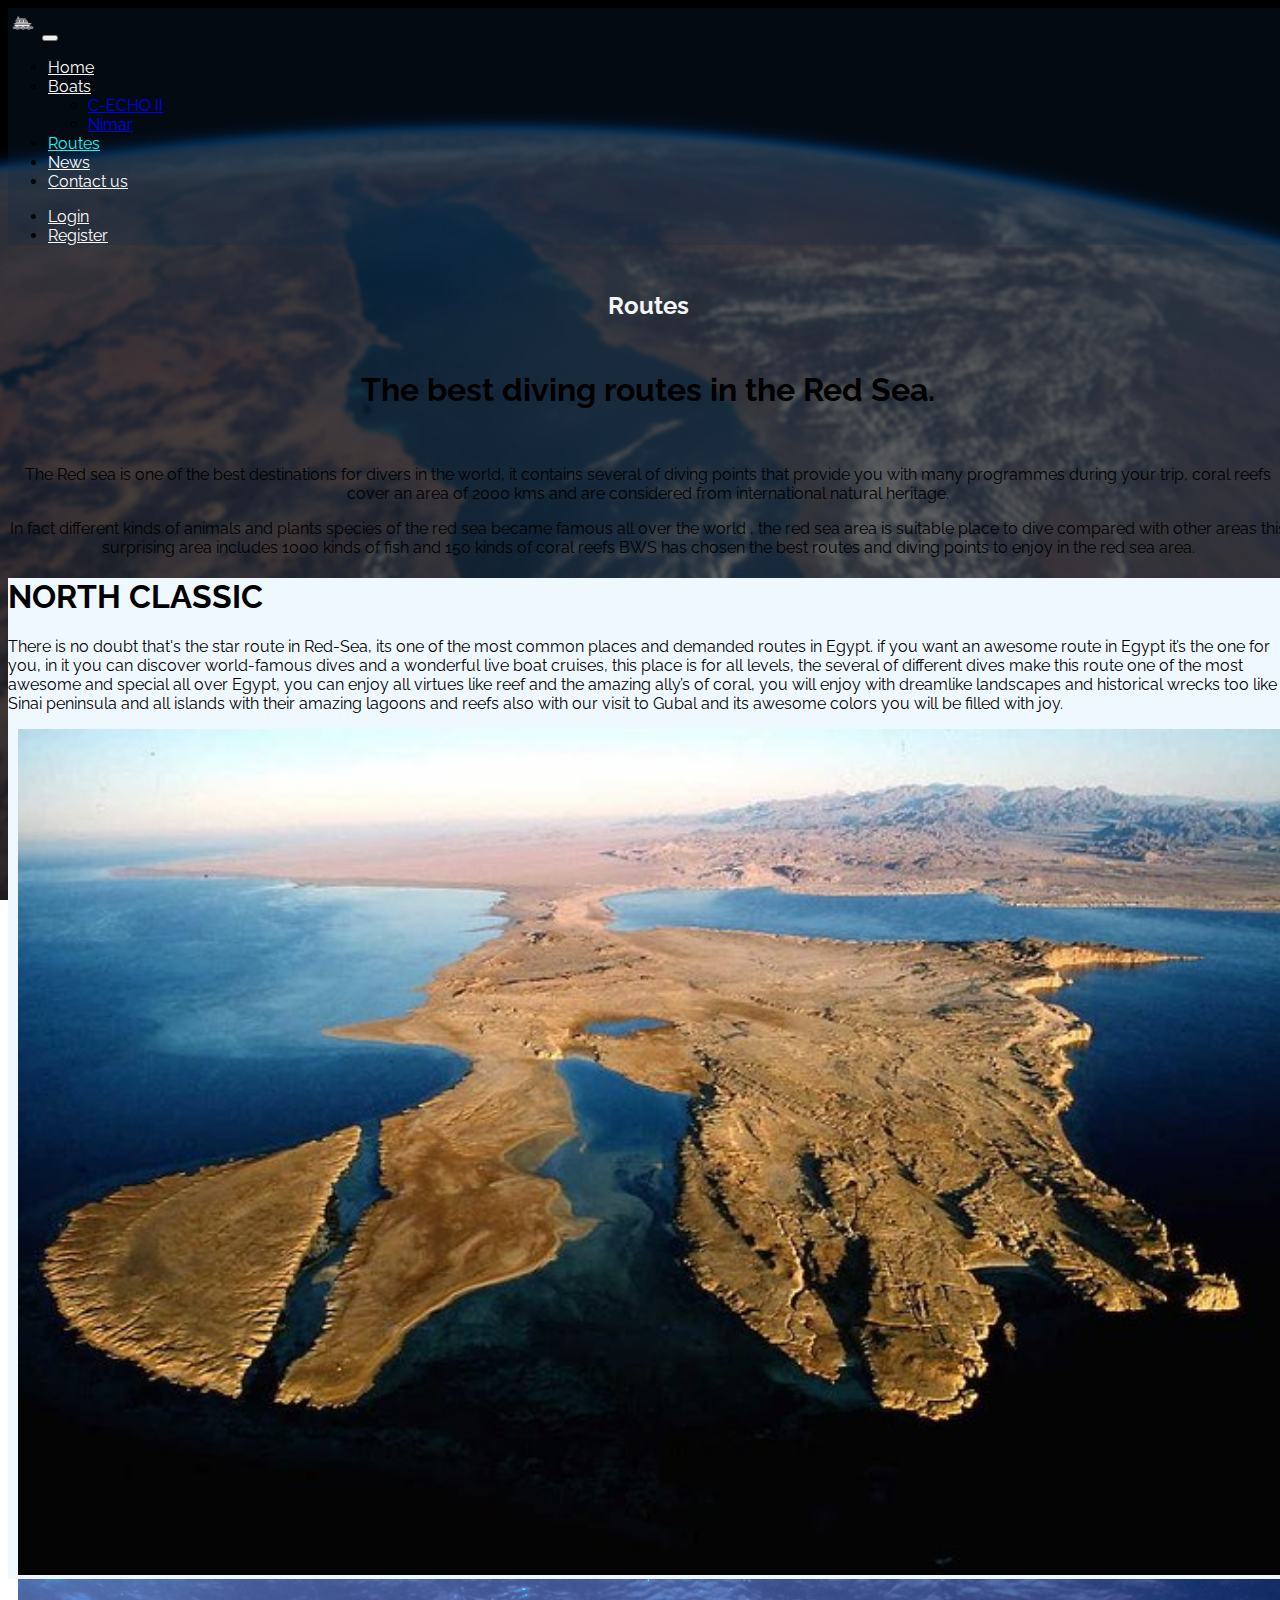
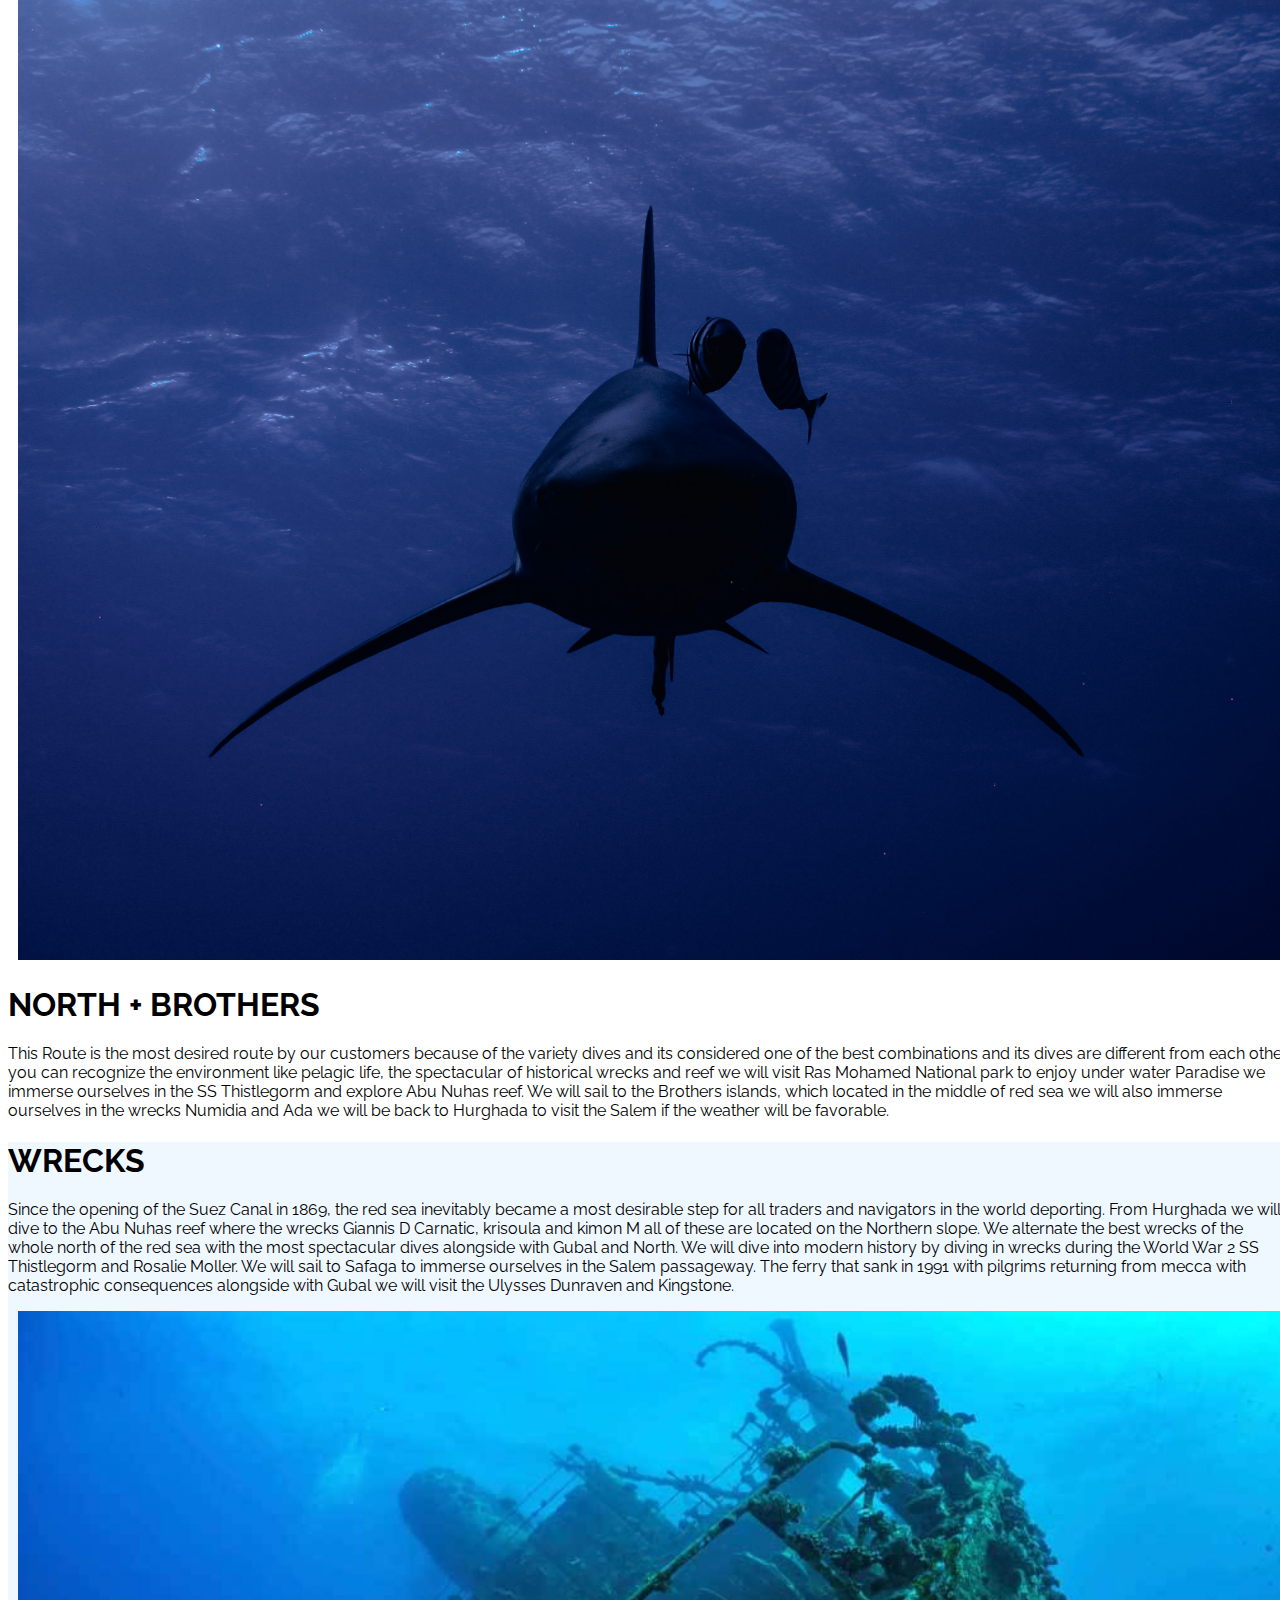
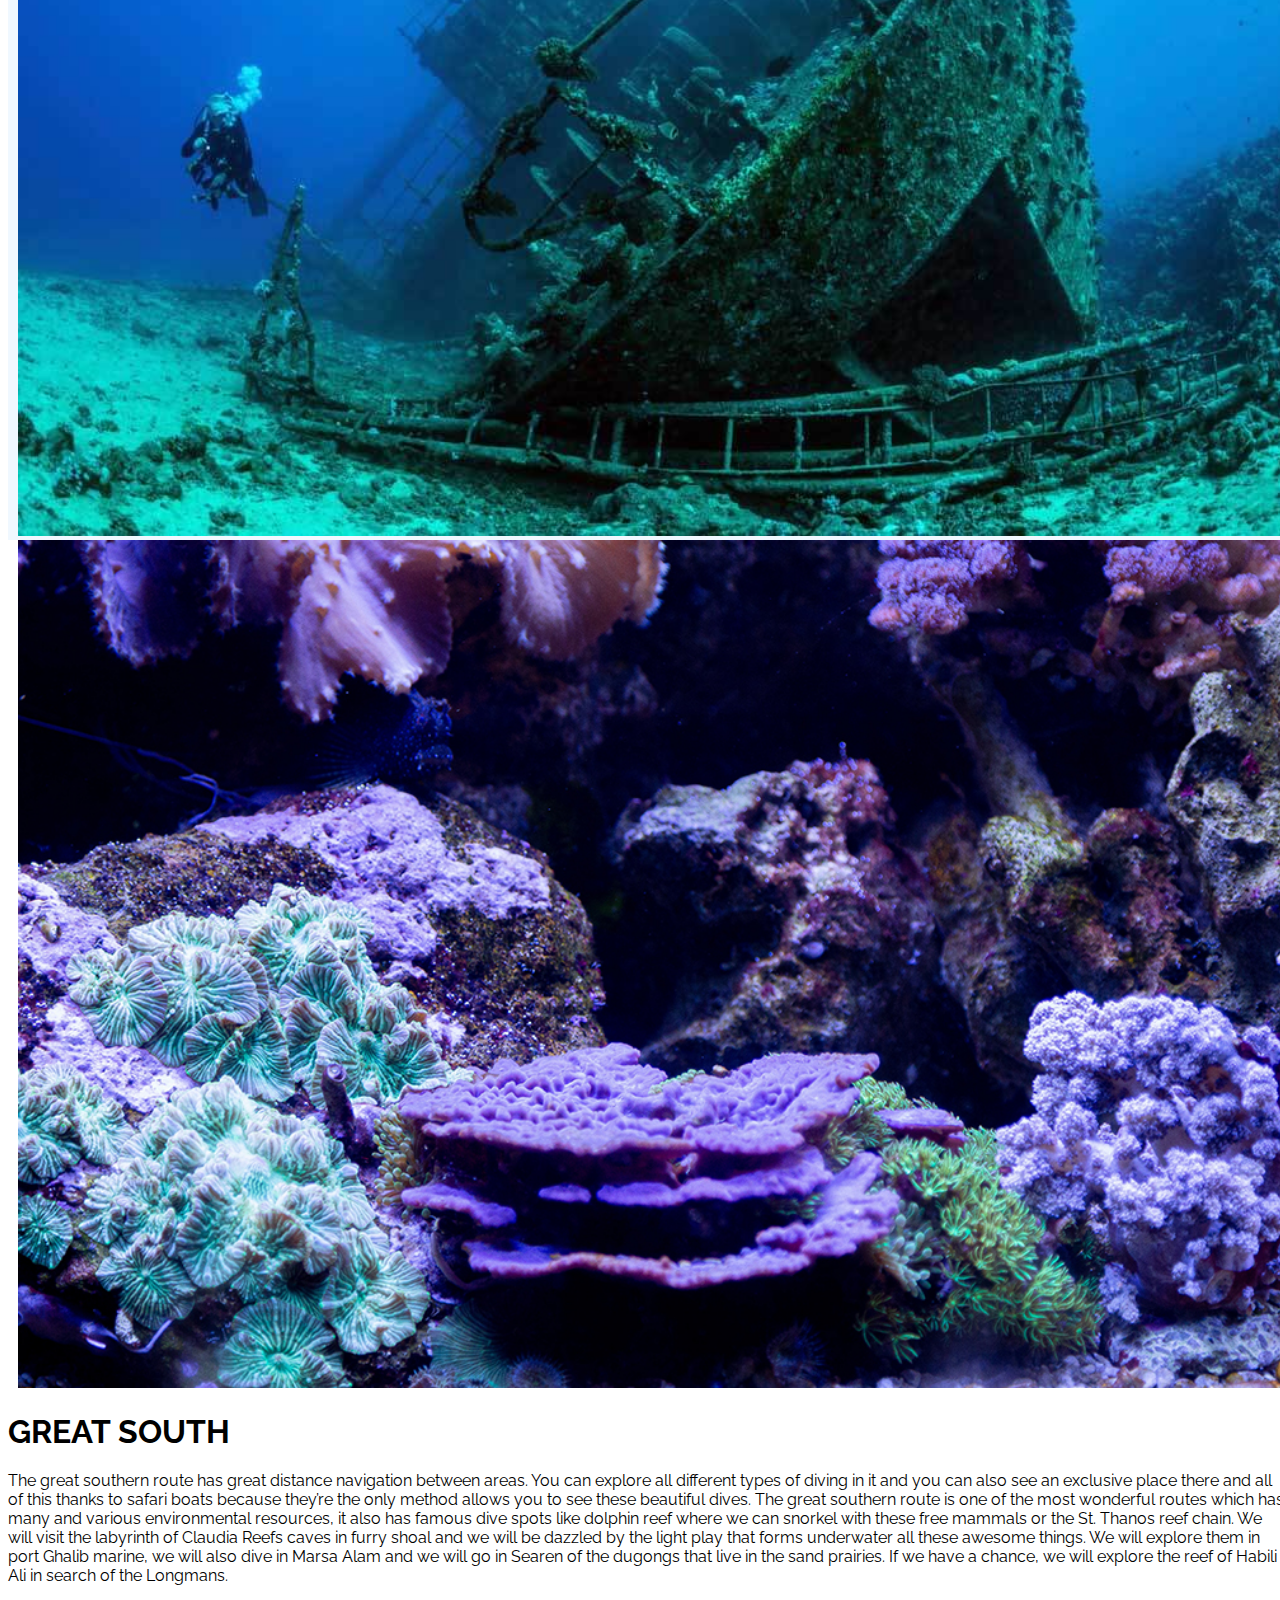
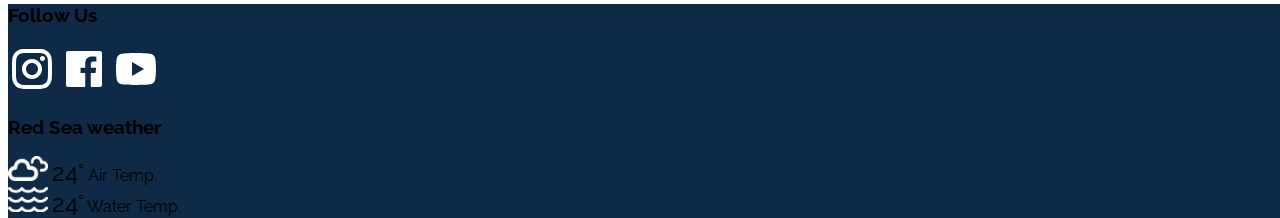
<file: routes.html>
<!DOCTYPE html>
<html lang="en">
<head>
    <meta charset="UTF-8">
    <meta http-equiv="X-UA-Compatible" content="IE=edge">
    <meta name="viewport" content="width=device-width, initial-scale=1.0">
    <link href="https://cdn.jsdelivr.net/npm/bootstrap@5.2.3/dist/css/bootstrap.min.css" rel="stylesheet"
        integrity="sha384-rbsA2VBKQhggwzxH7pPCaAqO46MgnOM80zW1RWuH61DGLwZJEdK2Kadq2F9CUG65" crossorigin="anonymous">
    <link rel="stylesheet" href="css/styles.css">
    <style>
        .sectionL{
            background-color: aliceblue;
        }
        body{
            background-image: url(./Images2/redsea.jpg); 
            height: 500px; 
            width: 100%; 
            background-attachment: fixed;
            background-size: cover;
            background-position: top center; 
            }
        .navbar{
            background-color: #0e29473c;
        }
        .titleFleet{
            color: whitesmoke;
            padding: 10px;
            text-align: center;
        }

        .imc-hover {
        position: relative;
        }

        .imc-text {
        position: absolute;
        top: 50%;
        left: 50%;
        transform: translate(-50%, -50%);
        color: white;
        opacity: 0;
        transition: opacity 0.5s;
        }
        .imc-hover:hover img {
        filter: brightness(0.4);
        }

        .imc-hover:hover .imc-text {
        opacity: 1;
        }

    </style>
    <title>routes</title>
</head>
<body>
    <section>
        <nav class="navbar navbar-expand-lg navbar-dark nav-bg fixed-top">
            <div class="container-fluid">
                <a class="navbar-brand" href="index.html"><img src="img/boat.png" alt="Logo" width="30" height="30"></a>
                <button class="navbar-toggler" type="button" data-bs-toggle="collapse"
                    data-bs-target="#navbarSupportedContent" aria-controls="navbarSupportedContent"
                    aria-expanded="false" aria-label="Toggle navigation">
                    <span class="navbar-toggler-icon"></span>
                </button>
                <div class="collapse navbar-collapse" id="navbarSupportedContent">
                    <ul class="navbar-nav me-auto mb-2 mb-lg-0 navbar-nav-scroll">
                        <li class="nav-item">
                            <a class="nav-link" aria-current="page" href="index.html">Home</a>
                        </li>
                        <li class="nav-item dropdown">
                            <a class="nav-link dropdown-toggle" href="" role="button" data-bs-toggle="dropdown" aria-expanded="false">
                              Boats
                            </a>
                            <ul class="dropdown-menu">
                              <li><a class="dropdown-item" href="CechoII.html">C-ECHO II</a></li>
                              <li><a class="dropdown-item" href="nimar.html">Nimar</a></li>
                            </ul>
                        </li>
                  
                        <li class="nav-item">
                            <a class="nav-link active" href="routes.html">Routes</a>
                        </li>
                        <li class="nav-item">
                            <a class="nav-link" href="news.html">News</a>
                        </li>
                        <li class="nav-item">
                            <a class="nav-link" href="contact.html">Contact us</a>
                        </li>
                    </ul>
                    <ul class="navbar-nav navbar-nav-scroll">
                        <li class="nav-item">
                            <a class="nav-link" href="login.html">Login</a>
                        </li>
                        <li class="nav-item">
                            <a class="nav-link" href="signup.html">Register</a>
                        </li>
                    </ul>
                </div>
            </div>
        </nav>
        <div class="titleFleet">
            <h2>Routes</h2>
        </div>
    </section>
    <section style="text-align: center;">
        <div class="container px-4 px-lg-5 pb-4 text-white">
            <div class="row gx-4 gx-lg-5">
                <div class="col-lg-12">
                    <h1 class="mt-5">The best  diving routes in the Red Sea.</h1>
                    <br>
                    <p>The Red sea is one of the best destinations for divers in the world, it contains several of diving points that provide you with many programmes during your trip, coral reefs cover an area of 2000 kms and are considered from international natural heritage.  </p>
                    <p>In fact different kinds of animals and plants species of the red sea became famous all over the world , the red sea area is suitable place  to dive compared with other areas this surprising area includes 1000 kinds of fish and 150 kinds of coral reefs BWS has chosen the best routes and diving points to enjoy in the red sea area. </p>
                </div>
            </div>
        </div>
    </section>
    <section class="sectionL"> 
            <div class="container px-4 px-lg-5 py-5">
                <div class="row gx-4 gx-lg-5">
                    <div class="col-lg-6">
                        <h1 class="mt-5 py-3">NORTH CLASSIC</h1>
                        <p>There is no doubt that's the star route in Red-Sea, its one of the most common places and demanded routes in  Egypt. if you want an awesome route in Egypt it’s the one for you, in it you can discover world-famous dives and a wonderful live boat cruises, this place is for all levels, the several of different dives make this route one of the most awesome and special all over Egypt, you can enjoy all virtues like reef and the amazing ally’s of coral, you will enjoy with dreamlike landscapes and historical wrecks too like Sinai peninsula and all islands with their amazing lagoons and reefs also with our visit to Gubal and its awesome colors you will be filled with joy.</p>
                    </div>
                    <div class="col-lg-6 imc-hover" style="padding-left: 10px;">
                        <img src="Images2/ras.jpg" width="100%" height="100%" alt="ras mohammed">
                        <a href="contact.html"><button class="imc-text buttonBook">Book now</button></a>
                    </div>
                </div>
            </div>
    </section>
    <section>
        <div class="container px-4 px-lg-5 py-4 text-white">
            <div class="container px-4 px-lg-5 py-5">
                <div class="row gx-4 gx-lg-5">
                    <div class="col-lg-6 imc-hover" style="padding-left: 10px;">
                        <img src="Images/6.jpg" width="100%" height="100%" alt="north and brothers">
                        <a href="contact.html"><button class="imc-text buttonBook">Book now</button></a>
                    </div>
                    <div class="col-lg-6">
                        <h1 class="mt-5 py-3">NORTH + BROTHERS</h1>
                        <p>This Route is the most desired route by our customers because of the variety dives and its considered one of the best combinations and its dives are different from each other you can recognize the environment like pelagic life, the spectacular of historical wrecks and reef we will visit Ras Mohamed National park to enjoy under water Paradise we immerse ourselves in the SS Thistlegorm and explore Abu Nuhas reef.
                            We will sail to the Brothers islands, which located in the middle of red sea we will also immerse ourselves in the wrecks Numidia and Ada we will be back to Hurghada to visit the Salem if the weather will be favorable.</p>
                    </div>

                </div>
            </div>
    </section>
    <section style="background-color: aliceblue;">
        <div class="container px-4 px-lg-5 py-5">
            <div class="row gx-4 gx-lg-5">
                <div class="col-lg-6">
                    <h1 class="mt-5 py-3">WRECKS</h1>
                    <p>Since the opening of the Suez Canal in 1869, the red sea inevitably became a most desirable step for all traders and navigators in the world deporting. From Hurghada we will dive to the Abu Nuhas reef where the wrecks Giannis D Carnatic, krisoula and kimon M all of these are located on the Northern slope. We alternate the best wrecks of the whole north of the red sea with the most spectacular dives alongside with Gubal and North. We will dive into modern history by diving in wrecks during the World War 2 SS Thistlegorm and Rosalie Moller. We will sail to Safaga to immerse ourselves in the Salem passageway. The ferry that sank in 1991 with pilgrims returning from mecca with catastrophic consequences alongside with Gubal we will visit the Ulysses Dunraven and Kingstone.</p>
                </div>
                <div class="col-lg-6 imc-hover" style="padding-left: 10px;">
                    <img src="Images2/wreck.jpg" width="100%" height="100%" alt="wreck">
                    <a href="contact.html"><button class="imc-text buttonBook">Book now</button></a>
                </div>
            </div>
        </div>
    </section>
    <section>
        <div class="container px-4 px-lg-5 py-4 text-white">
            <div class="container px-4 px-lg-5 py-5">
                <div class="row gx-4 gx-lg-5">
                    <div class="col-lg-6 imc-hover" style="padding-left: 10px;">
                        <img src="Images/5.jpg" width="100%" height="100%" alt="GREAT SOUTH" style="object-fit: cover;">
                        <button class="imc-text buttonBook">Book now</button>
                    </div>
                    <div class="col-lg-6">
                        <h1 class="mt-5 py-3">GREAT SOUTH</h1>
                        <p>The great southern route has great distance navigation between areas. You can explore all different types of diving in it and you can also see an exclusive place there and all of this thanks to safari boats because they’re the only method allows you to see these beautiful dives. The great southern route is one of the most wonderful routes which has many and various environmental resources, it also has famous dive spots like dolphin reef where we can snorkel with these free mammals or the St. Thanos reef chain. We will visit the labyrinth of Claudia Reefs caves in furry shoal and we will be dazzled by the light play that forms underwater all these awesome things. We will explore them in port Ghalib marine, we will also dive in Marsa Alam and we will go in Searen of the dugongs that live in the sand prairies. If we have a chance, we will explore the reef of Habili Ali in search of the Longmans.</p>
                    </div>
                </div>
            </div>
    </section>
    
    <footer class="d-flex justify-content-between text-white p-5">
        <div class="d-flex flex-column">
            <h3 class="pb-5">Follow Us</h3>
            <div class="d-flex">
                <svg xmlns="http://www.w3.org/2000/svg" viewBox="0 0 24 24" width="48" height="48">
                    <path
                        d="M12.001 9C10.3436 9 9.00098 10.3431 9.00098 12C9.00098 13.6573 10.3441 15 12.001 15C13.6583 15 15.001 13.6569 15.001 12C15.001 10.3427 13.6579 9 12.001 9ZM12.001 7C14.7614 7 17.001 9.2371 17.001 12C17.001 14.7605 14.7639 17 12.001 17C9.24051 17 7.00098 14.7629 7.00098 12C7.00098 9.23953 9.23808 7 12.001 7ZM18.501 6.74915C18.501 7.43926 17.9402 7.99917 17.251 7.99917C16.5609 7.99917 16.001 7.4384 16.001 6.74915C16.001 6.0599 16.5617 5.5 17.251 5.5C17.9393 5.49913 18.501 6.0599 18.501 6.74915ZM12.001 4C9.5265 4 9.12318 4.00655 7.97227 4.0578C7.18815 4.09461 6.66253 4.20007 6.17416 4.38967C5.74016 4.55799 5.42709 4.75898 5.09352 5.09255C4.75867 5.4274 4.55804 5.73963 4.3904 6.17383C4.20036 6.66332 4.09493 7.18811 4.05878 7.97115C4.00703 9.0752 4.00098 9.46105 4.00098 12C4.00098 14.4745 4.00753 14.8778 4.05877 16.0286C4.0956 16.8124 4.2012 17.3388 4.39034 17.826C4.5591 18.2606 4.7605 18.5744 5.09246 18.9064C5.42863 19.2421 5.74179 19.4434 6.17187 19.6094C6.66619 19.8005 7.19148 19.9061 7.97212 19.9422C9.07618 19.9939 9.46203 20 12.001 20C14.4755 20 14.8788 19.9934 16.0296 19.9422C16.8117 19.9055 17.3385 19.7996 17.827 19.6106C18.2604 19.4423 18.5752 19.2402 18.9074 18.9085C19.2436 18.5718 19.4445 18.2594 19.6107 17.8283C19.8013 17.3358 19.9071 16.8098 19.9432 16.0289C19.9949 14.9248 20.001 14.5389 20.001 12C20.001 9.52552 19.9944 9.12221 19.9432 7.97137C19.9064 7.18906 19.8005 6.66149 19.6113 6.17318C19.4434 5.74038 19.2417 5.42635 18.9084 5.09255C18.573 4.75715 18.2616 4.55693 17.8271 4.38942C17.338 4.19954 16.8124 4.09396 16.0298 4.05781C14.9258 4.00605 14.5399 4 12.001 4ZM12.001 2C14.7176 2 15.0568 2.01 16.1235 2.06C17.1876 2.10917 17.9135 2.2775 18.551 2.525C19.2101 2.77917 19.7668 3.1225 20.3226 3.67833C20.8776 4.23417 21.221 4.7925 21.476 5.45C21.7226 6.08667 21.891 6.81333 21.941 7.8775C21.9885 8.94417 22.001 9.28333 22.001 12C22.001 14.7167 21.991 15.0558 21.941 16.1225C21.8918 17.1867 21.7226 17.9125 21.476 18.55C21.2218 19.2092 20.8776 19.7658 20.3226 20.3217C19.7668 20.8767 19.2076 21.22 18.551 21.475C17.9135 21.7217 17.1876 21.89 16.1235 21.94C15.0568 21.9875 14.7176 22 12.001 22C9.28431 22 8.94514 21.99 7.87848 21.94C6.81431 21.8908 6.08931 21.7217 5.45098 21.475C4.79264 21.2208 4.23514 20.8767 3.67931 20.3217C3.12348 19.7658 2.78098 19.2067 2.52598 18.55C2.27848 17.9125 2.11098 17.1867 2.06098 16.1225C2.01348 15.0558 2.00098 14.7167 2.00098 12C2.00098 9.28333 2.01098 8.94417 2.06098 7.8775C2.11014 6.8125 2.27848 6.0875 2.52598 5.45C2.78014 4.79167 3.12348 4.23417 3.67931 3.67833C4.23514 3.1225 4.79348 2.78 5.45098 2.525C6.08848 2.2775 6.81348 2.11 7.87848 2.06C8.94514 2.0125 9.28431 2 12.001 2Z"
                        fill="#fff"></path>
                </svg>
                <svg xmlns="http://www.w3.org/2000/svg" viewBox="0 0 24 24" width="48" height="48">
                    <path
                        d="M15.4024 21V14.0344H17.7347L18.0838 11.3265H15.4024V9.59765C15.4024 8.81364 15.62 8.27934 16.7443 8.27934L18.1783 8.27867V5.85676C17.9302 5.82382 17.0791 5.75006 16.0888 5.75006C14.0213 5.75006 12.606 7.01198 12.606 9.32952V11.3265H10.2677V14.0344H12.606V21H4C3.44772 21 3 20.5523 3 20V4C3 3.44772 3.44772 3 4 3H20C20.5523 3 21 3.44772 21 4V20C21 20.5523 20.5523 21 20 21H15.4024Z"
                        fill="#fff"></path>
                </svg>
                <svg xmlns="http://www.w3.org/2000/svg" viewBox="0 0 24 24" width="48" height="48">
                    <path
                        d="M12.2439 4C12.778 4.00294 14.1143 4.01586 15.5341 4.07273L16.0375 4.09468C17.467 4.16236 18.8953 4.27798 19.6037 4.4755C20.5486 4.74095 21.2913 5.5155 21.5423 6.49732C21.942 8.05641 21.992 11.0994 21.9982 11.8358L21.9991 11.9884L21.9991 11.9991C21.9991 11.9991 21.9991 12.0028 21.9991 12.0099L21.9982 12.1625C21.992 12.8989 21.942 15.9419 21.5423 17.501C21.2878 18.4864 20.5451 19.261 19.6037 19.5228C18.8953 19.7203 17.467 19.8359 16.0375 19.9036L15.5341 19.9255C14.1143 19.9824 12.778 19.9953 12.2439 19.9983L12.0095 19.9991L11.9991 19.9991C11.9991 19.9991 11.9956 19.9991 11.9887 19.9991L11.7545 19.9983C10.6241 19.9921 5.89772 19.941 4.39451 19.5228C3.4496 19.2573 2.70692 18.4828 2.45587 17.501C2.0562 15.9419 2.00624 12.8989 2 12.1625V11.8358C2.00624 11.0994 2.0562 8.05641 2.45587 6.49732C2.7104 5.51186 3.45308 4.73732 4.39451 4.4755C5.89772 4.05723 10.6241 4.00622 11.7545 4H12.2439ZM9.99911 8.49914V15.4991L15.9991 11.9991L9.99911 8.49914Z"
                        fill="#fff"></path>
                </svg>
            </div>
        </div>
        <div class="d-flex flex-column">
            <h3 class="pb-5">Red Sea weather</h3>
            <div class="d-flex align-items-center">
                <img src="img/04n.png" width="40" height="25" alt="clouds">
                <span class="sub-footer px-5">24°</span>
                <span >Air Temp.</span>
            </div>
            <div class="d-flex align-items-center py-3">
                <img src="img/water-temp-icon.png" width="40" height="25" alt="waves">
                <span class="sub-footer px-5">24°</span>
                <span>Water Temp.</span>
            </div>
        </div>
    </footer>
        <script src="https://cdn.jsdelivr.net/npm/bootstrap@5.2.3/dist/js/bootstrap.bundle.min.js"
        integrity="sha384-kenU1KFdBIe4zVF0s0G1M5b4hcpxyD9F7jL+jjXkk+Q2h455rYXK/7HAuoJl+0I4"
        crossorigin="anonymous"></script>
</body>
</html>
</file>
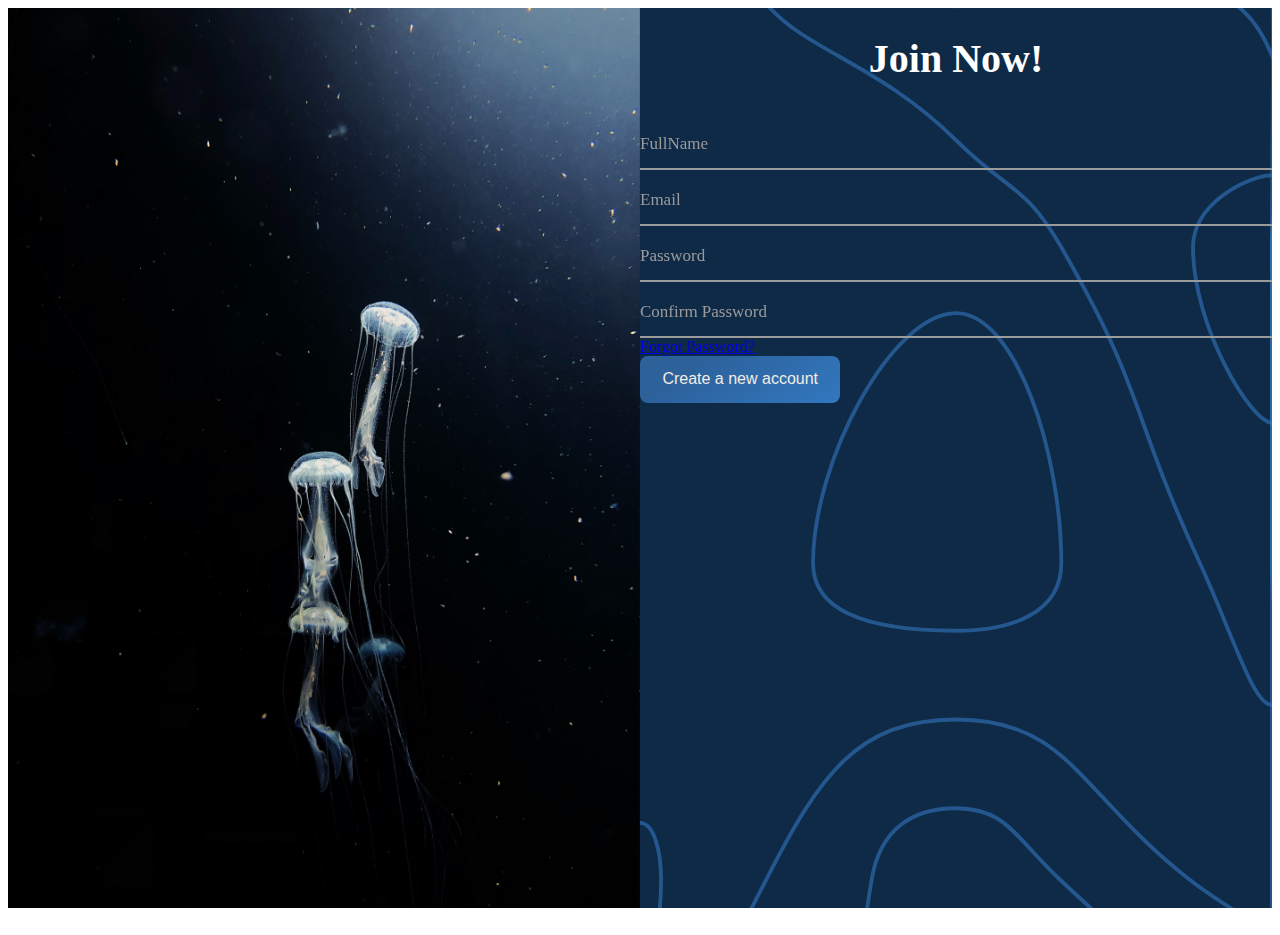
<file: signup.html>
<!DOCTYPE html>
<html lang="en">

<head>
    <meta charset="UTF-8">
    <meta http-equiv="X-UA-Compatible" content="IE=edge">
    <meta name="viewport" content="width=device-width, initial-scale=1.0">
    <link href="https://cdn.jsdelivr.net/npm/bootstrap@5.2.3/dist/css/bootstrap.min.css" rel="stylesheet"
        integrity="sha384-rbsA2VBKQhggwzxH7pPCaAqO46MgnOM80zW1RWuH61DGLwZJEdK2Kadq2F9CUG65" crossorigin="anonymous">
    <link rel="stylesheet" href="css/login.css">
    <title>Sign up</title>
</head>

<body>

<section class="bsign" style="background-image: url(./img/bk.svg);">
    <a href="index.html"><div class="bheader">
    </div></a>
    <div class="d-flex flex-column">
        <div class="d-flex flex-column justify-content-center align-items-center full">
            <div class="focus-in-expand">
                <h1>Join Now!</h1>
                <form class="d-flex flex-column justify-content-center">
                    <div class="form__group field">
                        <input required="" placeholder="Email" class="form__field" type="Email" name="Email"></input>
                        <label class="form__label" htmlFor="name">FullName</label>
                    </div>
                    <div class="form__group field">
                        <input required="" placeholder="Email" class="form__field" type="Email" name="Email"></input>
                        <label class="form__label" htmlFor="Email">Email</label>
                    </div>
                    <div class="form__group field">
                        <input required="" placeholder="Password" class="form__field" type="Password" name="Password"></input>
                        <label class="form__label" htmlFor="Password">Password</label>
                    </div>
                    <div class="form__group field">
                        <input required="" placeholder="Confirm Password" class="form__field" type="Password" name="ConfirmPassword"></input>
                        <label class="form__label" htmlFor="Password">Confirm Password</label>
                        <span class="d-flex justify-content-end py-3"><a href="/forgotpassword" class="text-white">Forgot Password?
                        </a>
                    </div>
                    <button class="btn">
                        Create a new account
                    </button>
                </form>
            </div>
        </div>
    </div>
</section>

    <script src="https://cdn.jsdelivr.net/npm/bootstrap@5.2.3/dist/js/bootstrap.bundle.min.js"
        integrity="sha384-kenU1KFdBIe4zVF0s0G1M5b4hcpxyD9F7jL+jjXkk+Q2h455rYXK/7HAuoJl+0I4"
        crossorigin="anonymous"></script>
</body>
</html>
</file>
<file: css/styles.css>
@import url("https://fonts.googleapis.com/css?family=Raleway:300,400,500,600,700,800,900&display=swap");
body{
    scroll-behavior: smooth;
    font-family:'Raleway', sans-serif;
    font-weight:normal;
    font-style:normal
}
.titleHome
{
    color: #000000;
}
.header {
    height: 100vh;
    width: 100%;
    background-position: center;
    background-repeat: no-repeat;
    background-size: cover;
}
iframe {
    width: 50vw;
    height: 50vh;
}

.upcoming {
    width: 50vw;
}
.fleet {
    width: 40vw;
    height: 70vh;
    background-size: cover;
    background-position: center;
    background-repeat: no-repeat;
}
.safari {
    width: 55vh;
    height: 40vh;
    background-size: cover;
    background-position: center;
    background-repeat: no-repeat;
    transition: all 0.5s;
}
.nav-bg {
    background-color: #0e2947a3;
}
.nav-link {
    color: rgba(255, 255, 255, 1) !important;
}
.nav-link:hover {
    color: #06fffb !important;
}
.active {
    color: #06fffb !important;
}
.active:hover {
    color: #06fffb !important;
}
footer {
    background-color: #0e2a47;
}
.sub-footer {
    font-size: 24px;
}
.button2 {
    display: inline-block;
    transition: all 0.2s ease-in;
    position: relative;
    overflow: hidden;
    z-index: 1;
    color: #090909;
    padding: 0.7em 1.7em;
    font-size: 18px;
    border-radius: 0.5em;
    background: #e8e8e8;
    border: 1px solid #e8e8e8;
    box-shadow: 6px 6px 12px #c5c5c5, -6px -6px 12px #ffffff;
}
.button2:active {
    color: #666;
    box-shadow: inset 4px 4px 12px #c5c5c5, inset -4px -4px 12px #ffffff;
}
.button2:before {
    content: "";
    position: absolute;
    left: 50%;
    transform: translateX(-50%) scaleY(1) scaleX(1.25);
    top: 100%;
    width: 140%;
    height: 180%;
    background-color:  #0e294718;
    border-radius: 50%;
    display: block;
    transition: all 0.5s 0.1s cubic-bezier(0.55, 0, 0.1, 1);
    z-index: -1;
}
.button2:after {
    content: "";
    position: absolute;
    left: 55%;
    transform: translateX(-50%) scaleY(1) scaleX(1.45);
    top: 180%;
    width: 160%;
    height: 190%;
    background-color: #06fffb;
    border-radius: 50%;
    display: block;
    transition: all 0.5s 0.1s cubic-bezier(0.55, 0, 0.1, 1);
    z-index: -1;
}
.button2:hover {
    color: #000000;
    border: 1px solid #06fffb;
}
.button2:hover:before {
    top: -35%;
    background-color: #06fffb;
    transform: translateX(-50%) scaleY(1.3) scaleX(0.8);
}
.button2:hover:after {
    top: -45%;
    background-color: #06fffb;
    transform: translateX(-50%) scaleY(1.3) scaleX(0.8);
}

.echo{
    width: 100vw;
    height: 50vh;
    background-size: cover;
    background-position: center;
    background-repeat: no-repeat;
}

@media (max-width: 991.98px) {
    iframe {
        width: 80vw;
    }
    .fleet{
    margin-bottom: 50px;
    width: 70vw;
    height: 70vh;
    }
    .safari {
    margin-top: 50px;
    }

    .upcoming {
    width: 100%;
    }

    .trip{
    margin-bottom: 10px;
    align-items: center;
    }

}


  .buttonBook {
    font-size: 18px;
    color: #e1e1e1;
    font-family: inherit;
    font-weight: 800;
    cursor: pointer;
    position: relative;
    border: none;
    background: none;
    text-transform: uppercase;
    transition-timing-function: cubic-bezier(0.25, 0.8, 0.25, 1);
    transition-duration: 400ms;
    transition-property: color;
  }
  
  .buttonBook:focus,
  .buttonBook:hover {
    color: #fff;
  }
  
  .buttonBook:focus:after,
  .buttonBook:hover:after {
    width: 100%;
    left: 0%;
  }
  
  .buttonBook:after {
    content: "";
    pointer-events: none;
    bottom: -2px;
    left: 50%;
    position: absolute;
    width: 0%;
    height: 2px;
    background-color: #fff;
    transition-timing-function: cubic-bezier(0.25, 0.8, 0.25, 1);
    transition-duration: 400ms;
    transition-property: width, left;
  }
  
  .form-holder {
        display: flex;
        flex-direction: column;
        justify-content: center;
        align-items: center;
        text-align: center;
        min-height: 100vh;
  }
  
  .form-holder .form-content {
      position: relative;
      text-align: center;
      display: -webkit-box;
      display: -moz-box;
      display: -ms-flexbox;
      display: -webkit-flex;
      display: flex;
      -webkit-justify-content: center;
      justify-content: center;
      -webkit-align-items: center;
      align-items: center;
      padding: 60px;
  }
  
  .form-content .form-items {
      padding: 40px;
      display: inline-block;
      width: 100%;
      min-width: 540px;
      -webkit-border-radius: 10px;
      -moz-border-radius: 10px;
      border-radius: 10px;
      text-align: left;
      -webkit-transition: all 0.4s ease;
      transition: all 0.4s ease;
  }
  
  .form-content h3 {
      color: #0e2a47;
      text-align: left;
      font-size: 28px;
      font-weight: 600;
      margin-bottom: 5px;
  }
  
  .form-content h3.form-title {
      margin-bottom: 30px;
  }
  
  .form-content p {
      color: #0e2a47;
      text-align: left;
      font-size: 17px;
      font-weight: 300;
      line-height: 20px;
      margin-bottom: 30px;
  }
  
  
  .form-content label, .was-validated .form-check-input:invalid~.form-check-label, .was-validated .form-check-input:valid~.form-check-label{
      color: #0e2a47;
  }
  
  .form-content input[type=text], .form-content input[type=password], .form-content input[type=email], .form-content select {
      width: 100%;
      padding: 9px 20px;
      text-align: left;
      border: 0;
      outline: 0;
      border-radius: 6px;
      background-color: #fff;
      font-size: 15px;
      font-weight: 300;
      color: #0e2a47;
      -webkit-transition: all 0.3s ease;
      transition: all 0.3s ease;
      margin-top: 16px;
  }
  
  
  .btn-primary{
      background-color: #14385d;
      outline: none;
      border: 0px;
      box-shadow: none;
  }
  
  .btn-primary:hover, .btn-primary:focus, .btn-primary:active{
      background-color: #05203d;
      outline: none !important;
      border: none !important;
       box-shadow: none;
  }
  
  .form-content textarea {
      position: static !important;
      width: 100%;
      padding: 8px 20px;
      border-radius: 6px;
      text-align: left;
      background-color: #fff;
      border: 0;
      font-size: 15px;
      font-weight: 300;
      color: #0e2a47;
      outline: none;
      resize: none;
      height: 120px;
      -webkit-transition: none;
      transition: none;
      margin-bottom: 14px;
  }
  
  .form-content textarea:hover, .form-content textarea:focus {
      border: 0;
      background-color: #ebeff8;
      color: #0e2a47;
  }
  
  .mv-up{
      margin-top: -9px !important;
      margin-bottom: 8px !important;
  }
  
  .invalid-feedback{
      color: #ff606e;
  }
  
  .valid-feedback{
     color: #2acc80;
  }

#Booking{
    background-color: #f3f4f9;
    overflow: hidden;
    font-weight: 400;
    -webkit-font-smoothing: antialiased;
    text-rendering: optimizeLegibility;
    -moz-osx-font-smoothing: grayscale;
}
.btn-check:checked+.btn, .btn.active, .btn.show, .btn:first-child:active, :not(.btn-check)+.btn:active {
    color: var(--bs-btn-active-color);
    background-color: #225589;
    border-color: var(--bs-btn-active-border-color);
}
.card{
    border-radius: 4px;
    background: #fff;
    box-shadow: 0 6px 10px rgba(0,0,0,.08), 0 0 6px rgba(0,0,0,.05);
    transition: .3s transform cubic-bezier(.155,1.105,.295,1.12),.3s box-shadow,.3s -webkit-transform cubic-bezier(.155,1.105,.295,1.12);
    cursor: pointer;
}

.card:hover{
    transform: scale(1.05);
    box-shadow: 0 10px 20px rgba(0,0,0,.12), 0 4px 8px rgba(0,0,0,.06);
}

.card-index{
    border-radius: 4px;
    background-position: center;
    background-size: cover;
    box-shadow: 0 6px 10px rgba(0,0,0,.08), 0 0 6px rgba(0,0,0,.05);
    transition: .3s transform cubic-bezier(.155,1.105,.295,1.12),.3s box-shadow,.3s -webkit-transform cubic-bezier(.155,1.105,.295,1.12);
    cursor: pointer;
}


.card-index:hover{
    transform: scale(1.05);
    box-shadow: 0 10px 20px rgba(0,0,0,.12), 0 4px 8px rgba(0,0,0,.06);
}
</file>
<file: css/login.css>
.form__group {
    position: relative;
    padding: 20px 0 0;
    width: 100%;
  }
  
  .form__field {
    font-family: inherit;
    width: 100%;
    border: none;
    border-bottom: 2px solid #9b9b9b;
    outline: 0;
    font-size: 17px;
    color: #f5ece3;
    padding: 7px 0;
    background: transparent;
    transition: border-color 0.2s;
  }
  
  .form__field::placeholder {
    color: transparent;
  }
  
  .form__field:placeholder-shown~.form__label {
    font-size: 17px;
    cursor: text;
    top: 20px;
  }
  
  .form__label {
    position: absolute;
    top: 0;
    display: block;
    transition: 0.2s;
    font-size: 17px;
    color: #9b9b9b;
    pointer-events: none;
  }
  
  .form__field:focus {
    padding-bottom: 6px;
    font-weight: 700;
    border-width: 3px;
    border-image: linear-gradient(to right, #2c619a, #3379C2);
    border-image-slice: 1;
  }
  
  .form__field:focus~.form__label {
    position: absolute;
    top: 0;
    display: block;
    transition: 0.2s;
    font-size: 17px;
    color: #3379C2;
    font-weight: 700;
  }
/**************************************/

/* Animation */

.focus-in-expand {
	-webkit-animation: focus-in-expand 0.8s cubic-bezier(0.250, 0.460, 0.450, 0.940) both;
	        animation: focus-in-expand 0.8s cubic-bezier(0.250, 0.460, 0.450, 0.940) both;
}

@-webkit-keyframes focus-in-expand {
  0% {
    letter-spacing: -0.5em;
    -webkit-filter: blur(12px);
            filter: blur(12px);
    opacity: 0;
  }
  100% {
    -webkit-filter: blur(0px);
            filter: blur(0px);
    opacity: 1;
  }
}
@keyframes focus-in-expand {
  0% {
    letter-spacing: -0.5em;
    -webkit-filter: blur(12px);
            filter: blur(12px);
    opacity: 0;
  }
  100% {
    -webkit-filter: blur(0px);
            filter: blur(0px);
    opacity: 1;
  }
}

.btn{
    --clr-font-main: hsla(0 0% 20% / 100);
    --btn-bg-1: #3379C2;
    --btn-bg-2: #2c619a;
    --btn-bg-color: #f5ece3;
    --radii: 0.5em;
    cursor: pointer;
    padding: 0.9em 1.4em;
    min-width: 120px;
    min-height: 44px;
    font-size: var(--size, 1rem);
    font-weight: 500;
    transition: 0.8s;
    background-size: 280% auto;
    background-image: linear-gradient(325deg, var(--btn-bg-2) 0%, var(--btn-bg-1) 55%, var(--btn-bg-2) 90%);
    border: none;
    border-radius: var(--radii);
    color: var(--btn-bg-color);
    /* box-shadow: 0px 0px 20px rgba(71, 184, 255, 0.5), 0px 5px 5px -1px rgba(58, 125, 233, 0.25), inset 4px 4px 8px rgba(175, 230, 255, 0.5), inset -4px -4px 8px rgba(19, 95, 216, 0.35); */
  }
  
  .btn:hover {
    background-position: right top;
    color: #fff;
  }
  
  .btn:is(:focus, :focus-within,:active) {
    outline: none;
    box-shadow: 0 0 0 3px var(--btn-bg-color), 0 0 0 6px var(--btn-bg-2);
  }
  
  @media (prefers-reduced-motion: reduce) {
    .btn{
      transition: linear;
    }
  }

.bsign {
    /* background: url(./bk.svg); */
    background-size: cover;
    background-position: center;
    height: 100vh;
    position: -webkit-sticky;
    position: sticky;
    display: grid;
	grid-template-columns: repeat(1, minmax(0, 1fr));
}

@media (min-width: 768px) {
    .bsign{
        grid-template-columns: repeat(2, minmax(0, 1fr));
    }
    .bheader {
        display: flex;
        background-image: url(../Images2/1.jpg);
        justify-content: center;
        align-items: center;
        background-size: cover;
        background-position: center;
        height: 100vh;
        position: -webkit-sticky;
        position: sticky;
        top: 0;
    }
}

h1 {
    color: #fff;
    text-align: center;
    font-weight: bold;
    font-size: 40px;
}

form {
    margin-top: 2rem;
}

.full {
    height: 100vh;
}
</file>
